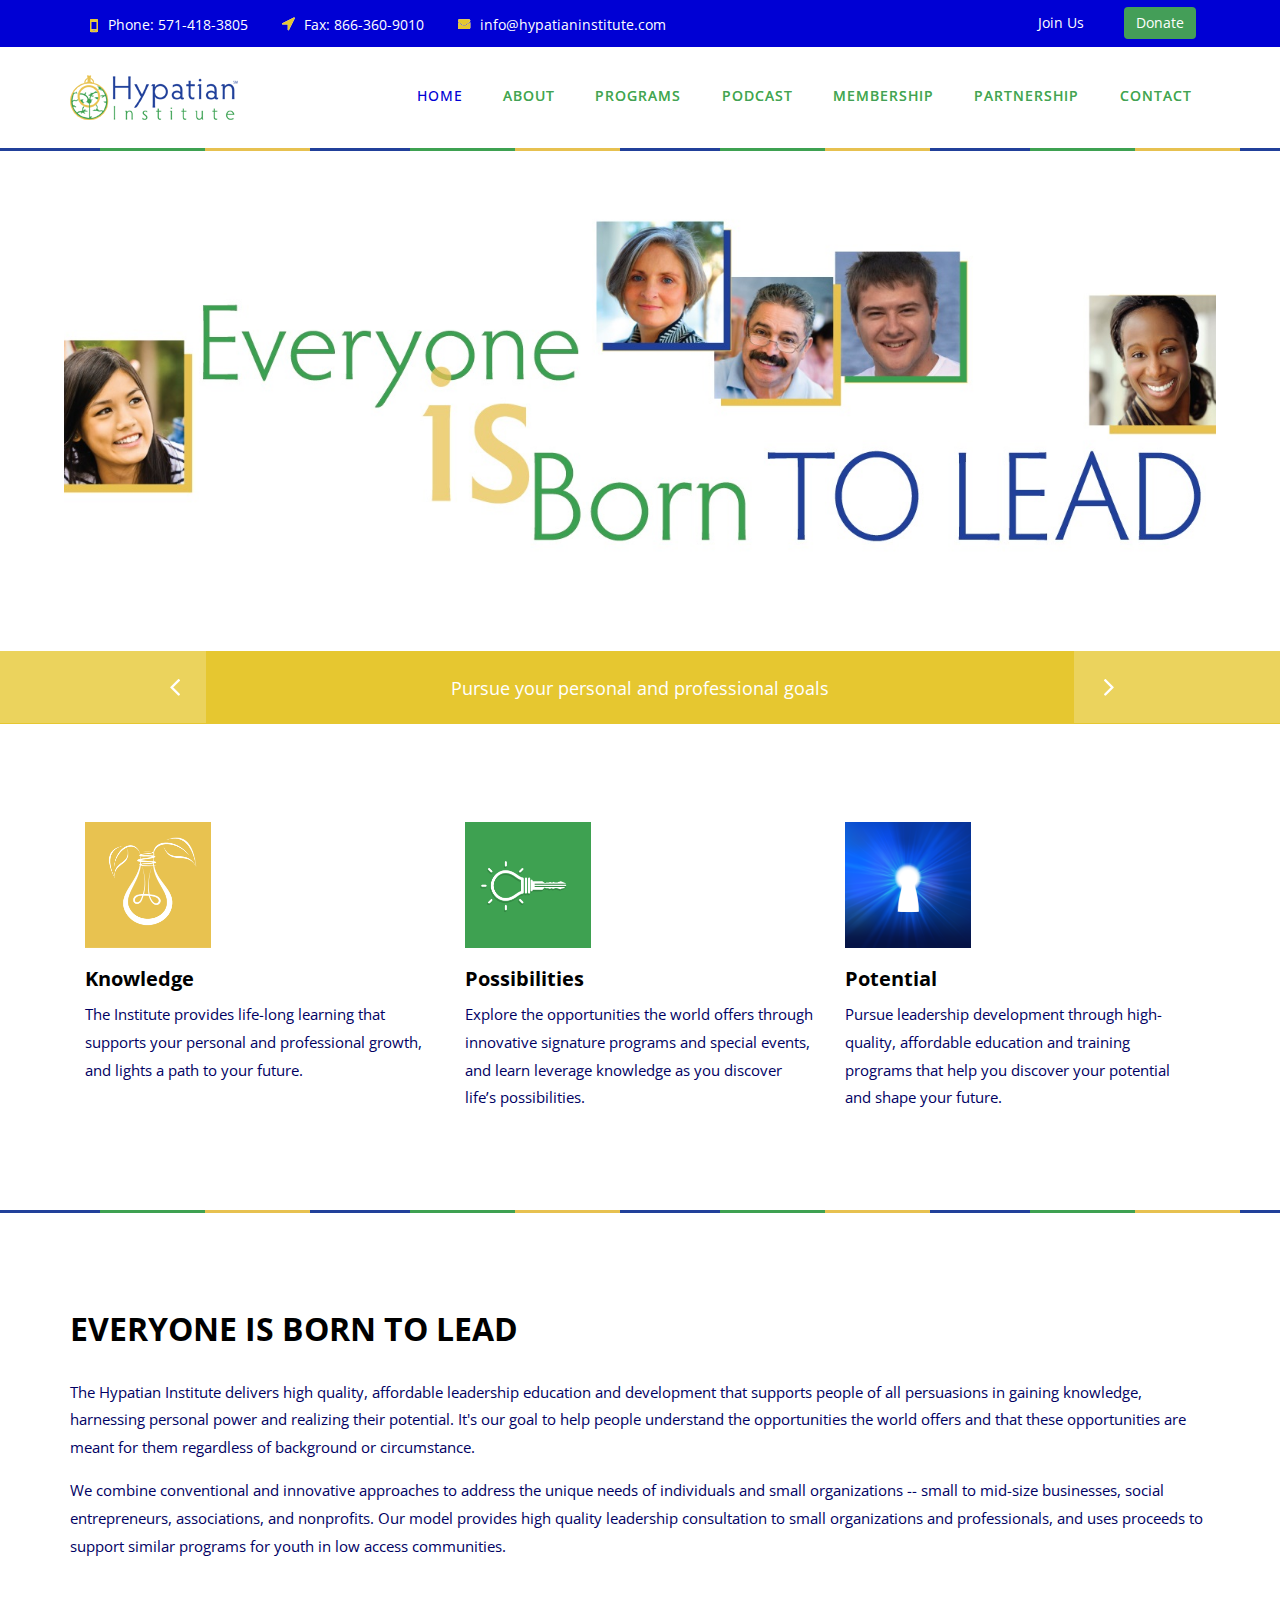
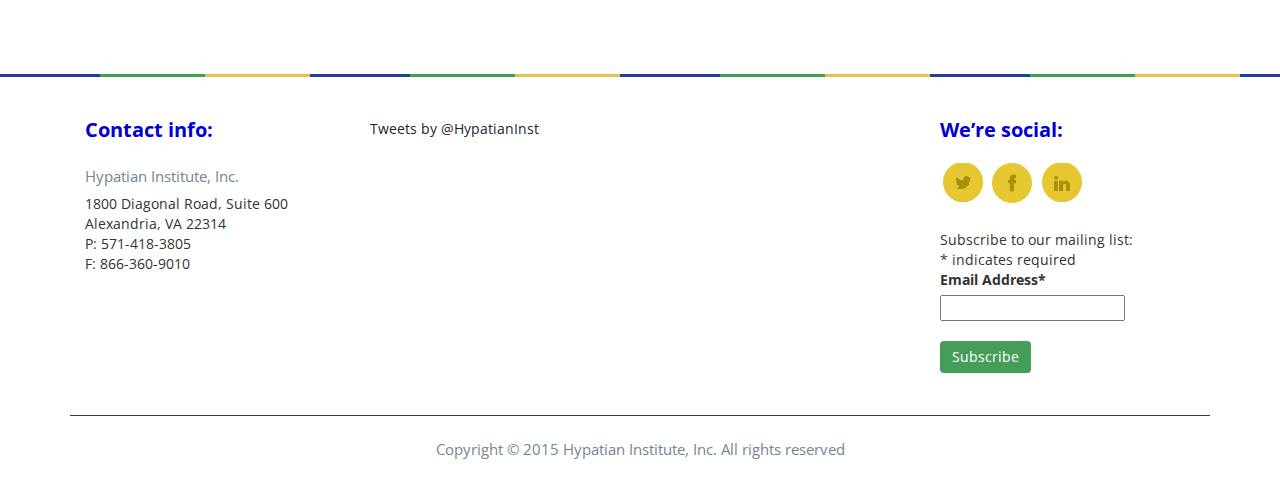
<file: index.html>
<!--
Author: W3layouts
Author URL: http://w3layouts.com
License: Creative Commons Attribution 3.0 Unported
License URL: http://creativecommons.org/licenses/by/3.0/
-->
<!DOCTYPE HTML>
<html>

<head>
    <title> Hypatian Institute, Inc. – Leadership, Knowledge, Possibilities, Potential </title>
    <link href="css/bootstrap.css" rel="stylesheet" type="text/css" media="all">
    <link href="css/style.css" rel="stylesheet" type="text/css" media="all" />
    <meta name="viewport" content="width=device-width, initial-scale=1">
    <meta http-equiv="Content-Type" content="text/html; charset=utf-8" />
    <meta name="keywords" content="leadership, professional, training, development, education, executive, CEO, c-suite, innovation, scalability, change management, management, emerging, leader, lead, virginia, maryland, dc, district of columbia, career, growth, success, achievement, gaea, honeycutt, hypatia, alexandria, knowledge, possibilities, potential, hypatian, institute" />
    <meta name="description" content="The Hypatian Institute delivers high quality, affordable leadership education and development to support people in gaining knowledge, harnessing personal power and realizing their potential.">
    <script type="application/x-javascript">
    addEventListener("load", function() {
        setTimeout(hideURLbar, 0);
    }, false);

    function hideURLbar() {
        window.scrollTo(0, 1);
    }
    </script>
    <link href='http://fonts.googleapis.com/css?family=Varela+Round' rel='stylesheet' type='text/css'>
    <link href='http://fonts.googleapis.com/css?family=Open+Sans:400,300,600,700,800' rel='stylesheet' type='text/css'>
    <link rel="stylesheet" href="css/flexslider.css" type="text/css" media="screen" />
    <link rel="stylesheet" href="//maxcdn.bootstrapcdn.com/font-awesome/4.3.0/css/font-awesome.min.css">
    <script src="js/jquery.min.js"></script>
</head>

<body>
    <!-- header -->
    <div class="banner">
        <div class="header">
            <div class="container">
                <div class="head-left">
                    <ul class="number">
                        <li><span><i class="phone1"> </i>Phone: 571-418-3805</span></li>
                        <li><span> <i class="roc1"> </i>Fax: 866-360-9010</span></li>
                        <li><a href="mailto:info@example.com"><i class="mail1"> </i>info@hypatianinstitute.com</a></li>
                        <div class="clearfix"> </div>
                    </ul>
                </div>
                <!--<div class="search2">
					  <form>
						 <input type="text" value="search" onfocus="this.value = '';" onblur="if (this.value == '') {this.value = 'search';}">
						 <input type="submit" value="">
					  </form>
					</div>
					<div class="clearfix"> </div>
				</div>-->
                <div class="head-right">
                    <ul class="number">
                        <li class='head-nav'>
                            <button id="donate" onclick="location.href = '#';" type="button" class="btn btn-success" style="background-color:#449E58; border:0px">Donate</button>
                        </li>
                        <li class="head-nav">
                            <button onclick="location.href = 'membership.html';" type="button" class="btn btn-info" style="background-color:#0000D4; border:0px">Join Us</button>
                        </li>
                    </ul>
                </div>
            </div>
        </div>
        <div class="header-bottom">
            <div class="container">
                <div class="logo">
                    <a href="index.html"><img src="images/hypatian_institute_logo_small.png" class="img-responsive" alt="" /></a>
                </div>
                <div class="head-nav">
                    <span class="menu"> </span>
                    <ul class="cl-effect-15">
                        <li class="active"><a href="index.html">HOME</a></li>
                        <li><a href="about.html" data-hover="ABOUT">ABOUT</a></li>
                        <li><a href="programs.html" data-hover="PROGRAMS">PROGRAMS</a></li>
                        <li><a href="podcast.html" data-hover="PODCAST">PODCAST</a></li>
                        <li><a href="membership.html" data-hover="MEMBERSHIP">MEMBERSHIP</a></li>
                        <li><a href="partnership.html" data-hover="PARTNERSHIP">PARTNERSHIP</a></li>
                        <li><a href="contact.html" data-hover="CONTACT">CONTACT</a></li>
                        <div class="clearfix"> </div>
                    </ul>
                </div>
                <div class="clearfix"> </div>
            </div>
        </div>
        <!-- script-for-nav -->
        <script>
        $("span.menu").click(function() {
            $(".head-nav ul").slideToggle(300, function() {
                // Animation complete.
            });
        });
        </script>
        <!-- script-for-nav -->
        <i class="line"> </i>
    </div>
    <div class="top-slide">
        <div class="container">
            <div class="slide-info">
                <!-- <h2>Rediscover leadership through</h2>
			<h1>The Hypatian Institute</h1> -->
                <!-- <a href="#" class="more">Join Us</a> -->
            </div>
        </div>
    </div>
    <div class="wmuSlider example1 section" id="section-1">
        <article style="position: absolute; width: 100%; opacity: 0;">
            <div class="bottom-slide">
                <div class="container">
                    <p>Pursue your personal and professional goals</p>
                </div>
            </div>
        </article>
        <article style="position: absolute; width: 100%; opacity: 0;">
            <div class="bottom-slide-1">
                <div class="container">
                    <p>Explore and leverage knowledge and opportunity</p>
                </div>
            </div>
        </article>
        <article style="position: absolute; width: 100%; opacity: 0;">
            <div class="bottom-slide-2">
                <div class="container">
                    <p>Discover your potential and light a path to the future</p>
                </div>
            </div>
        </article>
        <ul class="wmuSliderPagination">
            <li><a href="#" class="">0</a></li>
            <li><a href="#" class="">1</a></li>
            <li><a href="#" class="">2</a></li>
        </ul>
    </div>
    <!-- script -->
    <script src="js/jquery.wmuSlider.js"></script>
    <script>
    $('.example1').wmuSlider();
    </script>
    <!-- script -->
    <!-- show-case -->
    <div class="show-case">
        <div class="container">
            <div class="cae-top">
                <div class="col-md-4 case">
                    <i class="people"></i>
                    <h4>Knowledge</h4>
                    <p>The Institute provides life-long learning that supports your personal and professional growth, and lights a path to your future.</p>
                </div>
                <div class="col-md-4 case">
                    <i class="idea"></i>
                    <h4>Possibilities</h4>
                    <p>Explore the opportunities the world offers through innovative signature programs and special events, and learn leverage knowledge as you discover life’s possibilities.</p>
                </div>
                <div class="col-md-4 case">
                    <i class="connections"></i>
                    <h4>Potential</h4>
                    <p>Pursue leadership development through high-quality, affordable education and training programs that help you discover your potential and shape your future.</p>
                </div>
                <div class="clearfix"> </div>
            </div>
        </div>
        <i class="line"> </i>
    </div>
    <!-- show-case -->
    <!-- made -->
    <div class="made">
        <div class="container">
            <div class="cae-top">
                <h2>Everyone is Born to Lead</h2>
                <p>The Hypatian Institute delivers high quality, affordable leadership education and development that supports people of all persuasions in gaining knowledge, harnessing personal power and realizing their potential. It's our goal to help people understand the opportunities the world offers and that these opportunities are meant for them regardless of background or circumstance.</p>
                <p>We combine conventional and innovative approaches to address the unique needs of individuals and small organizations -- small to mid-size businesses, social entrepreneurs, associations, and nonprofits. Our model provides high quality leadership consultation to small organizations and professionals, and uses proceeds to support similar programs for youth in low access communities.</p>
            </div>
        </div>
        <i class="line"> </i>
    </div>
    <!-- made -->
    <!-- recent
	<div class="recent">
			<h3>Recent Researches</h3>
			<ul id="flexiselDemo3">
								<li>
									<div class="team1">
										<img src="images/12.jpg" class="img-responsive" alt="" />
										<p>May 11 2014</p>
									</div>
								</li>
								<li>
									<div class="team1">
										<img src="images/13.jpg" class="img-responsive" alt="" />
										<p>May 10 2014</p>
									</div>
								</li>
								<li>
									<div class="team1">
										<img src="images/14.jpg" class="img-responsive" alt="" />
										<p>May 9 2014</p>
									</div>
								</li>
								<li>
									<div class="team1">
										<img src="images/15.jpg" class="img-responsive" alt="" />
										<p>May 8 2014</p>
									</div>
								</li>
								<li><div class="team1">
										<img src="images/16.jpg" class="img-responsive" alt="" />
										<p>May 7 2014</p>
									</div></li>
							 </ul>
						
						 <script type="text/javascript">
							$(window).load(function() {
								
								$("#flexiselDemo3").flexisel({
									visibleItems: 6,
									animationSpeed: 1000,
									autoPlay: true, 
									autoPlaySpeed: 3000,    		
									pauseOnHover: true,
									enableResponsiveBreakpoints: true,
									responsiveBreakpoints: { 
										portrait: { 
											changePoint:480,
											visibleItems: 1
										}, 
										landscape: { 
											changePoint:640,
											visibleItems: 2
										},
										tablet: { 
											changePoint:768,
											visibleItems: 3
										}
									}
								});
								
							});
							</script>
							<script type="text/javascript" src="js/jquery.flexisel.js"></script>

	</div>
recent -->
    <!-- check 
	<div class="check">
		<div class="container">
			<h3>Check Atech in Action</h3>
			<div class="col-md-3 chek-top">
				<ul>
				<li><a href="#"><span> </span>Etiam augue sem, pellentesque</a></li>
				<li><a href="#"><span> </span>Duis nec neque posuere, gravida</a></li>
				<li><a href="#"><span> </span>Cras felis nunc, tempus ut</a></li>
				<li><a href="#"><span> </span>Ut tincidunt varius pellentesque. Aenean laoreet nibh et nulla </a></li>
				<li><a href="#"><span> </span>Donec imperdiet posuere dolor, at fringilla augue</a></li>
				</ul>
			</div>
			<div class="col-md-5 pla">
				<iframe src="//player.vimeo.com/video/19231255" width="100%" height="300" frameborder="0" webkitallowfullscreen mozallowfullscreen allowfullscreen></iframe>
			</div>
			<div class="col-md-3 chek-top">
			<ul>
				<li><a href="#"><span> </span>Etiam augue sem, pellentesque</a></li>
				<li><a href="#"><span> </span>Duis nec neque posuere, gravida</a></li>
				<li><a href="#"><span> </span>Cras felis nunc, tempus ut</a></li>
				<li><a href="#"><span> </span>Ut tincidunt varius pellentesque. Aenean laoreet nibh et nulla </a></li>
				<li><a href="#"><span> </span>Donec imperdiet posuere dolor, at fringilla augue</a></li>
			</ul>
			</div>
			<div class="clearfix"> </div>
		</div>
		
	</div>
	<i class="line"> </i>
check -->
    <!-- vivamus 
	<div class="vivamus">
		<div class="container">
		<div class="vivamus-1">
			<section class="slider">
						<div class="flexslider">
							<ul class="slides">
								<li>
									
										<div class="vivamus-left">
											<img src="images/lad.png" class="img-responsive" alt="">
										</div>
										<div class="vivamus-right">
											<div class="righ-left">
												<h6>Atech<a>@atech</a></h6>
											</div>
												<div class="clearfix"> </div>
											<p>Vivamus congue risus ut venenatis consectetur. Nulla sit amet adipiscing enim, vitae  nibh.consectetur sit tincidunt.<a> http://instagram.com/p/XKD/</a></p>
											
												<div class="clearfix"> </div>
										</div>
											<div class="clearfix"> </div>
									
								</li>
								<li>
									
										<div class="vivamus-left">
											<img src="images/man.png" class="img-responsive" alt="">
										</div>
										<div class="vivamus-right">
											<div class="righ-left">
												<h6>Atech<a>@atech</a></h6>
											</div>
											
												<div class="clearfix"> </div>
											<p>Vivamus congue risus ut venenatis consectetur. Nulla sit amet adipiscing enim, vitae  nibh.consectetur sit tincidunt.<a> http://instagram.com/p/XKD/</a></p>
											
												<div class="clearfix"> </div>
										</div>
											<div class="clearfix"> </div>
									
								</li>
								<li>
									
										<div class="vivamus-left">
											<img src="images/flow.png" class="img-responsive" alt="">
										</div>
										<div class="vivamus-right">
											<div class="righ-left">
												<h6>Atech<a>@atech</a></h6>
											</div>
											<div class="righ-right">
											</div>
												<div class="clearfix"> </div>
											<p>Vivamus congue risus ut venenatis consectetur. Nulla sit amet adipiscing enim, vitae  nibh.consectetur sit tincidunt.<a> http://instagram.com/p/XKD/</a></p>
											
												<div class="clearfix"> </div>
										</div>
											<div class="clearfix"> </div>
									
								</li>
								<div class="clearfix"> </div>
							</ul>
						</div>
					</section>
							  <script defer src="js/jquery.flexslider.js"></script>
							  <script type="text/javascript">
								$(function(){
								  SyntaxHighlighter.all();
								});
								$(window).load(function(){
								  $('.flexslider').flexslider({
									animation: "slide",
									start: function(slider){
									  $('body').removeClass('loading');
									}
								  });
								});
							  </script>
											<div class="righ-left">
												<h5>15 July 2013</h5>
											</div>
											<div class="righ-right">
												<li><i class="rep"></i><a href="#">Reply</a></li>
												<li><i class="ret"></i><a href="#">Retweet</a></li>
												<li><i class="fav"></i><a href="#">Favorite</a></li>
											</div>
</div>
		</div>
	</div>
vivamus -->
    <!-- footer -->
    <div class="footer">
        <div class="container">
            <div class="footer-top">
                <!--<div class="col-md-4 lates">
					<h4>Latest from blog:</h4>
					<div class="latest-top">
						<div class="latest-left">
							<img src="images/man.png" class="img-responsive" alt="">
						</div>
						<div class="latest-right">
							<p>Mauris orci purus, ultrices dapibus justo non, eleifend consequat lorem. </p>
							<h6>July 17, 2013</h6>
						</div>
							<div class="clearfix"> </div>
					</div>
					<div class="latest-top">
						<div class="latest-left">
							<img src="images/flow.png" class="img-responsive" alt="">
						</div>
						<div class="latest-right">
							<p>Pellentesque et magna malesuada, scelerisque elit ac, convallis lacus.  </p>
							<h6>July 16, 2013</h6>
						</div>
							<div class="clearfix"> </div>
					</div>
				</div> -->
                <div class="col-md-3 confo">
                    <h4>Contact info:</h4>
                    <ul class="number1">
                        <li><span>Hypatian Institute, Inc.</span></li>
                        <li>1800 Diagonal Road, Suite 600</li>
                        <li>Alexandria, VA 22314</li>
                        <li>P: 571-418-3805</li>
                        <li>F: 866-360-9010</li>
                        <div class="clearfix"> </div>
                    </ul>
                </div>
                <div class="col-md-6 confo">
                    <a class="twitter-timeline" href="https://twitter.com/HypatianInst" data-widget-id="602183302657769474"  data-tweet-limit="3">Tweets by @HypatianInst</a>
                    <script>
                    ! function(d, s, id) {
                        var js, fjs = d.getElementsByTagName(s)[0],
                            p = /^http:/.test(d.location) ? 'http' : 'https';
                        if (!d.getElementById(id)) {
                            js = d.createElement(s);
                            js.id = id;
                            js.src = p + "://platform.twitter.com/widgets.js";
                            fjs.parentNode.insertBefore(js, fjs);
                        }
                    }(document, "script", "twitter-wjs");
                    </script>
                </div>
                <div class="col-md-3 social">
                    <h4>We’re social:</h4>
                    <ul>
                        <li><a target="_blank" href="https://twitter.com/hypatianinst"><i class="twiter"> </i></a></li>
                        <li><a target="_blank" href="https://www.facebook.com/HypatianInstitute"><i class="facebk"> </i></a></li>
                        <!--<li><a href="#"><i class="googpl"> </i></a></li>
							<li><a href="#"><i class="pp"> </i></a></li>
							<li><a href="#"><i class="ttt"> </i></a></li>-->
                        <li><a target="_blank" href="https://www.linkedin.com/company/hypatian-institute-inc-"><i class="linkd"> </i></a></li>
                        <!--<li><a href="#"><i class="youtube"> </i></a></li>
							<li><a href="#"><i class="cat"> </i></a></li>
							<li><a href="#"><i class="ol"> </i></a></li>
							<li><a href="#"><i class="ven"> </i></a></li>
							<li><a href="#"><i class="ball"> </i></a></li>
							<li><a href="#"><i class="rou"> </i></a></li>
							<li><a href="#"><i class="cam"> </i></a></li>
							<li><a href="#"><i class="clim"> </i></a></li>
							<li><a href="#"><i class="beha"> </i></a></li>
							<li><a href="#"><i class="vad"> </i></a></li>-->
                        <div class="clearfix"></div>
                    </ul>
                    <div id="mc_embed_signup">
                            </br>
                            <p>Subscribe to our mailing list:</p>
                            <form action="//hypatianinstitute.us10.list-manage.com/subscribe/post?u=2a564f3e378b19f638b9b3360&amp;id=94634f2bad" method="post" id="mc-embedded-subscribe-form" name="mc-embedded-subscribe-form" class="validate" target="_blank" novalidate>
                                <div id="mc_embed_signup_scroll">
                                    <div class="indicates-required"><span class="asterisk">*</span> indicates required</div>
                                    <div class="mc-field-group">
                                        <label for="mce-EMAIL">Email Address<span class="asterisk">*</span>
                                        </label>
                                        <input type="email" value="" name="EMAIL" class="required email" id="mce-EMAIL">
                                    </div>
                                    <div id="mce-responses" class="clear">
                                        <div class="response" id="mce-error-response" style="display:none"></div>
                                        <div class="response" id="mce-success-response" style="display:none"></div>
                                    </div>
                                    <!-- real people should not fill this in and expect good things - do not remove this or risk form bot signups-->
                                    <div style="position: absolute; left: -5000px;">
                                        <input type="text" name="b_2a564f3e378b19f638b9b3360_94634f2bad" tabindex="-1" value="">
                                    </div>
                                    <!-- <div class="clear"> -->
                                    </br>
                                    <input type="submit" value="Subscribe" name="subscribe" id="mc-embedded-subscribe" class="btn btn-success" style="background-color:#449E58; border:0px">
                                    <!-- </div> -->
                                </div>
                            </form>
                        </div>
                        <!--End mc_embed_signup-->
                </div>
                <div class="clearfix"> </div>
            </div>
            <div class="foot">
                <p>Copyright © 2015 Hypatian Institute, Inc. All rights reserved</a>
                </p>
            </div>
        </div>
    </div>
    <!-- footer -->
</body>

</html>
</file>
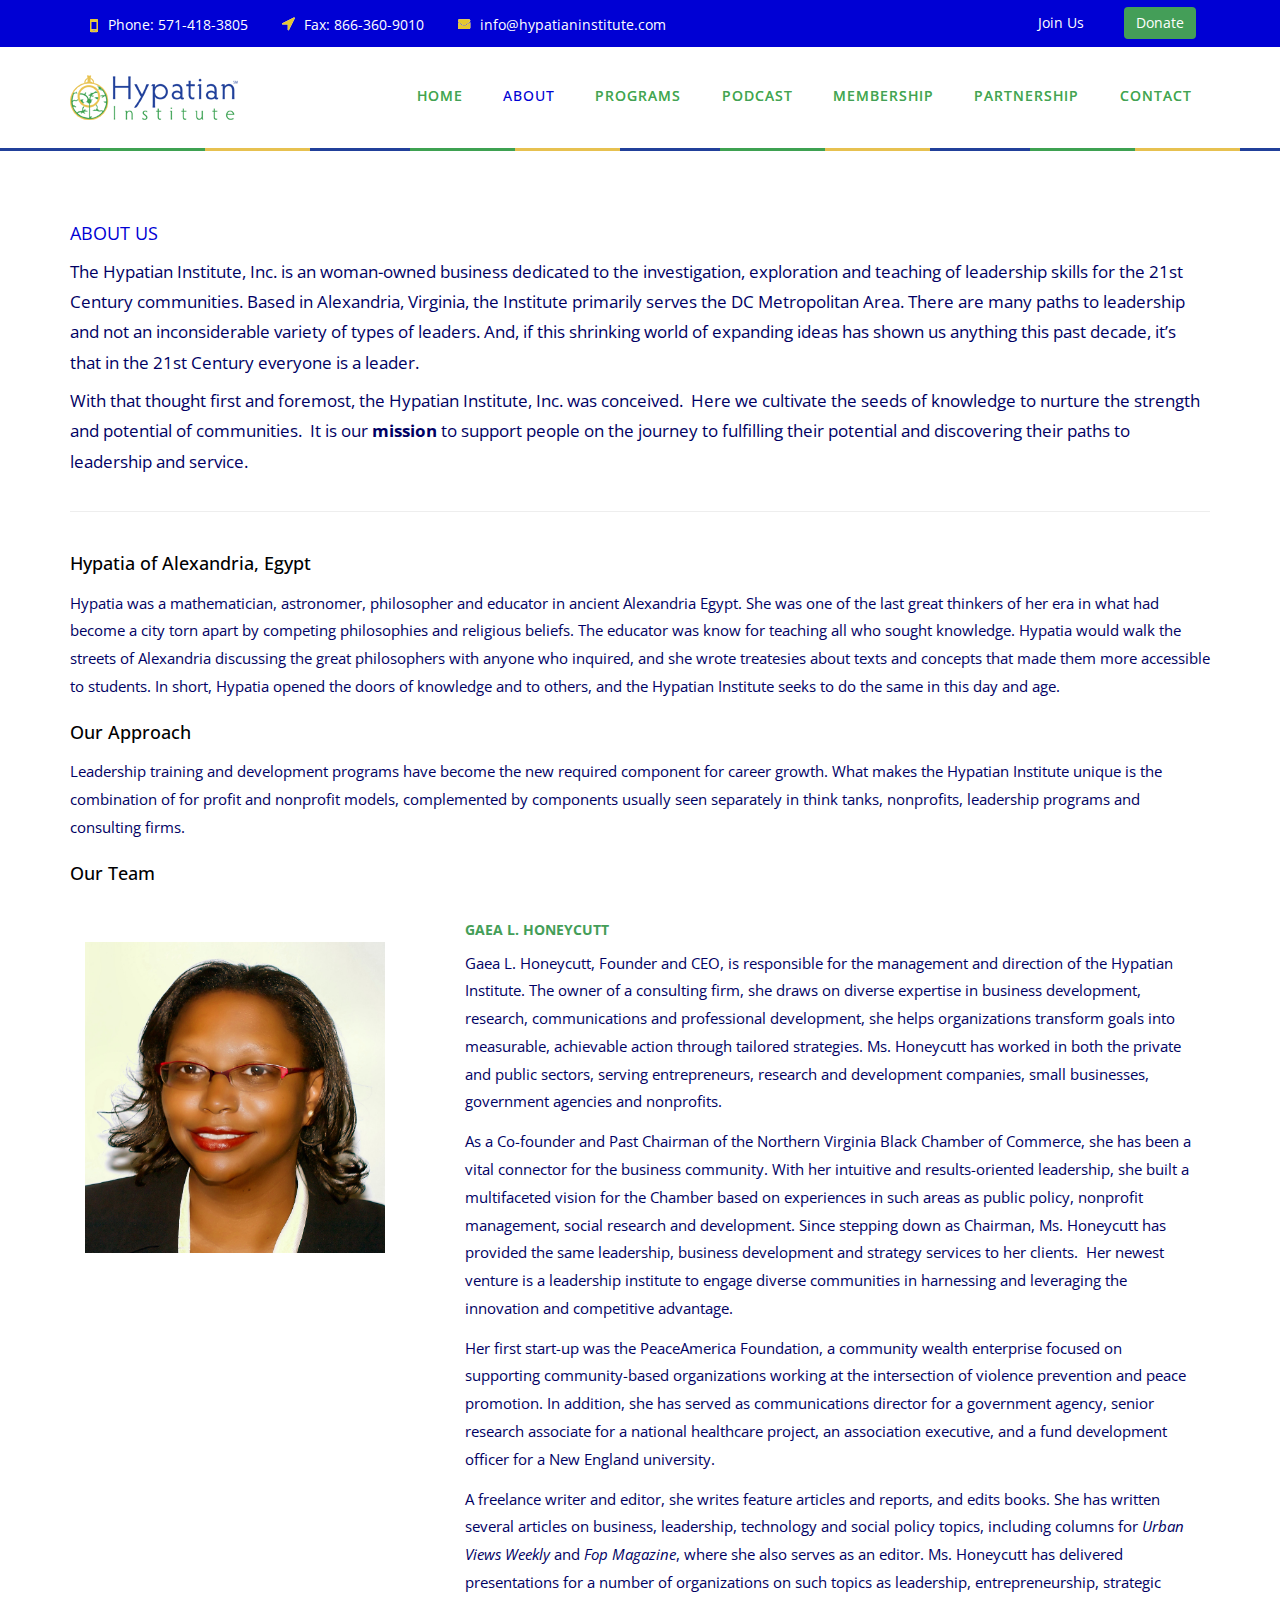
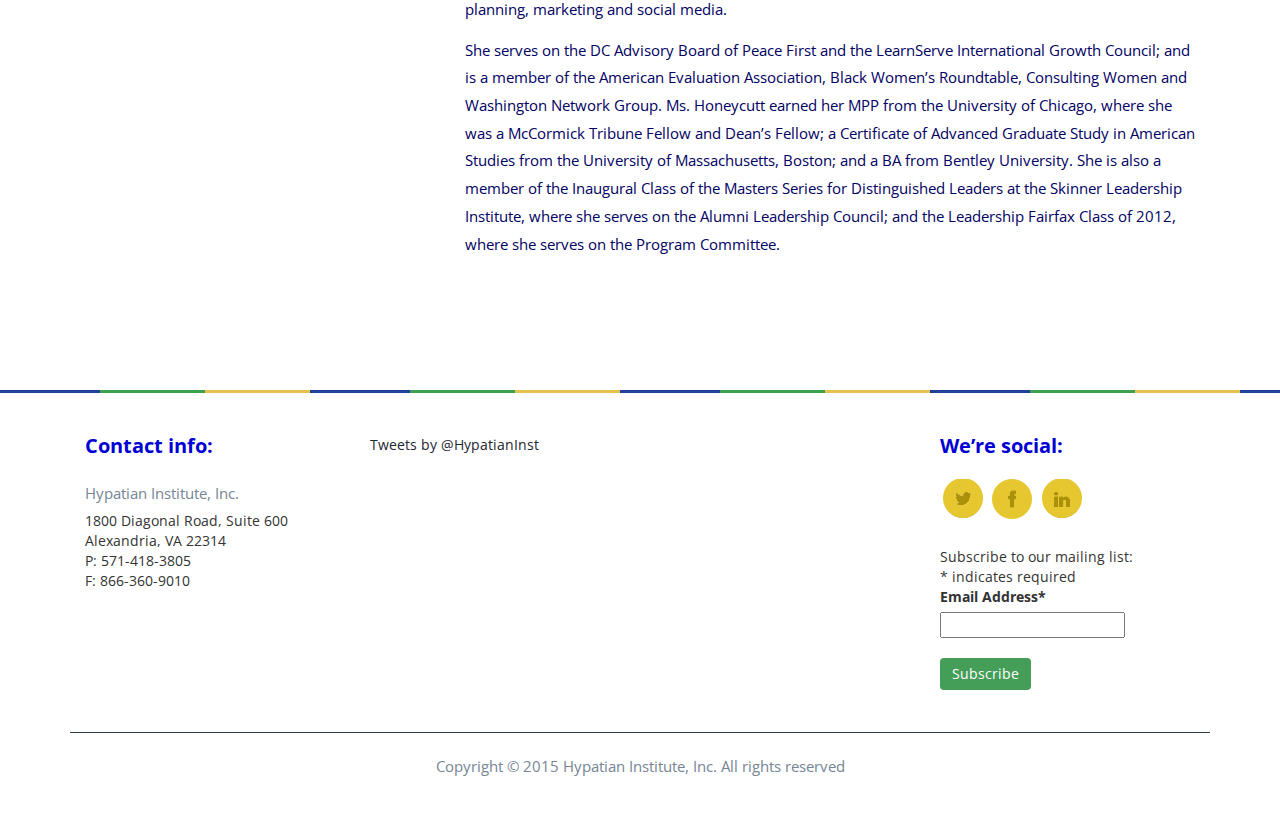
<file: about.html>
<!--
Author: W3layouts
Author URL: http://w3layouts.com
License: Creative Commons Attribution 3.0 Unported
License URL: http://creativecommons.org/licenses/by/3.0/
-->
<!DOCTYPE HTML>
<html>

<head>
    <title>About the Hypatian Institute, Inc.</title>
    <link href="css/bootstrap.css" rel="stylesheet" type="text/css" media="all">
    <link href="css/style.css" rel="stylesheet" type="text/css" media="all" />
    <link href="css/mystyle.css" rel="stylesheet" type="text/css" media="all" />
    <meta name="viewport" content="width=device-width, initial-scale=1">
    <meta http-equiv="Content-Type" content="text/html; charset=utf-8" />
    <meta name="keywords" content="leadership, professional, training, development, education, executive, CEO, c-suite, innovation, scalability, change management, management, emerging, leader, lead, virginia, maryland, dc, district of columbia, career, growth, success, achievement, gaea, honeycutt, hypatia, alexandria, knowledge, possibilities, potential, hypatian, institute" />
    <meta name="description" content="The Hypatian Institute delivers high quality, affordable leadership education and development to support people in gaining knowledge, harnessing personal power and realizing their potential.">
    <script type="application/x-javascript">
    addEventListener("load", function() {
        setTimeout(hideURLbar, 0);
    }, false);

    function hideURLbar() {
        window.scrollTo(0, 1);
    }
    </script>
    <link href='http://fonts.googleapis.com/css?family=Varela+Round' rel='stylesheet' type='text/css'>
    <link href='http://fonts.googleapis.com/css?family=Open+Sans:400,300,600,700,800' rel='stylesheet' type='text/css'>
    <link rel="stylesheet" href="css/flexslider.css" type="text/css" media="screen" />
    <script src="js/jquery.min.js"></script>
</head>

<body>
    <!-- header -->
    <div class="banner">
        <div class="header">
            <div class="container">
                <div class="head-left">
                    <ul class="number">
                        <li><span><i class="phone1"> </i>Phone: 571-418-3805</span></li>
                        <li><span> <i class="roc1"> </i>Fax: 866-360-9010</span></li>
                        <li><a href="mailto:info@example.com"><i class="mail1"> </i>info@hypatianinstitute.com</a></li>
                        <div class="clearfix"> </div>
                    </ul>
                </div>
                <!--<div class="search2">
                      <form>
                         <input type="text" value="search" onfocus="this.value = '';" onblur="if (this.value == '') {this.value = 'search';}">
                         <input type="submit" value="">
                      </form>
                    </div>
                    <div class="clearfix"> </div>
                </div>-->
                <div class="head-right">
                    <ul class="number">
                        <li class='head-nav'>
                            <button id="donate" onclick="location.href = '#';" type="button" class="btn btn-success" style="background-color:#449E58; border:0px">Donate</button>
                        </li>
                        <li class="head-nav">
                            <button onclick="location.href = 'membership.html';" type="button" class="btn btn-info" style="background-color:#0000D4; border:0px">Join Us</button>
                        </li>
                    </ul>
                </div>
            </div>
        </div>
        <div class="header-bottom">
            <div class="container">
                <div class="logo">
                    <a href="index.html"><img src="images/hypatian_institute_logo_small.png" class="img-responsive" alt="" /></a>
                </div>
                <div class="head-nav">
                    <span class="menu"> </span>
                    <ul class="cl-effect-15">
                        <li><a href="index.html" data-hover="HOME">HOME</a></li>
                        <li class="active"><a href="about.html">ABOUT</a></li>
                        <li><a href="programs.html" data-hover="PROGRAMS">PROGRAMS</a></li>
                        <li><a href="podcast.html" data-hover="PODCAST">PODCAST</a></li>
                        <li><a href="membership.html" data-hover="MEMBERSHIP">MEMBERSHIP</a></li>
                        <li><a href="partnership.html" data-hover="PARTNERSHIP">PARTNERSHIP</a></li>
                        <li><a href="contact.html" data-hover="CONTACT">CONTACT</a></li>
                        <div class="clearfix"> </div>
                    </ul>
                </div>
                <div class="clearfix"> </div>
            </div>
        </div>
        <!-- script-for-nav -->
        <script>
        $("span.menu").click(function() {
            $(".head-nav ul").slideToggle(300, function() {
                // Animation complete.
            });
        });
        </script>
        <!-- script-for-nav -->
        <i class="line"> </i>
    </div>
    <!--start-about-->
    <div class="about">
        <div class="container">
            <div class="about-main">
                <div class="services-wel wel-head">
                    <h3 class="a-head">About Us</h3>
                    <p>The Hypatian Institute, Inc. is an woman-owned business dedicated to the investigation, exploration and teaching of leadership skills for the 21st Century communities. Based in Alexandria, Virginia, the Institute primarily serves the DC Metropolitan Area. There are many paths to leadership and not an inconsiderable variety of types of leaders. And, if this shrinking world of expanding ideas has shown us anything this past decade, it’s that in the 21st Century everyone is a leader.</p>
                    <p>With that thought first and foremost, the Hypatian Institute, Inc. was conceived.  Here we cultivate the seeds of knowledge to nurture the strength and potential of communities.  It is our <b>mission</b> to support people on the journey to fulfilling their potential and discovering their paths to leadership and service.</p>
                    </br>
                </div>
                </br>
                <h5>Hypatia of Alexandria, Egypt</h5>
                <p>Hypatia was a mathematician, astronomer, philosopher and educator in ancient Alexandria Egypt. She was one of the last great thinkers of her era in what had become a city torn apart by competing philosophies and religious beliefs. The educator was know for teaching all who sought knowledge. Hypatia would walk the streets of Alexandria discussing the great philosophers with anyone who inquired, and she wrote treatesies about texts and concepts that made them more accessible to students. In short, Hypatia opened the doors of knowledge and to others, and the Hypatian Institute seeks to do the same in this day and age.</p>
                <h5>Our Approach</h5>
                <p>Leadership training and development programs have become the new required component for career growth. What makes the Hypatian Institute unique is the combination of for profit and nonprofit models, complemented by components usually seen separately in think tanks, nonprofits, leadership programs and consulting firms.</p>
                <h5>Our Team</h5>
                <div class="about-text">
                    <div class="about-text-left col-md-4">
                        <br>
                        <img src="images/gaea_honeycutt.jpg" class="img-responsive" alt="" height="300em" width="300em">
                    </div>
                    <div class="col-md-8">
                        <h3 class="c-head">Gaea L. Honeycutt</h3>
                        <p>Gaea L. Honeycutt, Founder and CEO, is responsible for the management and direction of the Hypatian Institute. The owner of a consulting firm, she draws on diverse expertise in business development, research, communications and professional development, she helps organizations transform goals into measurable, achievable action through tailored strategies. Ms. Honeycutt has worked in both the private and public sectors, serving entrepreneurs, research and development companies, small businesses, government agencies and nonprofits.</p>
                        <p>As a Co-founder and Past Chairman of the Northern Virginia Black Chamber of Commerce, she has been a vital connector for the business community. With her intuitive and results-oriented leadership, she built a multifaceted vision for the Chamber based on experiences in such areas as public policy, nonprofit management, social research and development. Since stepping down as Chairman, Ms. Honeycutt has provided the same leadership, business development and strategy services to her clients.  Her newest venture is a leadership institute to engage diverse communities in harnessing and leveraging the innovation and competitive advantage.</p>
                        <p>Her first start-up was the PeaceAmerica Foundation, a community wealth enterprise focused on supporting community-based organizations working at the intersection of violence prevention and peace promotion. In addition, she has served as communications director for a government agency, senior research associate for a national healthcare project, an association executive, and a fund development officer for a New England university.</p>
                        <p>A freelance writer and editor, she writes feature articles and reports, and edits books. She has written several articles on business, leadership, technology and social policy topics, including columns for <i>Urban Views Weekly</i> and <i>Fop Magazine</i>, where she also serves as an editor. Ms. Honeycutt has delivered presentations for a number of organizations on such topics as leadership, entrepreneurship, strategic planning, marketing and social media.</p>
                        <p>She serves on the DC Advisory Board of Peace First and the LearnServe International Growth Council; and is a member of the American Evaluation Association, Black Women’s Roundtable, Consulting Women and Washington Network Group. Ms. Honeycutt earned her MPP from the University of Chicago, where she was a McCormick Tribune Fellow and Dean’s Fellow; a Certificate of Advanced Graduate Study in American Studies from the University of Massachusetts, Boston; and a BA from Bentley University. She is also a member of the Inaugural Class of the Masters Series for Distinguished Leaders at the Skinner Leadership Institute, where she serves on the Alumni Leadership Council; and the Leadership Fairfax Class of 2012, where she serves on the Program Committee.</p>
                        </br>
                        <div class="tool">
                        </div>
                    </div>
                </div>
            </div>
        </div>
    </div>
    <!--end-about-->
    <!--start-vision-->
    <!-- <div class="success">
        <div class="container">
            <div class="success-main">
                <div class="col-md-8 success-left">
                    <h3>Few Strategies For Success</h3>
                    <div class="success-bottom">
                        <div class="success-bottom-left">
                            <h6>1</h6>
                        </div>
                        <div class="success-bottom-right">
                            <h5>Excepteur sint occaecat cupidatat non proident</h5>
                            <p>Lorem ipsum dolor sit amet conse ctetur adipisicing elit. Integer tristique eu mauris sed auctor. Cras in eros lobortis, consequat quam tincidunt, fermentum risus. Aenean eleifend interdum mauris, at mattis metus venenatis interdum. Suspendisse eu luctus nisl, sed condimentum mauris.</p>
                        </div>
                        <div class="clearfix"> </div>
                    </div>
                    <div class="success-bottom">
                        <div class="success-bottom-left">
                            <h6>2</h6>
                        </div>
                        <div class="success-bottom-right">
                            <h5>Integer tristique eu mau ris sed auctor</h5>
                            <p>Excepteur sint occaecat cupidatat non proident. Lorem ipsum dolor sit amet conse ctetur adipisicing elit. Integer tristi que eu mauris sed auctor. Cras in eros lobortis, consequat quam tincidunt, fermentum risus. Aenean eleifend interdum mauris, at mattis metus venenatis interdum.</p>
                        </div>
                        <div class="clearfix"> </div>
                    </div>
                    <div class="success-bottom">
                        <div class="success-bottom-left">
                            <h6>3</h6>
                        </div>
                        <div class="success-bottom-right">
                            <h5>luctus nisl sed condimentum maurim sociis</h5>
                            <p>Mauris fermentum dictum magna. Sed laoreet aliquam leo. Ut tellus dolor, dapibus eget, elementum vel. Cursus eleifend, elit. Aenean auctor wisi et urna. Aliquam erat volutpat.consequat quam tincidunt, fermentum risus. Aenean eleifend interdum mauris, at mattis metus venenatis interdum.</p>
                        </div>
                        <div class="clearfix"> </div>
                    </div>
                    <div class="success-bottom">
                        <div class="success-bottom-left">
                            <h6>4</h6>
                        </div>
                        <div class="success-bottom-right">
                            <h5>Aenean eleifend interdum mauris,</h5>
                            <p>Ut tellus dolor, dapibus eget, elemen tum vel. Cursus eleifend, elit. Aenean auctor wisi et urna. Aliquam erat volutpat. Duis ac turpis. Integer rutrum ante eu lacus. Lorem ipsum dolo.consequat quam tincidunt, fermentum risus. Aenean eleifend interdum mauris, at mattis metus venenatis interdum.</p>
                        </div>
                        <div class="clearfix"> </div>
                    </div>
                </div>
                <div class="col-md-4 success-right">
                    <h3>Our Mission, Vision, and Values</h3>
                    <h4>Lorem ipsum dolor sit amet, consectetur adipiscing eli</h4>
                    <p>Duis aute irure dolor in reprehenderit in voluptate velit esse cillum dolore eu fugiat nulla pariatur. Excepteur sint occaecat cupidatat non proident. Lorem ipsum dolor sit amet conse ctetur adipisicing elit. Integer tristique eu mauris.</p>
                    <h6>Our Mission</h6>
                    <p>Curabitur dictum ultricies scelerisque. Praesent pretium sodales orci, sit amet posuere odio feugiat ut. Nullam pellentesque pulvinar elementum. Vestibulum commodo augue nisl, ac porttitor nibh tincidunt in.</p>
                    <h6>Values</h6>
                    <ul>
                        <li><a href="#">In faucibus orciluctus</a></li>
                        <li><a href="#">Aenean nonummy hendrerit</a></li>
                        <li><a href="#">Vestibulum congue ut porta</a></li>
                        <li><a href="#">nascetur ridiculus mus</a></li>
                        <li><a href="#">Pellentesque sed dolor</a></li>
                    </ul>
                </div>
                <div class="clearfix"> </div>
            </div>
        </div>
    </div> -->
    <i class="line"> </i>
    <!--end-vision-->
    <!-- footer -->
    <div class="footer">
        <div class="container">
            <div class="footer-top">
                <!--<div class="col-md-4 lates">
                    <h4>Latest from blog:</h4>
                    <div class="latest-top">
                        <div class="latest-left">
                            <img src="images/man.png" class="img-responsive" alt="">
                        </div>
                        <div class="latest-right">
                            <p>Mauris orci purus, ultrices dapibus justo non, eleifend consequat lorem. </p>
                            <h6>July 17, 2013</h6>
                        </div>
                            <div class="clearfix"> </div>
                    </div>
                    <div class="latest-top">
                        <div class="latest-left">
                            <img src="images/flow.png" class="img-responsive" alt="">
                        </div>
                        <div class="latest-right">
                            <p>Pellentesque et magna malesuada, scelerisque elit ac, convallis lacus.  </p>
                            <h6>July 16, 2013</h6>
                        </div>
                            <div class="clearfix"> </div>
                    </div>
                </div> -->
                <div class="col-md-3 confo">
                    <h4>Contact info:</h4>
                    <ul class="number1">
                        <li><span>Hypatian Institute, Inc.</span></li>
                        <li>1800 Diagonal Road, Suite 600</li>
                        <li>Alexandria, VA 22314</li>
                        <li>P: 571-418-3805</li>
                        <li>F: 866-360-9010</li>
                        <div class="clearfix"> </div>
                    </ul>
                </div>
                <div class="col-md-6 confo">
                    <a class="twitter-timeline" href="https://twitter.com/HypatianInst" data-widget-id="602183302657769474" data-tweet-limit="3">Tweets by @HypatianInst</a>
                    <script>
                    ! function(d, s, id) {
                        var js, fjs = d.getElementsByTagName(s)[0],
                            p = /^http:/.test(d.location) ? 'http' : 'https';
                        if (!d.getElementById(id)) {
                            js = d.createElement(s);
                            js.id = id;
                            js.src = p + "://platform.twitter.com/widgets.js";
                            fjs.parentNode.insertBefore(js, fjs);
                        }
                    }(document, "script", "twitter-wjs");
                    </script>
                </div>
                <div class="col-md-3 social">
                    <h4>We’re social:</h4>
                    <ul>
                        <li><a target="_blank" href="https://twitter.com/hypatianinst"><i class="twiter"> </i></a></li>
                        <li><a target="_blank" href="https://www.facebook.com/HypatianInstitute"><i class="facebk"> </i></a></li>
                        <!--<li><a href="#"><i class="googpl"> </i></a></li>
                            <li><a href="#"><i class="pp"> </i></a></li>
                            <li><a href="#"><i class="ttt"> </i></a></li>-->
                        <li><a target="_blank" href="https://www.linkedin.com/company/hypatian-institute-inc-"><i class="linkd"> </i></a></li>
                        <!--<li><a href="#"><i class="youtube"> </i></a></li>
                            <li><a href="#"><i class="cat"> </i></a></li>
                            <li><a href="#"><i class="ol"> </i></a></li>
                            <li><a href="#"><i class="ven"> </i></a></li>
                            <li><a href="#"><i class="ball"> </i></a></li>
                            <li><a href="#"><i class="rou"> </i></a></li>
                            <li><a href="#"><i class="cam"> </i></a></li>
                            <li><a href="#"><i class="clim"> </i></a></li>
                            <li><a href="#"><i class="beha"> </i></a></li>
                            <li><a href="#"><i class="vad"> </i></a></li>-->
                        <div class="clearfix"></div>
                    </ul>
                    <div id="mc_embed_signup">
                            </br>
                            <p>Subscribe to our mailing list:</p>
                            <form action="//hypatianinstitute.us10.list-manage.com/subscribe/post?u=2a564f3e378b19f638b9b3360&amp;id=94634f2bad" method="post" id="mc-embedded-subscribe-form" name="mc-embedded-subscribe-form" class="validate" target="_blank" novalidate>
                                <div id="mc_embed_signup_scroll">
                                    <div class="indicates-required"><span class="asterisk">*</span> indicates required</div>
                                    <div class="mc-field-group">
                                        <label for="mce-EMAIL">Email Address<span class="asterisk">*</span>
                                        </label>
                                        <input type="email" value="" name="EMAIL" class="required email" id="mce-EMAIL">
                                    </div>
                                    <div id="mce-responses" class="clear">
                                        <div class="response" id="mce-error-response" style="display:none"></div>
                                        <div class="response" id="mce-success-response" style="display:none"></div>
                                    </div>
                                    <!-- real people should not fill this in and expect good things - do not remove this or risk form bot signups-->
                                    <div style="position: absolute; left: -5000px;">
                                        <input type="text" name="b_2a564f3e378b19f638b9b3360_94634f2bad" tabindex="-1" value="">
                                    </div>
                                    <!-- <div class="clear"> -->
                                    </br>
                                    <input type="submit" value="Subscribe" name="subscribe" id="mc-embedded-subscribe" class="btn btn-success" style="background-color:#449E58; border:0px">
                                    <!-- </div> -->
                                </div>
                            </form>
                        </div>
                        <!--End mc_embed_signup-->
                </div>
                <div class="clearfix"> </div>
            </div>
            <div class="foot">
                <p>Copyright © 2015 Hypatian Institute, Inc. All rights reserved</a>
                </p>
            </div>
        </div>
    </div>
    <!-- footer -->
</body>

</html>
</file>
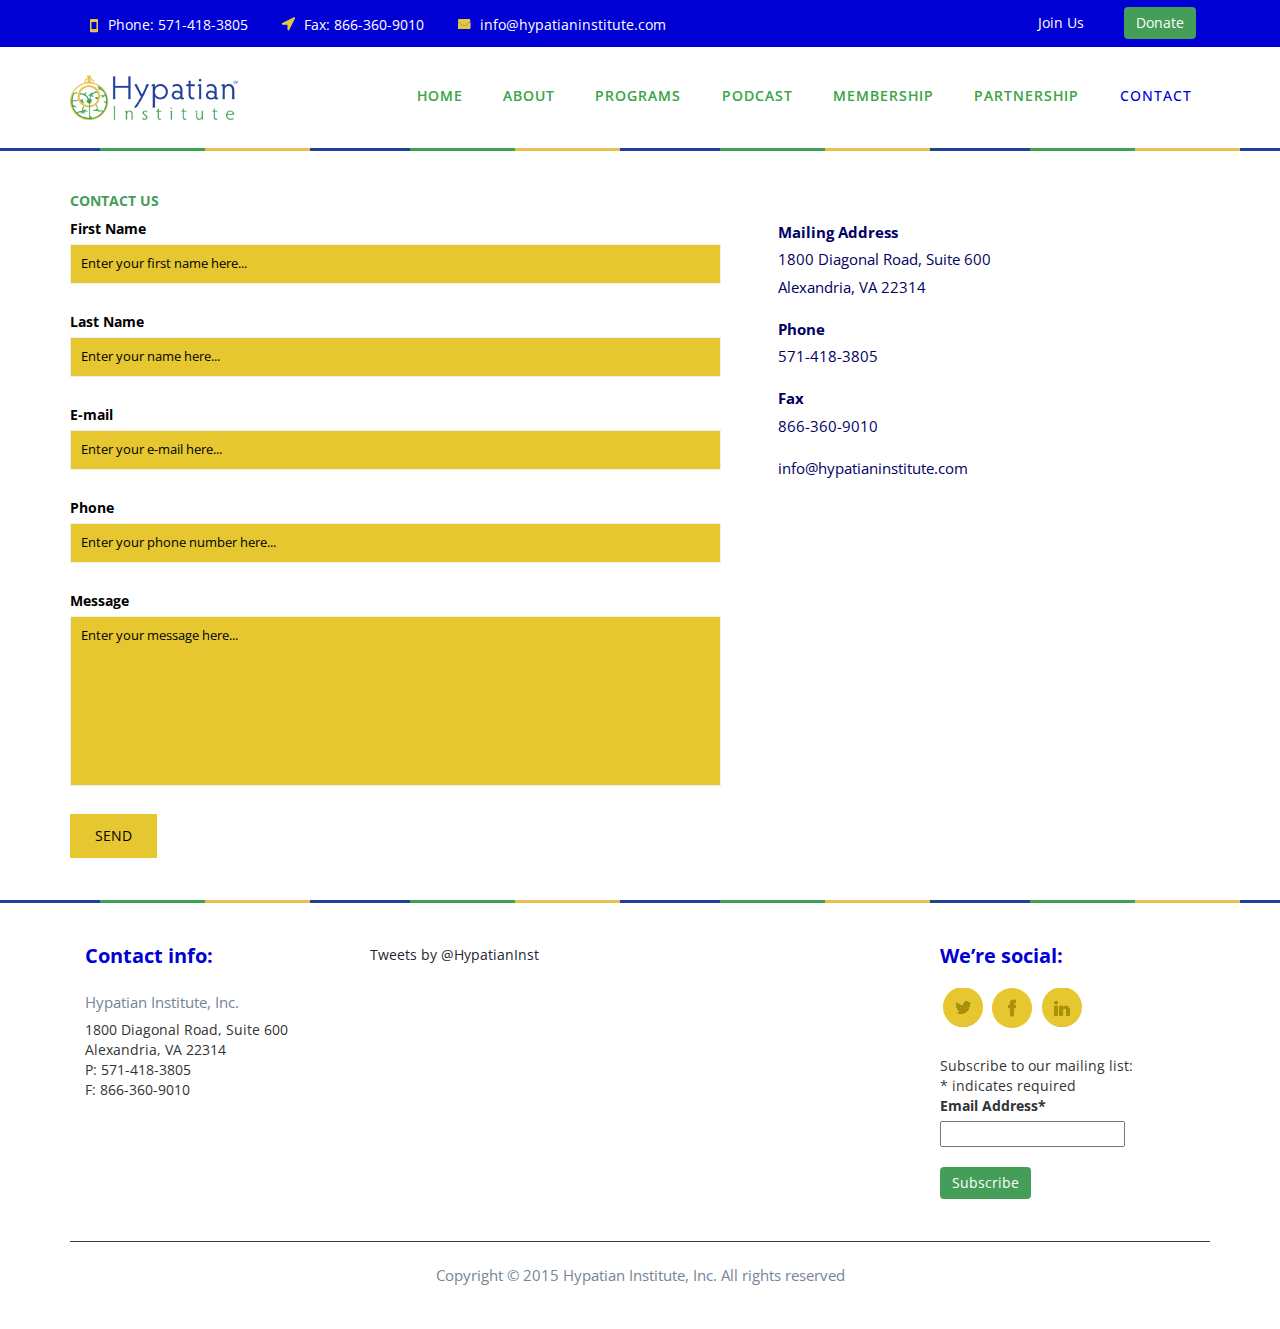
<file: contact.html>
<!--
Author: W3layouts
Author URL: http://w3layouts.com
License: Creative Commons Attribution 3.0 Unported
License URL: http://creativecommons.org/licenses/by/3.0/
-->
<!DOCTYPE HTML>
<html>

<head>
    <title> Contact the Hypatian Institute </title>
    <link href="css/bootstrap.css" rel="stylesheet" type="text/css" media="all">
    <link href="css/style.css" rel="stylesheet" type="text/css" media="all" />
    <link href="css/mystyle.css" rel="stylesheet" type="text/css" media="all" />
    <meta name="viewport" content="width=device-width, initial-scale=1">
    <meta http-equiv="Content-Type" content="text/html; charset=utf-8" />
    <meta name="keywords" content="leadership, professional, training, development, education, executive, CEO, c-suite, innovation, scalability, change management, management, emerging, leader, lead, virginia, maryland, dc, district of columbia, career, growth, success, achievement, gaea, honeycutt, hypatia, alexandria, knowledge, possibilities, potential, hypatian, institute" />
    <meta name="description" content="The Hypatian Institute delivers high quality, affordable leadership education and development to support people in gaining knowledge, harnessing personal power and realizing their potential.">
    <script type="application/x-javascript">
    addEventListener("load", function() {
        setTimeout(hideURLbar, 0);
    }, false);

    function hideURLbar() {
        window.scrollTo(0, 1);
    }
    </script>
    <link href='http://fonts.googleapis.com/css?family=Varela+Round' rel='stylesheet' type='text/css'>
    <link href='http://fonts.googleapis.com/css?family=Open+Sans:400,300,600,700,800' rel='stylesheet' type='text/css'>
    <link rel="stylesheet" href="css/flexslider.css" type="text/css" media="screen" />
    <script src="js/jquery.min.js"></script>
</head>

<body>
    <!-- header -->
    <div class="banner">
        <div class="header">
            <div class="container">
                <div class="head-left">
                    <ul class="number">
                        <li><span><i class="phone1"> </i>Phone: 571-418-3805</span></li>
                        <li><span> <i class="roc1"> </i>Fax: 866-360-9010</span></li>
                        <li><a href="mailto:info@example.com"><i class="mail1"> </i>info@hypatianinstitute.com</a></li>
                        <div class="clearfix"> </div>
                    </ul>
                </div>
                <!--<div class="search2">
					  <form>
						 <input type="text" value="search" onfocus="this.value = '';" onblur="if (this.value == '') {this.value = 'search';}">
						 <input type="submit" value="">
					  </form>
					</div>
					<div class="clearfix"> </div>
				</div>-->
                <div class="head-right">
                    <ul class="number">
                        <li class='head-nav'>
                            <button id="donate" onclick="location.href = '#';" type="button" class="btn btn-success" style="background-color:#449E58; border:0px">Donate</button>
                        </li>
                        <li class="head-nav">
                            <button onclick="location.href = 'membership.html';" type="button" class="btn btn-info" style="background-color:#0000D4; border:0px">Join Us</button>
                        </li>
                    </ul>
                </div>
            </div>
        </div>
        <div class="header-bottom">
            <div class="container">
                <div class="logo">
                    <a href="index.html"><img src="images/hypatian_institute_logo_small.png" class="img-responsive" alt="" /></a>
                </div>
                <div class="head-nav">
                    <span class="menu"> </span>
                    <ul class="cl-effect-15">
                        <li><a href="index.html" data-hover="HOME">HOME</a></li>
                        <li><a href="about.html" data-hover="ABOUT">ABOUT</a></li>
                        <li><a href="programs.html" data-hover="PROGRAMS">PROGRAMS</a></li>
                        <li><a href="podcast.html" data-hover="PODCAST">PODCAST</a></li>
                        <li><a href="membership.html" data-hover="MEMBERSHIP">MEMBERSHIP</a></li>
                        <li><a href="partnership.html" data-hover="PARTNERSHIP">PARTNERSHIP</a></li>
                        <li class="active"><a href="contact.html">CONTACT</a></li>
                        <div class="clearfix"> </div>
                    </ul>
                </div>
                <div class="clearfix"> </div>
            </div>
        </div>
        <!-- script-for-nav -->
        <script>
        $("span.menu").click(function() {
            $(".head-nav ul").slideToggle(300, function() {
                // Animation complete.
            });
        });
        </script>
        <!-- script-for-nav -->
        <i class="line"> </i>
    </div>
    <div class="contact-page">
        <div class="container">
            <h3 class="c-head text-center">Contact Us</h3>
            <div class="singel_right">
                <div class="lcontact span_1_of_contact">
                    <div class="contact-form">
                        <form method="POST" action="http://formspree.io/matthewkol186@gmail.com">
                            <p class="comment-form-author">
                                <label for="author">First Name</label>
                                <input name="firstname" type="text" class="textbox" value="Enter your first name here..." onfocus="this.value = '';" onblur="if (this.value == '') {this.value = 'First Name';}">
                            </p>
                            <p class="comment-form-author">
                                <label for="author">Last Name</label>
                                <input name="lastname" type="text" class="textbox" value="Enter your name here..." onfocus="this.value = '';" onblur="if (this.value == '') {this.value = 'Last Name';}">
                            </p>
                            <p class="comment-form-author">
                                <label for="author">E-mail</label>
                                <input type="text" class="textbox" name="_replyto" value="Enter your e-mail here..." onfocus="this.value = '';" onblur="if (this.value == '') {this.value = 'Email';}">
                            </p>
                            <p class="comment-form-author">
                                <label for="author">Phone</label>
                                <input type="text" class="textbox" name="phone" value="Enter your phone number here..." onfocus="this.value = '';" onblur="if (this.value == '') {this.value = 'Phone';}">
                            </p>
                            <p class="comment-form-author">
                                <label for="author">Message</label>
                                <textarea name="message" value="Enter your message here..." onfocus="this.value = '';" onblur="if (this.value == '') {this.value = 'Message';}">Enter your message here...</textarea>
                            </p>
                            <input type="hidden" name="_next" value="//hypatianinstitute.bitballoon.com/contact.html" />
                            <input name="submit" type="submit" id="submit" value="Send">
                        </form>
                    </div>
                </div>
                <div class="contact_grid span_2_of_contact_right">
                    <div class="address">
                        <div class="contact_address">
                            <b> Mailing Address </b>
                            <br>1800 Diagonal Road, Suite 600
                            <br>Alexandria, VA 22314
                        </div>
                        <div class="clearfix"></div>
                    </div>
                    <div class="address">
                        <div class="contact_address">
                            <b>Phone</b>
                            <br> 571-418-3805
                        </div>
                        <div class="clearfix"></div>
                    </div>
                    <div class="address">
                        <div class="contact_address">
                            <b>Fax</b>
                            <br> 866-360-9010
                        </div>
                        <div class="clearfix"></div>
                    </div>
                    <div class="address">
                        <div class="contact_email">
                            <a href="mailto:info@hypatianinstitute.com">info@hypatianinstitute.com</a>
                        </div>
                        <div class="clearfix"></div>
                    </div>
                </div>
                <div class="clearfix"></div>
            </div>
        </div>
    </div>
    <i class="line"> </i>
    <!-- footer -->
    <div class="footer">
        <div class="container">
            <div class="footer-top">
                <!--<div class="col-md-4 lates">
					<h4>Latest from blog:</h4>
					<div class="latest-top">
						<div class="latest-left">
							<img src="images/man.png" class="img-responsive" alt="">
						</div>
						<div class="latest-right">
							<p>Mauris orci purus, ultrices dapibus justo non, eleifend consequat lorem. </p>
							<h6>July 17, 2013</h6>
						</div>
							<div class="clearfix"> </div>
					</div>
					<div class="latest-top">
						<div class="latest-left">
							<img src="images/flow.png" class="img-responsive" alt="">
						</div>
						<div class="latest-right">
							<p>Pellentesque et magna malesuada, scelerisque elit ac, convallis lacus.  </p>
							<h6>July 16, 2013</h6>
						</div>
							<div class="clearfix"> </div>
					</div>
				</div> -->
                <div class="col-md-3 confo">
                    <h4>Contact info:</h4>
                    <ul class="number1">
                        <li><span>Hypatian Institute, Inc.</span></li>
                        <li>1800 Diagonal Road, Suite 600</li>
                        <li>Alexandria, VA 22314</li>
                        <li>P: 571-418-3805</li>
                        <li>F: 866-360-9010</li>
                        <div class="clearfix"> </div>
                    </ul>
                </div>
                <div class="col-md-6 confo">
                    <a class="twitter-timeline" href="https://twitter.com/HypatianInst" data-widget-id="602183302657769474"  data-tweet-limit="3">Tweets by @HypatianInst</a>
                    <script>
                    ! function(d, s, id) {
                        var js, fjs = d.getElementsByTagName(s)[0],
                            p = /^http:/.test(d.location) ? 'http' : 'https';
                        if (!d.getElementById(id)) {
                            js = d.createElement(s);
                            js.id = id;
                            js.src = p + "://platform.twitter.com/widgets.js";
                            fjs.parentNode.insertBefore(js, fjs);
                        }
                    }(document, "script", "twitter-wjs");
                    </script>
                </div>
                <div class="col-md-3 social">
                    <h4>We’re social:</h4>
                    <ul>
                        <li><a target="_blank" href="https://twitter.com/hypatianinst"><i class="twiter"> </i></a></li>
                        <li><a target="_blank" href="https://www.facebook.com/HypatianInstitute"><i class="facebk"> </i></a></li>
                        <!--<li><a href="#"><i class="googpl"> </i></a></li>
							<li><a href="#"><i class="pp"> </i></a></li>
							<li><a href="#"><i class="ttt"> </i></a></li>-->
                        <li><a target="_blank" href="https://www.linkedin.com/company/hypatian-institute-inc-"><i class="linkd"> </i></a></li>
                        <!--<li><a href="#"><i class="youtube"> </i></a></li>
							<li><a href="#"><i class="cat"> </i></a></li>
							<li><a href="#"><i class="ol"> </i></a></li>
							<li><a href="#"><i class="ven"> </i></a></li>
							<li><a href="#"><i class="ball"> </i></a></li>
							<li><a href="#"><i class="rou"> </i></a></li>
							<li><a href="#"><i class="cam"> </i></a></li>
							<li><a href="#"><i class="clim"> </i></a></li>
							<li><a href="#"><i class="beha"> </i></a></li>
							<li><a href="#"><i class="vad"> </i></a></li>-->
                        <div class="clearfix"></div>
                    </ul>
                    <div id="mc_embed_signup">
                            </br>
                            <p>Subscribe to our mailing list:</p>
                            <form action="//hypatianinstitute.us10.list-manage.com/subscribe/post?u=2a564f3e378b19f638b9b3360&amp;id=94634f2bad" method="post" id="mc-embedded-subscribe-form" name="mc-embedded-subscribe-form" class="validate" target="_blank" novalidate>
                                <div id="mc_embed_signup_scroll">
                                    <div class="indicates-required"><span class="asterisk">*</span> indicates required</div>
                                    <div class="mc-field-group">
                                        <label for="mce-EMAIL">Email Address<span class="asterisk">*</span>
                                        </label>
                                        <input type="email" value="" name="EMAIL" class="required email" id="mce-EMAIL">
                                    </div>
                                    <div id="mce-responses" class="clear">
                                        <div class="response" id="mce-error-response" style="display:none"></div>
                                        <div class="response" id="mce-success-response" style="display:none"></div>
                                    </div>
                                    <!-- real people should not fill this in and expect good things - do not remove this or risk form bot signups-->
                                    <div style="position: absolute; left: -5000px;">
                                        <input type="text" name="b_2a564f3e378b19f638b9b3360_94634f2bad" tabindex="-1" value="">
                                    </div>
                                    <!-- <div class="clear"> -->
                                    </br>
                                    <input type="submit" value="Subscribe" name="subscribe" id="mc-embedded-subscribe" class="btn btn-success" style="background-color:#449E58; border:0px">
                                    <!-- </div> -->
                                </div>
                            </form>
                        </div>
                        <!--End mc_embed_signup-->
                </div>
                <div class="clearfix"> </div>
            </div>
            <div class="foot">
                <p>Copyright © 2015 Hypatian Institute, Inc. All rights reserved</a>
                </p>
            </div>
        </div>
    </div>
    <!-- footer -->
</body>

</html>
</file>
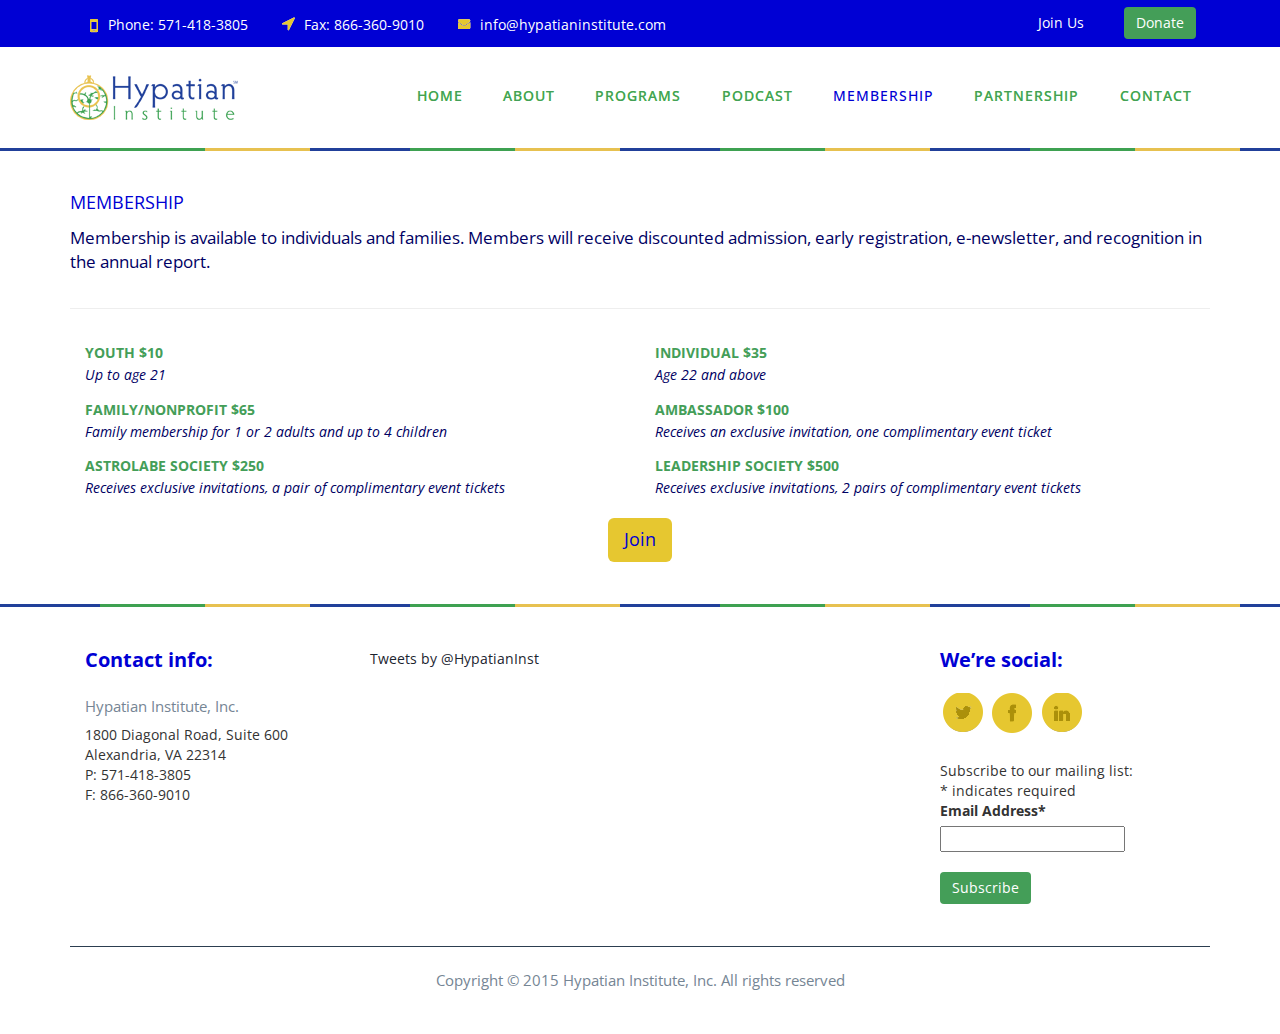
<file: membership.html>
<!--
Author: W3layouts
Author URL: http://w3layouts.com
License: Creative Commons Attribution 3.0 Unported
License URL: http://creativecommons.org/licenses/by/3.0/
-->
<!DOCTYPE HTML>
<html>

<head>
    <title>Membership in the Hypatian Institute</title>
    <link href="css/bootstrap.css" rel="stylesheet" type="text/css" media="all">
    <link href="css/style.css" rel="stylesheet" type="text/css" media="all" />
    <link href="css/mystyle.css" rel="stylesheet" type="text/css" media="all" />
    <meta name="viewport" content="width=device-width, initial-scale=1">
    <meta http-equiv="Content-Type" content="text/html; charset=utf-8" />
    <meta name="keywords" content="leadership, professional, training, development, education, executive, CEO, c-suite, innovation, scalability, change management, management, emerging, leader, lead, virginia, maryland, dc, district of columbia, career, growth, success, achievement, gaea, honeycutt, hypatia, alexandria, knowledge, possibilities, potential, hypatian, institute" />
    <meta name="description" content="The Hypatian Institute delivers high quality, affordable leadership education and development to support people in gaining knowledge, harnessing personal power and realizing their potential.">
    <script type="application/x-javascript">
    addEventListener("load", function() {
        setTimeout(hideURLbar, 0);
    }, false);

    function hideURLbar() {
        window.scrollTo(0, 1);
    }
    </script>
    <link href='http://fonts.googleapis.com/css?family=Varela+Round' rel='stylesheet' type='text/css'>
    <link href='http://fonts.googleapis.com/css?family=Open+Sans:400,300,600,700,800' rel='stylesheet' type='text/css'>
    <link rel="stylesheet" href="css/flexslider.css" type="text/css" media="screen" />
    <script src="js/jquery.min.js"></script>
</head>

<body>
    <!-- header -->
    <div class="banner">
        <div class="header">
            <div class="container">
                <div class="head-left">
                    <ul class="number">
                        <li><span><i class="phone1"> </i>Phone: 571-418-3805</span></li>
                        <li><span> <i class="roc1"> </i>Fax: 866-360-9010</span></li>
                        <li><a href="mailto:info@example.com"><i class="mail1"> </i>info@hypatianinstitute.com</a></li>
                        <div class="clearfix"> </div>
                    </ul>
                </div>
                <!--<div class="search2">
                      <form>
                         <input type="text" value="search" onfocus="this.value = '';" onblur="if (this.value == '') {this.value = 'search';}">
                         <input type="submit" value="">
                      </form>
                    </div>
                    <div class="clearfix"> </div>
                </div>-->
                <div class="head-right">
                    <ul class="number">
                        <li class='head-nav'>
                            <button id="donate" onclick="location.href = '#';" type="button" class="btn btn-success" style="background-color:#449E58; border:0px">Donate</button>
                            <!-- <a id="donate" joinhref="http://google.com" style="background-color:#449E58; border:0px" class="btn btn-primary btn-lg">Donate</a> -->
                        </li>
                        <li class="head-nav">
                            <button onclick="location.href = 'membership.html';" type="button" class="btn btn-info" style="background-color:#0000D4; border:0px">Join Us</button>
                        </li>
                    </ul>
                </div>
            </div>
        </div>
        <div class="header-bottom">
            <div class="container">
                <div class="logo">
                    <a href="index.html"><img src="images/hypatian_institute_logo_small.png" class="img-responsive" alt="" /></a>
                </div>
                <div class="head-nav">
                    <span class="menu"> </span>
                    <ul class="cl-effect-15">
                        <li><a href="index.html" data-hover="HOME">HOME</a></li>
                        <li><a href="about.html" data-hover="ABOUT">ABOUT</a></li>
                        <li><a href="programs.html" data-hover="PROGRAMS">PROGRAMS</a></li>
                        <li><a href="podcast.html" data-hover="PODCAST">PODCAST</a></li>
                        <li class="active"><a href="membership.html">MEMBERSHIP</a></li>
                        <li><a href="partnership.html" data-hover="PARTNERSHIP">PARTNERSHIP</a></li>
                        <li><a href="contact.html" data-hover="CONTACT">CONTACT</a></li>
                        <div class="clearfix"> </div>
                    </ul>
                </div>
                <div class="clearfix"> </div>
            </div>
        </div>
        <!-- script-for-nav -->
        <script>
        $("span.menu").click(function() {
            $(".head-nav ul").slideToggle(300, function() {
                // Animation complete.
            });
        });
        </script>
        <!-- script-for-nav -->
        <i class="line"> </i>
    </div>
    <!-- services-section -->
    <div class="services-top-grids">
        <div class="container">
            <div class="services-wel wel-head">
                <h3 class="a-head">Membership </h3>
                <p>
                    Membership is available to individuals and families. Members will receive discounted admission, early registration, e-newsletter, and recognition in the annual report.
                </p>
                </br>
            </div>
            <div class="about-main">
                </br>
                <div class="col-sm-6">
                    <p class='c-head'>Youth $10</p>
                    <span style="color:#000063"><em>Up to age 21</em></span>
                </div>
                <div class="col-sm-6">
                    <p class='c-head'>Individual $35</p>
                    <span style="color:#000063"><em>Age 22 and above</em></span>
                </div>
                <div class="col-sm-6">
                    <p class='c-head'>Family/Nonprofit $65</p>
                    <span style="color:#000063"><em>Family membership for 1 or 2 adults and up to 4 children</em></span>
                </div>
                <div class="col-sm-6">
                    <p class='c-head'>Ambassador $100</p>
                    <span style="color:#000063"><em>Receives an exclusive invitation, one complimentary event ticket</em></span>
                </div>
                <div class="col-sm-6">
                    <p class='c-head'>Astrolabe Society $250</p>
                    <span style="color:#000063"><em>Receives exclusive invitations, a pair of complimentary event tickets</em></span>
                </div>
                <div class="col-sm-6">
                    <p class='c-head'>Leadership Society $500</p>
                    <span style="color:#000063"><em>Receives exclusive invitations, 2 pairs of complimentary event tickets</em></span>
                </div>
            </div>
            <!--<div class="service-grids">
                        <div class="col-md-4 service-grid">
                            <img src="images/img7.jpg" class="img-responsive" alt="" />
                            <h3>Ullamcorper tempus odio</h3>
                            <p>Lorem ipsum dolor sit amet, consectetur adipiscing elit. Nullam nisl turpis, aliquet mattis eros eu, ullamcorper tempus odio. Praesent vel mauris tincidunt felis varius feugiat eget non risus.</p>
                        </div>
                        <div class="col-md-4 service-grid">
                            <img src="images/img2.jpg" class="img-responsive" alt="" />
                            <h3>Turpis, aliquet mattis</h3>
                            <p>Lorem ipsum dolor sit amet, consectetur adipiscing elit. Nullam nisl turpis, aliquet mattis eros eu, ullamcorper tempus odio. Praesent vel mauris tincidunt felis varius feugiat eget non risus.</p>
                        </div>
                        <div class="col-md-4 service-grid">
                            <img src="images/img3.jpg" class="img-responsive" alt="" />
                            <h3>Consectetur adipiscing elit</h3>
                            <p>Lorem ipsum dolor sit amet, consectetur adipiscing elit. Nullam nisl turpis, aliquet mattis eros eu, ullamcorper tempus odio. Praesent vel mauris tincidunt felis varius feugiat eget non risus.</p>
                        </div>
                        <div class="col-md-4 service-grid">
                            <img src="images/img4.jpg" class="img-responsive" alt="" />
                            <h3>Praesent vel mauris</h3>
                            <p>Lorem ipsum dolor sit amet, consectetur adipiscing elit. Nullam nisl turpis, aliquet mattis eros eu, ullamcorper tempus odio. Praesent vel mauris tincidunt felis varius feugiat eget non risus.</p>
                        </div>
                        <div class="col-md-4 service-grid">
                            <img src="images/img5.jpg" class="img-responsive" alt="" />
                            <h3>Nullam nisl turpis</h3>
                            <p>Lorem ipsum dolor sit amet, consectetur adipiscing elit. Nullam nisl turpis, aliquet mattis eros eu, ullamcorper tempus odio. Praesent vel mauris tincidunt felis varius feugiat eget non risus.</p>
                        </div>
                        <div class="col-md-4 service-grid">
                            <img src="images/img6.jpg" class="img-responsive" alt="" />
                            <h3>Lorem ipsum dolor sit</h3>
                            <p>Lorem ipsum dolor sit amet, consectetur adipiscing elit. Nullam nisl turpis, aliquet mattis eros eu, ullamcorper tempus odio. Praesent vel mauris tincidunt felis varius feugiat eget non risus.</p>
                        </div>
                        <div class="clearfix"> </div>
                    </div> -->
        </div>
        </br>
        <div style="text-align:center">
            <a href="#" id="join" style="background-color:#E6C730; border:0px; color:#0000D4" class="btn btn-primary btn-lg">Join</a>
        </div>
    </div>
    <i class="line"> </i>
    <!-- services-section  -->
    <!-- footer -->
    <div class="footer">
        <div class="container">
            <div class="footer-top">
                <!--<div class="col-md-4 lates">
                    <h4>Latest from blog:</h4>
                    <div class="latest-top">
                        <div class="latest-left">
                            <img src="images/man.png" class="img-responsive" alt="">
                        </div>
                        <div class="latest-right">
                            <p>Mauris orci purus, ultrices dapibus justo non, eleifend consequat lorem. </p>
                            <h6>July 17, 2013</h6>
                        </div>
                            <div class="clearfix"> </div>
                    </div>
                    <div class="latest-top">
                        <div class="latest-left">
                            <img src="images/flow.png" class="img-responsive" alt="">
                        </div>
                        <div class="latest-right">
                            <p>Pellentesque et magna malesuada, scelerisque elit ac, convallis lacus.  </p>
                            <h6>July 16, 2013</h6>
                        </div>
                            <div class="clearfix"> </div>
                    </div>
                </div> -->
                <div class="col-md-3 confo">
                    <h4>Contact info:</h4>
                    <ul class="number1">
                        <li><span>Hypatian Institute, Inc.</span></li>
                        <li>1800 Diagonal Road, Suite 600</li>
                        <li>Alexandria, VA 22314</li>
                        <li>P: 571-418-3805</li>
                        <li>F: 866-360-9010</li>
                        <div class="clearfix"> </div>
                    </ul>
                </div>
                <div class="col-md-6 confo">
                    <a class="twitter-timeline" href="https://twitter.com/HypatianInst" data-widget-id="602183302657769474" data-tweet-limit="3">Tweets by @HypatianInst</a>
                    <script>
                    ! function(d, s, id) {
                        var js, fjs = d.getElementsByTagName(s)[0],
                            p = /^http:/.test(d.location) ? 'http' : 'https';
                        if (!d.getElementById(id)) {
                            js = d.createElement(s);
                            js.id = id;
                            js.src = p + "://platform.twitter.com/widgets.js";
                            fjs.parentNode.insertBefore(js, fjs);
                        }
                    }(document, "script", "twitter-wjs");
                    </script>
                </div>
                <div class="col-md-3 social">
                    <h4>We’re social:</h4>
                    <ul>
                        <li><a target="_blank" href="https://twitter.com/hypatianinst"><i class="twiter"> </i></a></li>
                        <li><a target="_blank" href="https://www.facebook.com/HypatianInstitute"><i class="facebk"> </i></a></li>
                        <!--<li><a href="#"><i class="googpl"> </i></a></li>
                            <li><a href="#"><i class="pp"> </i></a></li>
                            <li><a href="#"><i class="ttt"> </i></a></li>-->
                        <li><a target="_blank" href="https://www.linkedin.com/company/hypatian-institute-inc-"><i class="linkd"> </i></a></li>
                        <!--<li><a href="#"><i class="youtube"> </i></a></li>
                            <li><a href="#"><i class="cat"> </i></a></li>
                            <li><a href="#"><i class="ol"> </i></a></li>
                            <li><a href="#"><i class="ven"> </i></a></li>
                            <li><a href="#"><i class="ball"> </i></a></li>
                            <li><a href="#"><i class="rou"> </i></a></li>
                            <li><a href="#"><i class="cam"> </i></a></li>
                            <li><a href="#"><i class="clim"> </i></a></li>
                            <li><a href="#"><i class="beha"> </i></a></li>
                            <li><a href="#"><i class="vad"> </i></a></li>-->
                        <div class="clearfix"></div>
                    </ul>
                    <div id="mc_embed_signup">
                            </br>
                            <p>Subscribe to our mailing list:</p>
                            <form action="//hypatianinstitute.us10.list-manage.com/subscribe/post?u=2a564f3e378b19f638b9b3360&amp;id=94634f2bad" method="post" id="mc-embedded-subscribe-form" name="mc-embedded-subscribe-form" class="validate" target="_blank" novalidate>
                                <div id="mc_embed_signup_scroll">
                                    <div class="indicates-required"><span class="asterisk">*</span> indicates required</div>
                                    <div class="mc-field-group">
                                        <label for="mce-EMAIL">Email Address<span class="asterisk">*</span>
                                        </label>
                                        <input type="email" value="" name="EMAIL" class="required email" id="mce-EMAIL">
                                    </div>
                                    <div id="mce-responses" class="clear">
                                        <div class="response" id="mce-error-response" style="display:none"></div>
                                        <div class="response" id="mce-success-response" style="display:none"></div>
                                    </div>
                                    <!-- real people should not fill this in and expect good things - do not remove this or risk form bot signups-->
                                    <div style="position: absolute; left: -5000px;">
                                        <input type="text" name="b_2a564f3e378b19f638b9b3360_94634f2bad" tabindex="-1" value="">
                                    </div>
                                    <!-- <div class="clear"> -->
                                    </br>
                                    <input type="submit" value="Subscribe" name="subscribe" id="mc-embedded-subscribe" class="btn btn-success" style="background-color:#449E58; border:0px">
                                    <!-- </div> -->
                                </div>
                            </form>
                        </div>
                        <!--End mc_embed_signup-->
                </div>
                <div class="clearfix"> </div>
            </div>
            <div class="foot">
                <p>Copyright © 2015 Hypatian Institute, Inc. All rights reserved</a>
                </p>
            </div>
        </div>
    </div>
    <!-- footer -->
</body>

</html>
</file>
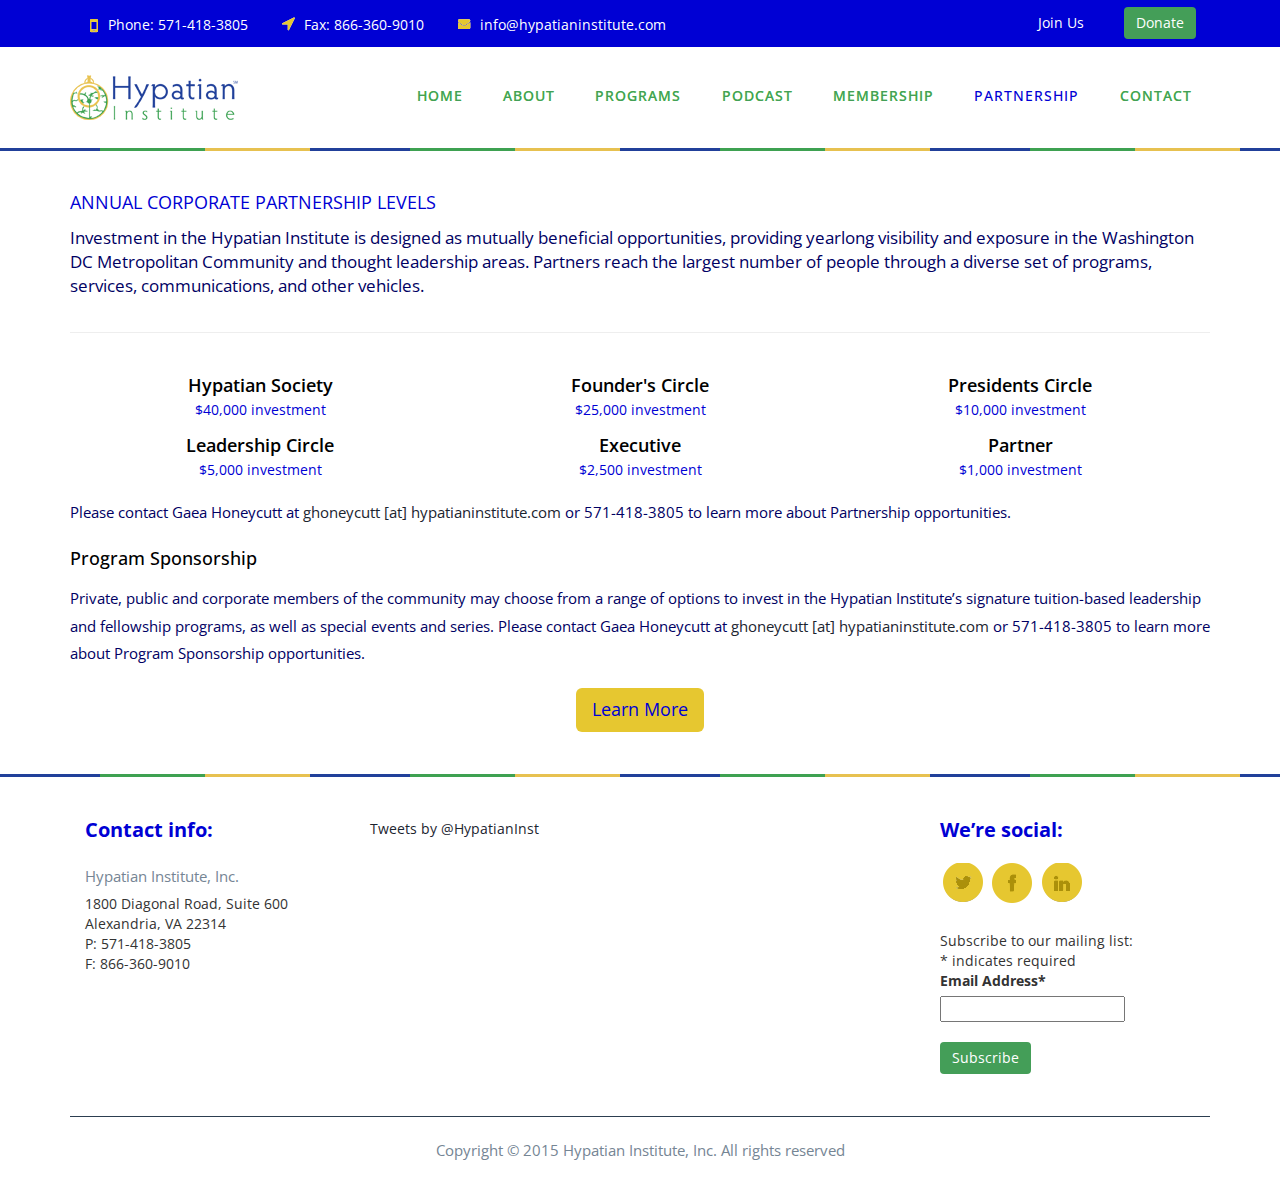
<file: partnership.html>
<!--
Author: W3layouts
Author URL: http://w3layouts.com
License: Creative Commons Attribution 3.0 Unported
License URL: http://creativecommons.org/licenses/by/3.0/
-->
<!DOCTYPE HTML>
<html>

<head>
    <title>Invest in the Hypatian Institute</title>
    <link href="css/bootstrap.css" rel="stylesheet" type="text/css" media="all">
    <link href="css/style.css" rel="stylesheet" type="text/css" media="all" />
    <link href="css/mystyle.css" rel="stylesheet" type="text/css" media="all" />
    <meta name="viewport" content="width=device-width, initial-scale=1">
    <meta http-equiv="Content-Type" content="text/html; charset=utf-8" />
    <meta name="keywords" content="leadership, professional, training, development, education, executive, CEO, c-suite, innovation, scalability, change management, management, emerging, leader, lead, virginia, maryland, dc, district of columbia, career, growth, success, achievement, gaea, honeycutt, hypatia, alexandria, knowledge, possibilities, potential, hypatian, institute" />
    <meta name="description" content="The Hypatian Institute delivers high quality, affordable leadership education and development to support people in gaining knowledge, harnessing personal power and realizing their potential.">
    <script type="application/x-javascript">
    addEventListener("load", function() {
        setTimeout(hideURLbar, 0);
    }, false);

    function hideURLbar() {
        window.scrollTo(0, 1);
    }
    </script>
    <link href='http://fonts.googleapis.com/css?family=Varela+Round' rel='stylesheet' type='text/css'>
    <link href='http://fonts.googleapis.com/css?family=Open+Sans:400,300,600,700,800' rel='stylesheet' type='text/css'>
    <link rel="stylesheet" href="css/flexslider.css" type="text/css" media="screen" />
    <script src="js/jquery.min.js"></script>
</head>

<body>
    <!-- header -->
    <div class="banner">
        <div class="header">
            <div class="container">
                <div class="head-left">
                    <ul class="number">
                        <li><span><i class="phone1"> </i>Phone: 571-418-3805</span></li>
                        <li><span> <i class="roc1"> </i>Fax: 866-360-9010</span></li>
                        <li><a href="mailto:info@example.com"><i class="mail1"> </i>info@hypatianinstitute.com</a></li>
                        <div class="clearfix"> </div>
                    </ul>
                </div>
                <!--<div class="search2">
                      <form>
                         <input type="text" value="search" onfocus="this.value = '';" onblur="if (this.value == '') {this.value = 'search';}">
                         <input type="submit" value="">
                      </form>
                    </div>
                    <div class="clearfix"> </div>
                </div>-->
                <div class="head-right">
                    <ul class="number">
                        <li class='head-nav'>
                            <button id="donate" onclick="location.href = '#';" type="button" class="btn btn-success" style="background-color:#449E58; border:0px">Donate</button>
                        </li>
                        <li class="head-nav">
                            <button onclick="location.href = 'membership.html';" type="button" class="btn btn-info" style="background-color:#0000D4; border:0px">Join Us</button>
                        </li>
                    </ul>
                </div>
            </div>
        </div>
        <div class="header-bottom">
            <div class="container">
                <div class="logo">
                    <a href="index.html"><img src="images/hypatian_institute_logo_small.png" class="img-responsive" alt="" /></a>
                </div>
                <div class="head-nav">
                    <span class="menu"> </span>
                    <ul class="cl-effect-15">
                        <li><a href="index.html" data-hover="HOME">HOME</a></li>
                        <li><a href="about.html" data-hover="ABOUT">ABOUT</a></li>
                        <li><a href="programs.html" data-hover="PROGRAMS">PROGRAMS</a></li>
                        <li><a href="podcast.html" data-hover="PODCAST">PODCAST</a></li>
                        <li><a href="membership.html" data-hover="MEMBERSHIP">MEMBERSHIP</a></li>
                        <li class="active"><a href="partnership.html">PARTNERSHIP</a></li>
                        <li><a href="contact.html" data-hover="CONTACT">CONTACT</a></li>
                        <div class="clearfix"> </div>
                    </ul>
                </div>
                <div class="clearfix"> </div>
            </div>
        </div>
        <!-- script-for-nav -->
        <script>
        $("span.menu").click(function() {
            $(".head-nav ul").slideToggle(300, function() {
                // Animation complete.
            });
        });
        </script>
        <!-- script-for-nav -->
        <i class="line"> </i>
    </div>
    <!-- services-section -->
    <div class="services-top-grids">
        <div class="container">
            <div class="services-wel wel-head">
                <h3 class="a-head">Annual Corporate Partnership Levels</h3>
                <p>
                    Investment in the Hypatian Institute is designed as mutually beneficial opportunities, providing yearlong visibility and exposure in the Washington DC Metropolitan Community and thought leadership areas. Partners reach the largest number of people through a diverse set of programs, services, communications, and other vehicles.
                </p>
                </br>
            </div>
            <!---- services-grids ---->
            <div class="service-grids" style="text-align:center">
                </br>
                <div class="col-md-4 service-grid">
                    <!-- <img src="images/Hypatian-Society.png" class="img-responsive" alt="" /> -->
                    <h3>Hypatian Society</h3>
                    <span style="color:#0000D4">$40,000 investment</span>
                </div>
                <div class="col-md-4 service-grid">
                    <!-- <img src="images/Founder's-Circle.png" class="img-responsive" alt="" /> -->
                    <h3>Founder's Circle</h3>
                    <span style="color:#0000D4">$25,000 investment</span>
                </div>
                <div class="col-md-4 service-grid">
                    <!-- <img src="images/Presidents-Circle.png" class="img-responsive" alt="" /> -->
                    <h3>Presidents Circle</h3>
                    <span style="color:#0000D4">$10,000 investment</span>
                </div>
                <div class="col-md-4 service-grid">
                    <!-- <img src="images/Leadership-Circle.png" class="img-responsive" alt="" /> -->
                    <h3>Leadership Circle</h3>
                    <span style="color:#0000D4">$5,000 investment</span>
                </div>
                <div class="col-md-4 service-grid">
                    <!-- <img src="images/Executive.png" class="img-responsive" alt="" /> -->
                    <h3>Executive</h3>
                    <span style="color:#0000D4">$2,500 investment</span>
                </div>
                <div class="col-md-4 service-grid">
                    <!-- <img src="images/Partner.png" class="img-responsive" alt="" /> -->
                    <h3>Partner</h3>
                    <span style="color:#0000D4">$1,000 investment</span>
                </div>
                <div class="clearfix"> </div>
            </div>
            <div class="about-main">
                <p>Please contact Gaea Honeycutt at <a href="mailto:ghoneycutt@hypatianinstitute.com">ghoneycutt [at] hypatianinstitute.com</a> or 571-418-3805 to learn more about Partnership opportunities.</p>
                <h5>Program Sponsorship</h5>
                <p>Private, public and corporate members of the community may choose from a range of options to invest in the Hypatian Institute’s signature tuition-based leadership and fellowship programs, as well as special events and series. Please contact Gaea Honeycutt at <a href="mailto:ghoneycutt@hypatianinstitute.com">ghoneycutt [at] hypatianinstitute.com</a> or 571-418-3805 to learn more about Program Sponsorship opportunities.</p>
                <!-- <p>Benefits Include:</p>
                    <ul>
                        <li>Company logo on all program advertising</li>
                        <li>Logo linked to website or specified landing page</li>
                        <li>Company name or logo on all program-related articles</li>
                        <li>Company credited as partner at all program meetings and events</li>
                        <li>Sponsorship applied to Corporate Partnership</li>
                        <li>Company name displayed on all printed material</li>
                        <li>Named as AV sponsor in all advertising materials</li>
                        <li>Logo displayed on event web page, linked to website or specified landing page</li>
                        <li>Name in PowerPoint presentation during program</li>
                        <li>Name in e-newsletter promoting event</li>
                        <li>Tickets with preferred seating</li>
                    </ul> -->
            </div>
            </br>
            <div style="text-align:center">
                <button type="button" class="btn btn-primary btn-lg" style="background-color:#E6C730; border:0px; color:#0000D4" onclick="window.open('mailto:ghoneycutt@hypatianinstitute.com')">Learn More</button>
            </div>
        </div>
    </div>
    <i class="line"> </i>
    <!-- services-section  -->
    <!-- footer -->
    <div class="footer">
        <div class="container">
            <div class="footer-top">
                <!--<div class="col-md-4 lates">
                    <h4>Latest from blog:</h4>
                    <div class="latest-top">
                        <div class="latest-left">
                            <img src="images/man.png" class="img-responsive" alt="">
                        </div>
                        <div class="latest-right">
                            <p>Mauris orci purus, ultrices dapibus justo non, eleifend consequat lorem. </p>
                            <h6>July 17, 2013</h6>
                        </div>
                            <div class="clearfix"> </div>
                    </div>
                    <div class="latest-top">
                        <div class="latest-left">
                            <img src="images/flow.png" class="img-responsive" alt="">
                        </div>
                        <div class="latest-right">
                            <p>Pellentesque et magna malesuada, scelerisque elit ac, convallis lacus.  </p>
                            <h6>July 16, 2013</h6>
                        </div>
                            <div class="clearfix"> </div>
                    </div>
                </div> -->
                <div class="col-md-3 confo">
                    <h4>Contact info:</h4>
                    <ul class="number1">
                        <li><span>Hypatian Institute, Inc.</span></li>
                        <li>1800 Diagonal Road, Suite 600</li>
                        <li>Alexandria, VA 22314</li>
                        <li>P: 571-418-3805</li>
                        <li>F: 866-360-9010</li>
                        <div class="clearfix"> </div>
                    </ul>
                </div>
                <div class="col-md-6 confo">
                    <a class="twitter-timeline" href="https://twitter.com/HypatianInst" data-widget-id="602183302657769474"  data-tweet-limit="3">Tweets by @HypatianInst</a>
                    <script>
                    ! function(d, s, id) {
                        var js, fjs = d.getElementsByTagName(s)[0],
                            p = /^http:/.test(d.location) ? 'http' : 'https';
                        if (!d.getElementById(id)) {
                            js = d.createElement(s);
                            js.id = id;
                            js.src = p + "://platform.twitter.com/widgets.js";
                            fjs.parentNode.insertBefore(js, fjs);
                        }
                    }(document, "script", "twitter-wjs");
                    </script>
                </div>
                <div class="col-md-3 social">
                    <h4>We’re social:</h4>
                    <ul>
                        <li><a target="_blank" href="https://twitter.com/hypatianinst"><i class="twiter"> </i></a></li>
                        <li><a target="_blank" href="https://www.facebook.com/HypatianInstitute"><i class="facebk"> </i></a></li>
                        <!--<li><a href="#"><i class="googpl"> </i></a></li>
                            <li><a href="#"><i class="pp"> </i></a></li>
                            <li><a href="#"><i class="ttt"> </i></a></li>-->
                        <li><a target="_blank" href="https://www.linkedin.com/company/hypatian-institute-inc-"><i class="linkd"> </i></a></li>
                        <!--<li><a href="#"><i class="youtube"> </i></a></li>
                            <li><a href="#"><i class="cat"> </i></a></li>
                            <li><a href="#"><i class="ol"> </i></a></li>
                            <li><a href="#"><i class="ven"> </i></a></li>
                            <li><a href="#"><i class="ball"> </i></a></li>
                            <li><a href="#"><i class="rou"> </i></a></li>
                            <li><a href="#"><i class="cam"> </i></a></li>
                            <li><a href="#"><i class="clim"> </i></a></li>
                            <li><a href="#"><i class="beha"> </i></a></li>
                            <li><a href="#"><i class="vad"> </i></a></li>-->
                        <div class="clearfix"></div>
                    </ul>
                    <div id="mc_embed_signup">
                            </br>
                            <p>Subscribe to our mailing list:</p>
                            <form action="//hypatianinstitute.us10.list-manage.com/subscribe/post?u=2a564f3e378b19f638b9b3360&amp;id=94634f2bad" method="post" id="mc-embedded-subscribe-form" name="mc-embedded-subscribe-form" class="validate" target="_blank" novalidate>
                                <div id="mc_embed_signup_scroll">
                                    <div class="indicates-required"><span class="asterisk">*</span> indicates required</div>
                                    <div class="mc-field-group">
                                        <label for="mce-EMAIL">Email Address<span class="asterisk">*</span>
                                        </label>
                                        <input type="email" value="" name="EMAIL" class="required email" id="mce-EMAIL">
                                    </div>
                                    <div id="mce-responses" class="clear">
                                        <div class="response" id="mce-error-response" style="display:none"></div>
                                        <div class="response" id="mce-success-response" style="display:none"></div>
                                    </div>
                                    <!-- real people should not fill this in and expect good things - do not remove this or risk form bot signups-->
                                    <div style="position: absolute; left: -5000px;">
                                        <input type="text" name="b_2a564f3e378b19f638b9b3360_94634f2bad" tabindex="-1" value="">
                                    </div>
                                    <!-- <div class="clear"> -->
                                    </br>
                                    <input type="submit" value="Subscribe" name="subscribe" id="mc-embedded-subscribe" class="btn btn-success" style="background-color:#449E58; border:0px">
                                    <!-- </div> -->
                                </div>
                            </form>
                        </div>
                        <!--End mc_embed_signup-->
                </div>
                <div class="clearfix"> </div>
            </div>
            <div class="foot">
                <p>Copyright © 2015 Hypatian Institute, Inc. All rights reserved</a>
                </p>
            </div>
        </div>
    </div>
    <!-- footer -->
</body>

</html>
</file>
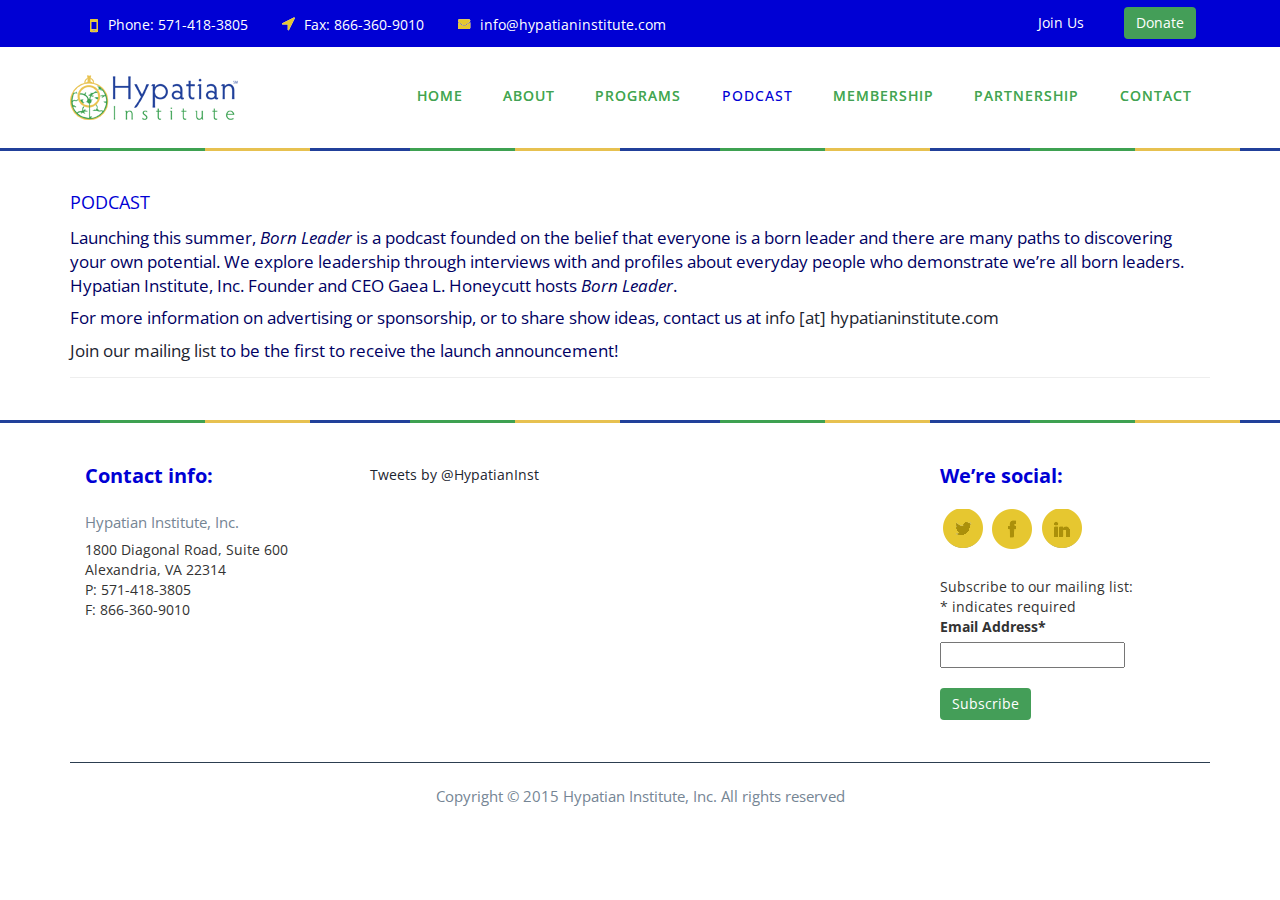
<file: podcast.html>
<!--
Author: W3layouts
Author URL: http://w3layouts.com
License: Creative Commons Attribution 3.0 Unported
License URL: http://creativecommons.org/licenses/by/3.0/
-->
<!DOCTYPE HTML>
<html>

<head>
    <title>Born Leader Podcast</title>
    <link href="css/bootstrap.css" rel="stylesheet" type="text/css" media="all">
    <link href="css/style.css" rel="stylesheet" type="text/css" media="all" />
    <link href="css/mystyle.css" rel="stylesheet" type="text/css" media="all" />
    <meta name="viewport" content="width=device-width, initial-scale=1">
    <meta http-equiv="Content-Type" content="text/html; charset=utf-8" />
    <meta name="keywords" content="leadership, professional, training, development, education, executive, CEO, c-suite, innovation, scalability, change management, management, emerging, leader, lead, virginia, maryland, dc, district of columbia, career, growth, success, achievement, gaea, honeycutt, hypatia, alexandria, knowledge, possibilities, potential, hypatian, institute" />
    <meta name="description" content="The Hypatian Institute delivers high quality, affordable leadership education and development to support people in gaining knowledge, harnessing personal power and realizing their potential.">
    <script type="application/x-javascript">
    addEventListener("load", function() {
        setTimeout(hideURLbar, 0);
    }, false);

    function hideURLbar() {
        window.scrollTo(0, 1);
    }
    </script>
    <link href='http://fonts.googleapis.com/css?family=Varela+Round' rel='stylesheet' type='text/css'>
    <link href='http://fonts.googleapis.com/css?family=Open+Sans:400,300,600,700,800' rel='stylesheet' type='text/css'>
    <link rel="stylesheet" href="css/flexslider.css" type="text/css" media="screen" />
    <script src="js/jquery.min.js"></script>
</head>

<body>
    <!-- header -->
    <div class="banner">
        <div class="header">
            <div class="container">
                <div class="head-left">
                    <ul class="number">
                        <li><span><i class="phone1"> </i>Phone: 571-418-3805</span></li>
                        <li><span> <i class="roc1"> </i>Fax: 866-360-9010</span></li>
                        <li><a href="mailto:info@example.com"><i class="mail1"> </i>info@hypatianinstitute.com</a></li>
                        <div class="clearfix"> </div>
                    </ul>
                </div>
                <!--<div class="search2">
                      <form>
                         <input type="text" value="search" onfocus="this.value = '';" onblur="if (this.value == '') {this.value = 'search';}">
                         <input type="submit" value="">
                      </form>
                    </div>
                    <div class="clearfix"> </div>
                </div>-->
                <div class="head-right">
                    <ul class="number">
                        <li class='head-nav'>
                            <button id="donate" onclick="location.href = #;" type="button" class="btn btn-success" style="background-color:#449E58; border:0px">Donate</button>
                        </li>
                        <li class="head-nav">
                            <button onclick="location.href = 'membership.html';" type="button" class="btn btn-info" style="background-color:#0000D4; border:0px">Join Us</button>
                        </li>
                    </ul>
                </div>
            </div>
        </div>
        <div class="header-bottom">
            <div class="container">
                <div class="logo">
                    <a href="index.html"><img src="images/hypatian_institute_logo_small.png" class="img-responsive" alt="" /></a>
                </div>
                <div class="head-nav">
                    <span class="menu"> </span>
                    <ul class="cl-effect-15">
                        <li><a href="index.html" data-hover="HOME">HOME</a></li>
                        <li><a href="about.html" data-hover="ABOUT">ABOUT</a></li>
                        <li><a href="programs.html" data-hover="PROGRAMS">PROGRAMS</a></li>
                        <li class="active"><a href="podcast.html">PODCAST</a></li>
                        <li><a href="membership.html" data-hover="MEMBERSHIP">MEMBERSHIP</a></li>
                        <li><a href="partnership.html" data-hover="PARTNERSHIP">PARTNERSHIP</a></li>
                        <li><a href="contact.html" data-hover="CONTACT">CONTACT</a></li>
                        <div class="clearfix"> </div>
                    </ul>
                </div>
                <div class="clearfix"> </div>
            </div>
        </div>
        <!-- script-for-nav -->
        <script>
        $("span.menu").click(function() {
            $(".head-nav ul").slideToggle(300, function() {
                // Animation complete.
            });
        });
        </script>
        <!-- script-for-nav -->
        <i class="line"> </i>
    </div>
    <!-- services-section -->
    <div class="services-top-grids">
        <div class="container">
            <div class="services-wel wel-head">
                <h3 class="a-head">Podcast</h3>
                <p>
                    Launching this summer, <i>Born Leader</i> is a podcast founded on the belief that everyone is a born leader and there are many paths to discovering your own potential. We explore leadership through interviews with and profiles about everyday people who demonstrate we’re all born leaders. Hypatian Institute, Inc. Founder and CEO Gaea L. Honeycutt hosts <i>Born Leader</i>.
                </p>
                <p>
                    For more information on advertising or sponsorship, or to share show ideas, contact us at <a href="mailto:info@hypatianinstitute.com">info [at] hypatianinstitute.com</a>
                </p>
                <p>
                    <a href="#">Join our mailing list</a> to be the first to receive the launch announcement!
                </p>
                <!-- </br> -->
            </div>
            <!---- services-grids ---->
            <!-- <div class="service-grids">
                <div class="col-md-12 service-grid">
                </div>
                <div class="clearfix"> </div>
            </div> -->
        </div>
        <!-- <div class="container">
                <div class="about-main">
                    <h5> Consulting Services </h5>
                    <p> TBD. </p>
                </div>
            </div> -->
    </div>
    <i class="line"> </i>
    <!-- services-section  -->
    <!-- footer -->
    <div class="footer">
        <div class="container">
            <div class="footer-top">
                <!--<div class="col-md-4 lates">
                    <h4>Latest from blog:</h4>
                    <div class="latest-top">
                        <div class="latest-left">
                            <img src="images/man.png" class="img-responsive" alt="">
                        </div>
                        <div class="latest-right">
                            <p>Mauris orci purus, ultrices dapibus justo non, eleifend consequat lorem. </p>
                            <h6>July 17, 2013</h6>
                        </div>
                            <div class="clearfix"> </div>
                    </div>
                    <div class="latest-top">
                        <div class="latest-left">
                            <img src="images/flow.png" class="img-responsive" alt="">
                        </div>
                        <div class="latest-right">
                            <p>Pellentesque et magna malesuada, scelerisque elit ac, convallis lacus.  </p>
                            <h6>July 16, 2013</h6>
                        </div>
                            <div class="clearfix"> </div>
                    </div>
                </div> -->
                <div class="col-md-3 confo">
                    <h4>Contact info:</h4>
                    <ul class="number1">
                        <li><span>Hypatian Institute, Inc.</span></li>
                        <li>1800 Diagonal Road, Suite 600</li>
                        <li>Alexandria, VA 22314</li>
                        <li>P: 571-418-3805</li>
                        <li>F: 866-360-9010</li>
                        <div class="clearfix"> </div>
                    </ul>
                </div>
                <div class="col-md-6 confo">
                    <a class="twitter-timeline" href="https://twitter.com/HypatianInst" data-widget-id="602183302657769474" data-tweet-limit="3">Tweets by @HypatianInst</a>
                    <script>
                    ! function(d, s, id) {
                        var js, fjs = d.getElementsByTagName(s)[0],
                            p = /^http:/.test(d.location) ? 'http' : 'https';
                        if (!d.getElementById(id)) {
                            js = d.createElement(s);
                            js.id = id;
                            js.src = p + "://platform.twitter.com/widgets.js";
                            fjs.parentNode.insertBefore(js, fjs);
                        }
                    }(document, "script", "twitter-wjs");
                    </script>
                </div>
                <div class="col-md-3 social">
                    <h4>We’re social:</h4>
                    <ul>
                        <li><a target="_blank" href="https://twitter.com/hypatianinst"><i class="twiter"> </i></a></li>
                        <li><a target="_blank" href="https://www.facebook.com/HypatianInstitute"><i class="facebk"> </i></a></li>
                        <!--<li><a href="#"><i class="googpl"> </i></a></li>
                            <li><a href="#"><i class="pp"> </i></a></li>
                            <li><a href="#"><i class="ttt"> </i></a></li>-->
                        <li><a target="_blank" href="https://www.linkedin.com/company/hypatian-institute-inc-"><i class="linkd"> </i></a></li>
                        <!--<li><a href="#"><i class="youtube"> </i></a></li>
                            <li><a href="#"><i class="cat"> </i></a></li>
                            <li><a href="#"><i class="ol"> </i></a></li>
                            <li><a href="#"><i class="ven"> </i></a></li>
                            <li><a href="#"><i class="ball"> </i></a></li>
                            <li><a href="#"><i class="rou"> </i></a></li>
                            <li><a href="#"><i class="cam"> </i></a></li>
                            <li><a href="#"><i class="clim"> </i></a></li>
                            <li><a href="#"><i class="beha"> </i></a></li>
                            <li><a href="#"><i class="vad"> </i></a></li>-->
                        <div class="clearfix"></div>
                    </ul>
                    <div id="mc_embed_signup">
                            </br>
                            <p>Subscribe to our mailing list:</p>
                            <form action="//hypatianinstitute.us10.list-manage.com/subscribe/post?u=2a564f3e378b19f638b9b3360&amp;id=94634f2bad" method="post" id="mc-embedded-subscribe-form" name="mc-embedded-subscribe-form" class="validate" target="_blank" novalidate>
                                <div id="mc_embed_signup_scroll">
                                    <div class="indicates-required"><span class="asterisk">*</span> indicates required</div>
                                    <div class="mc-field-group">
                                        <label for="mce-EMAIL">Email Address<span class="asterisk">*</span>
                                        </label>
                                        <input type="email" value="" name="EMAIL" class="required email" id="mce-EMAIL">
                                    </div>
                                    <div id="mce-responses" class="clear">
                                        <div class="response" id="mce-error-response" style="display:none"></div>
                                        <div class="response" id="mce-success-response" style="display:none"></div>
                                    </div>
                                    <!-- real people should not fill this in and expect good things - do not remove this or risk form bot signups-->
                                    <div style="position: absolute; left: -5000px;">
                                        <input type="text" name="b_2a564f3e378b19f638b9b3360_94634f2bad" tabindex="-1" value="">
                                    </div>
                                    <!-- <div class="clear"> -->
                                    </br>
                                    <input type="submit" value="Subscribe" name="subscribe" id="mc-embedded-subscribe" class="btn btn-success" style="background-color:#449E58; border:0px">
                                    <!-- </div> -->
                                </div>
                            </form>
                        </div>
                        <!--End mc_embed_signup-->
                </div>
                <div class="clearfix"> </div>
            </div>
            <div class="foot">
                <p>Copyright © 2015 Hypatian Institute, Inc. All rights reserved</a>
                </p>
            </div>
        </div>
    </div>
    <!-- footer -->
</body>

</html>
</file>
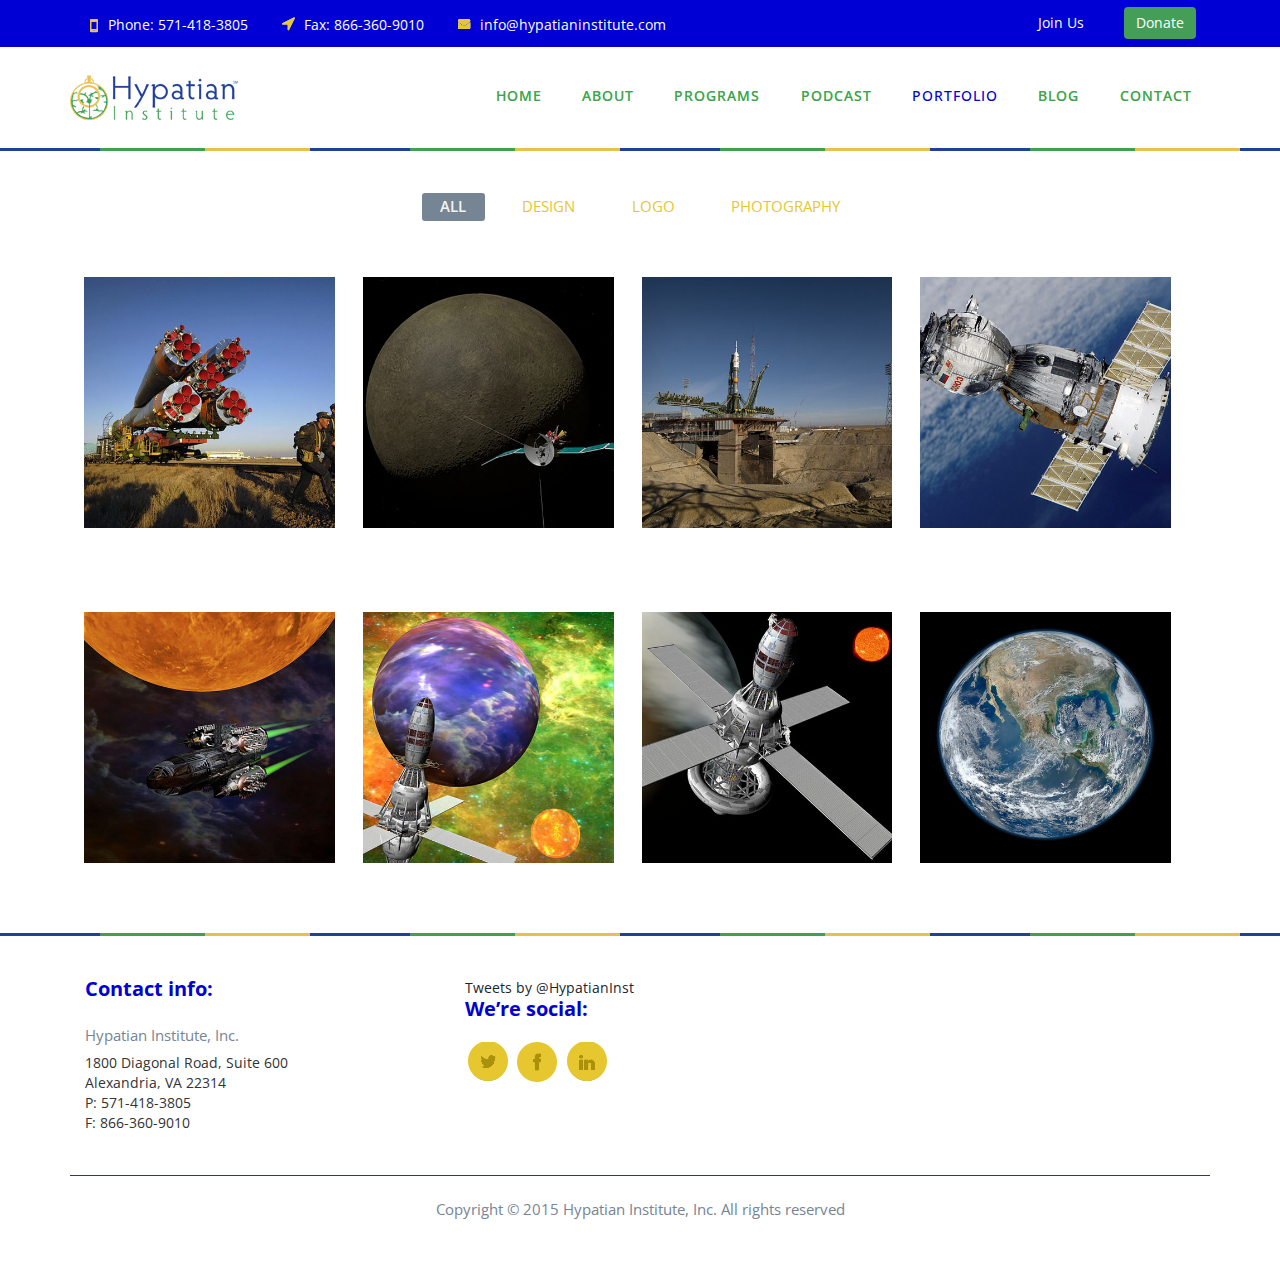
<file: portfolio.html>
<!--
Author: W3layouts
Author URL: http://w3layouts.com
License: Creative Commons Attribution 3.0 Unported
License URL: http://creativecommons.org/licenses/by/3.0/
-->
<!DOCTYPE HTML>
<html>

<head>
    <title> Hypatian Institute | Portfolio </title>
    <link href="css/bootstrap.css" rel="stylesheet" type="text/css" media="all">
    <link href="css/style.css" rel="stylesheet" type="text/css" media="all" />
    <link href="css/mystyle.css" rel="stylesheet" type="text/css" media="all" />
    <meta name="viewport" content="width=device-width, initial-scale=1">
    <meta http-equiv="Content-Type" content="text/html; charset=utf-8" />
    <meta name="keywords" content="leadership, professional, training, development, education, executive, CEO, c-suite, innovation, scalability, change management, management, emerging, leader, lead, virginia, maryland, dc, district of columbia, career, growth, success, achievement, gaea, honeycutt, hypatia, alexandria, knowledge, possibilities, potential, hypatian, institute" />
    <meta name="description" content="The Hypatian Institute delivers high quality, affordable leadership education and development to support people in gaining knowledge, harnessing personal power and realizing their potential.">
    <script type="application/x-javascript">
    addEventListener("load", function() {
        setTimeout(hideURLbar, 0);
    }, false);

    function hideURLbar() {
        window.scrollTo(0, 1);
    }
    </script>
    <link href='http://fonts.googleapis.com/css?family=Varela+Round' rel='stylesheet' type='text/css'>
    <link href='http://fonts.googleapis.com/css?family=Open+Sans:400,300,600,700,800' rel='stylesheet' type='text/css'>
    <link rel="stylesheet" href="css/flexslider.css" type="text/css" media="screen" />
    <script src="js/jquery.min.js"></script>
    <link rel="stylesheet" href="css/swipebox.css">
    <!------ Light Box ------>
    <script src="js/jquery.swipebox.min.js"></script>
    <script type="text/javascript">
    jQuery(function($) {
        $(".swipebox").swipebox();
    });
    </script>
    <!------ Eng Light Box ------>
</head>

<body>
    <!-- header -->
    <div class="banner">
        <div class="header">
            <div class="container">
                <div class="head-left">
                    <ul class="number">
                        <li><span><i class="phone1"> </i>Phone: 571-418-3805</span></li>
                        <li><span> <i class="roc1"> </i>Fax: 866-360-9010</span></li>
                        <li><a href="mailto:info@example.com"><i class="mail1"> </i>info@hypatianinstitute.com</a></li>
                        <div class="clearfix"> </div>
                    </ul>
                </div>
                <!--<div class="search2">
                      <form>
                         <input type="text" value="search" onfocus="this.value = '';" onblur="if (this.value == '') {this.value = 'search';}">
                         <input type="submit" value="">
                      </form>
                    </div>
                    <div class="clearfix"> </div>
                </div>-->
                <div class="head-right">
                    <ul class="number">
                        <li class='head-nav'>
                            <button id="donate" onclick="location.href = '#';" type="button" class="btn btn-success" style="background-color:#449E58; border:0px">Donate</button>
                        </li>
                        <li class="head-nav">
                            <button onclick="location.href = 'membership.html';" type="button" class="btn btn-info" style="background-color:#0000D4; border:0px">Join Us</button>
                        </li>
                    </ul>
                </div>
            </div>
        </div>
        <div class="header-bottom">
            <div class="container">
                <div class="logo">
                    <a href="index.html"><img src="images/hypatian_institute_logo_small.png" class="img-responsive" alt="" /></a>
                </div>
                <div class="head-nav">
                    <span class="menu"> </span>
                    <ul class="cl-effect-15">
                        <li><a href="index.html" data-hover="HOME">HOME</a></li>
                        <li><a href="about.html" data-hover="ABOUT">ABOUT</a></li>
                        <li><a href="programs.html" data-hover="PROGRAMS">PROGRAMS</a></li>
                        <li><a href="podcast.html" data-hover="PODCAST">PODCAST</a></li>
                        <li class="active"><a href="portfolio.html">PORTFOLIO</a></li>
                        <li><a href="404.html" data-hover="BLOG">BLOG</a></li>
                        <li><a href="contact.html" data-hover="CONTACT">CONTACT</a></li>
                        <div class="clearfix"> </div>
                    </ul>
                </div>
                <div class="clearfix"> </div>
            </div>
        </div>
        <!-- script-for-nav -->
        <script>
        $("span.menu").click(function() {
            $(".head-nav ul").slideToggle(300, function() {
                // Animation complete.
            });
        });
        </script>
        <!-- script-for-nav -->
        <i class="line"> </i>
    </div>
    <div class="portfolio">
        <div class="container">
            <ul id="filters" class="clearfix">
                <li><span class="filter active" data-filter="app card icon logos web">All</span></li>
                <li><span class="filter" data-filter="card">Design</span></li>
                <li><span class="filter" data-filter="icon">Logo</span></li>
                <li><span class="filter" data-filter="logos">Photography</span></li>
            </ul>
            <div id="portfoliolist">
                <div class="portfolio card mix_all  wow bounceIn" data-wow-delay="0.4s" data-cat="card" style="display: inline-block; opacity: 1;">
                    <div class="portfolio-wrapper grid_box">
                        <a href="images/img1.jpg" class="swipebox" title="Image Title"> <img src="images/img1.jpg" class="img-responsive" alt=""><span class="zoom-icon"></span> </a>
                    </div>
                </div>
                <div class="portfolio app mix_all  wow bounceIn" data-wow-delay="0.4s" data-cat="app" style="display: inline-block; opacity: 1;">
                    <div class="portfolio-wrapper grid_box">
                        <a href="images/img2.jpg" class="swipebox" title="Image Title"> <img src="images/img2.jpg" class="img-responsive" alt=""><span class="zoom-icon"></span> </a>
                    </div>
                </div>
                <div class="portfolio icon mix_all  wow bounceIn" data-wow-delay="0.4s" data-cat="icon" style="display: inline-block; opacity: 1;">
                    <div class="portfolio-wrapper grid_box">
                        <a href="images/img3.jpg" class="swipebox" title="Image Title"> <img src="images/img3.jpg" class="img-responsive" alt=""><span class="zoom-icon"></span> </a>
                    </div>
                </div>
                <div class="portfolio app mix_all  wow bounceIn" data-wow-delay="0.4s" data-cat="app" style="display: inline-block; opacity: 1;">
                    <div class="portfolio-wrapper grid_box">
                        <a href="images/img4.jpg" class="swipebox" title="Image Title"> <img src="images/img4.jpg" class="img-responsive" alt=""><span class="zoom-icon"></span> </a>
                    </div>
                </div>
                <div class="portfolio card mix_all  wow bounceIn" data-wow-delay="0.4s" data-cat="card" style="display: inline-block; opacity: 1;">
                    <div class="portfolio-wrapper grid_box">
                        <a href="images/img5.jpg" class="swipebox" title="Image Title"> <img src="images/img5.jpg" class="img-responsive" alt=""><span class="zoom-icon"></span> </a>
                    </div>
                </div>
                <div class="portfolio card mix_all  wow bounceIn" data-wow-delay="0.4s" data-cat="card" style="display: inline-block; opacity: 1;">
                    <div class="portfolio-wrapper grid_box">
                        <a href="images/img6.jpg" class="swipebox" title="Image Title"> <img src="images/img6.jpg" class="img-responsive" alt=""><span class="zoom-icon"></span> </a>
                    </div>
                </div>
                <div class="portfolio icon mix_all  wow bounceIn" data-wow-delay="0.4s" data-cat="icon" style="display: inline-block; opacity: 1;">
                    <div class="portfolio-wrapper grid_box">
                        <a href="images/img7.jpg" class="swipebox" title="Image Title"> <img src="images/img7.jpg" class="img-responsive" alt=""><span class="zoom-icon"></span> </a>
                    </div>
                </div>
                <div class="portfolio logos mix_all wow bounceIn" data-wow-delay="0.4s" data-cat="logos" style="display: inline-block; opacity: 1;">
                    <div class="portfolio-wrapper grid_box">
                        <a href="images/img8.jpg" class="swipebox" title="Image Title"> <img src="images/img8.jpg" class="img-responsive" alt=""><span class="zoom-icon"></span> </a>
                    </div>
                </div>
                <div class="clearfix"></div>
            </div>
            <div class="clearfix"></div>
        </div>
    </div>
    <!-- Script for gallery Here -->
    <script type="text/javascript" src="js/jquery.mixitup.min.js"></script>
    <script type="text/javascript">
    $(function() {

        var filterList = {

            init: function() {

                // MixItUp plugin
                // http://mixitup.io
                $('#portfoliolist').mixitup({
                    targetSelector: '.portfolio',
                    filterSelector: '.filter',
                    effects: ['fade'],
                    easing: 'snap',
                    // call the hover effect
                    onMixEnd: filterList.hoverEffect()
                });

            },

            hoverEffect: function() {

                // Simple parallax effect
                $('#portfoliolist .portfolio').hover(
                    function() {
                        $(this).find('.label').stop().animate({
                            bottom: 0
                        }, 200, 'easeOutQuad');
                        $(this).find('img').stop().animate({
                            top: -30
                        }, 500, 'easeOutQuad');
                    },
                    function() {
                        $(this).find('.label').stop().animate({
                            bottom: -40
                        }, 200, 'easeInQuad');
                        $(this).find('img').stop().animate({
                            top: 0
                        }, 300, 'easeOutQuad');
                    }
                );

            }

        };

        // Run the show!
        filterList.init();


    });
    </script>
    <i class="line"> </i>
    <!--end-vision-->
    <!-- footer -->
    <div class="footer">
        <div class="container">
            <div class="footer-top">
                <!--<div class="col-md-4 lates">
                    <h4>Latest from blog:</h4>
                    <div class="latest-top">
                        <div class="latest-left">
                            <img src="images/man.png" class="img-responsive" alt="">
                        </div>
                        <div class="latest-right">
                            <p>Mauris orci purus, ultrices dapibus justo non, eleifend consequat lorem. </p>
                            <h6>July 17, 2013</h6>
                        </div>
                            <div class="clearfix"> </div>
                    </div>
                    <div class="latest-top">
                        <div class="latest-left">
                            <img src="images/flow.png" class="img-responsive" alt="">
                        </div>
                        <div class="latest-right">
                            <p>Pellentesque et magna malesuada, scelerisque elit ac, convallis lacus.  </p>
                            <h6>July 16, 2013</h6>
                        </div>
                            <div class="clearfix"> </div>
                    </div>
                </div> -->
                <div class="col-md-4 confo">
                    <h4>Contact info:</h4>
                    <ul class="number1">
                        <li><span>Hypatian Institute, Inc.</span></li>
                        <li>1800 Diagonal Road, Suite 600</li>
                        <li>Alexandria, VA 22314</li>
                        <li>P: 571-418-3805</li>
                        <li>F: 866-360-9010</li>
                        <div class="clearfix"> </div>
                    </ul>
                </div>
                <div class="col-md-7 confo">
                    <a class="twitter-timeline" href="https://twitter.com/HypatianInst" data-widget-id="602183302657769474"  data-tweet-limit="3">Tweets by @HypatianInst</a>
                    <script>
                    ! function(d, s, id) {
                        var js, fjs = d.getElementsByTagName(s)[0],
                            p = /^http:/.test(d.location) ? 'http' : 'https';
                        if (!d.getElementById(id)) {
                            js = d.createElement(s);
                            js.id = id;
                            js.src = p + "://platform.twitter.com/widgets.js";
                            fjs.parentNode.insertBefore(js, fjs);
                        }
                    }(document, "script", "twitter-wjs");
                    </script>
                </div>
                <div class="col-md-4 social">
                    <h4>We’re social:</h4>
                    <ul>
                        <li><a target="_blank" href="https://twitter.com/hypatianinst"><i class="twiter"> </i></a></li>
                        <li><a target="_blank" href="https://www.facebook.com/HypatianInstitute"><i class="facebk"> </i></a></li>
                        <!--<li><a href="#"><i class="googpl"> </i></a></li>
                            <li><a href="#"><i class="pp"> </i></a></li>
                            <li><a href="#"><i class="ttt"> </i></a></li>-->
                        <li><a target="_blank" href="https://www.linkedin.com/company/hypatian-institute-inc-"><i class="linkd"> </i></a></li>
                        <!--<li><a href="#"><i class="youtube"> </i></a></li>
                            <li><a href="#"><i class="cat"> </i></a></li>
                            <li><a href="#"><i class="ol"> </i></a></li>
                            <li><a href="#"><i class="ven"> </i></a></li>
                            <li><a href="#"><i class="ball"> </i></a></li>
                            <li><a href="#"><i class="rou"> </i></a></li>
                            <li><a href="#"><i class="cam"> </i></a></li>
                            <li><a href="#"><i class="clim"> </i></a></li>
                            <li><a href="#"><i class="beha"> </i></a></li>
                            <li><a href="#"><i class="vad"> </i></a></li>-->
                        <div class="clearfix"></div>
                    </ul>
                </div>
                <div class="clearfix"> </div>
            </div>
            <div class="foot">
                <p>Copyright © 2015 Hypatian Institute, Inc. All rights reserved</a>
                </p>
            </div>
        </div>
    </div>
    <!-- footer -->
</body>

</html>
</file>
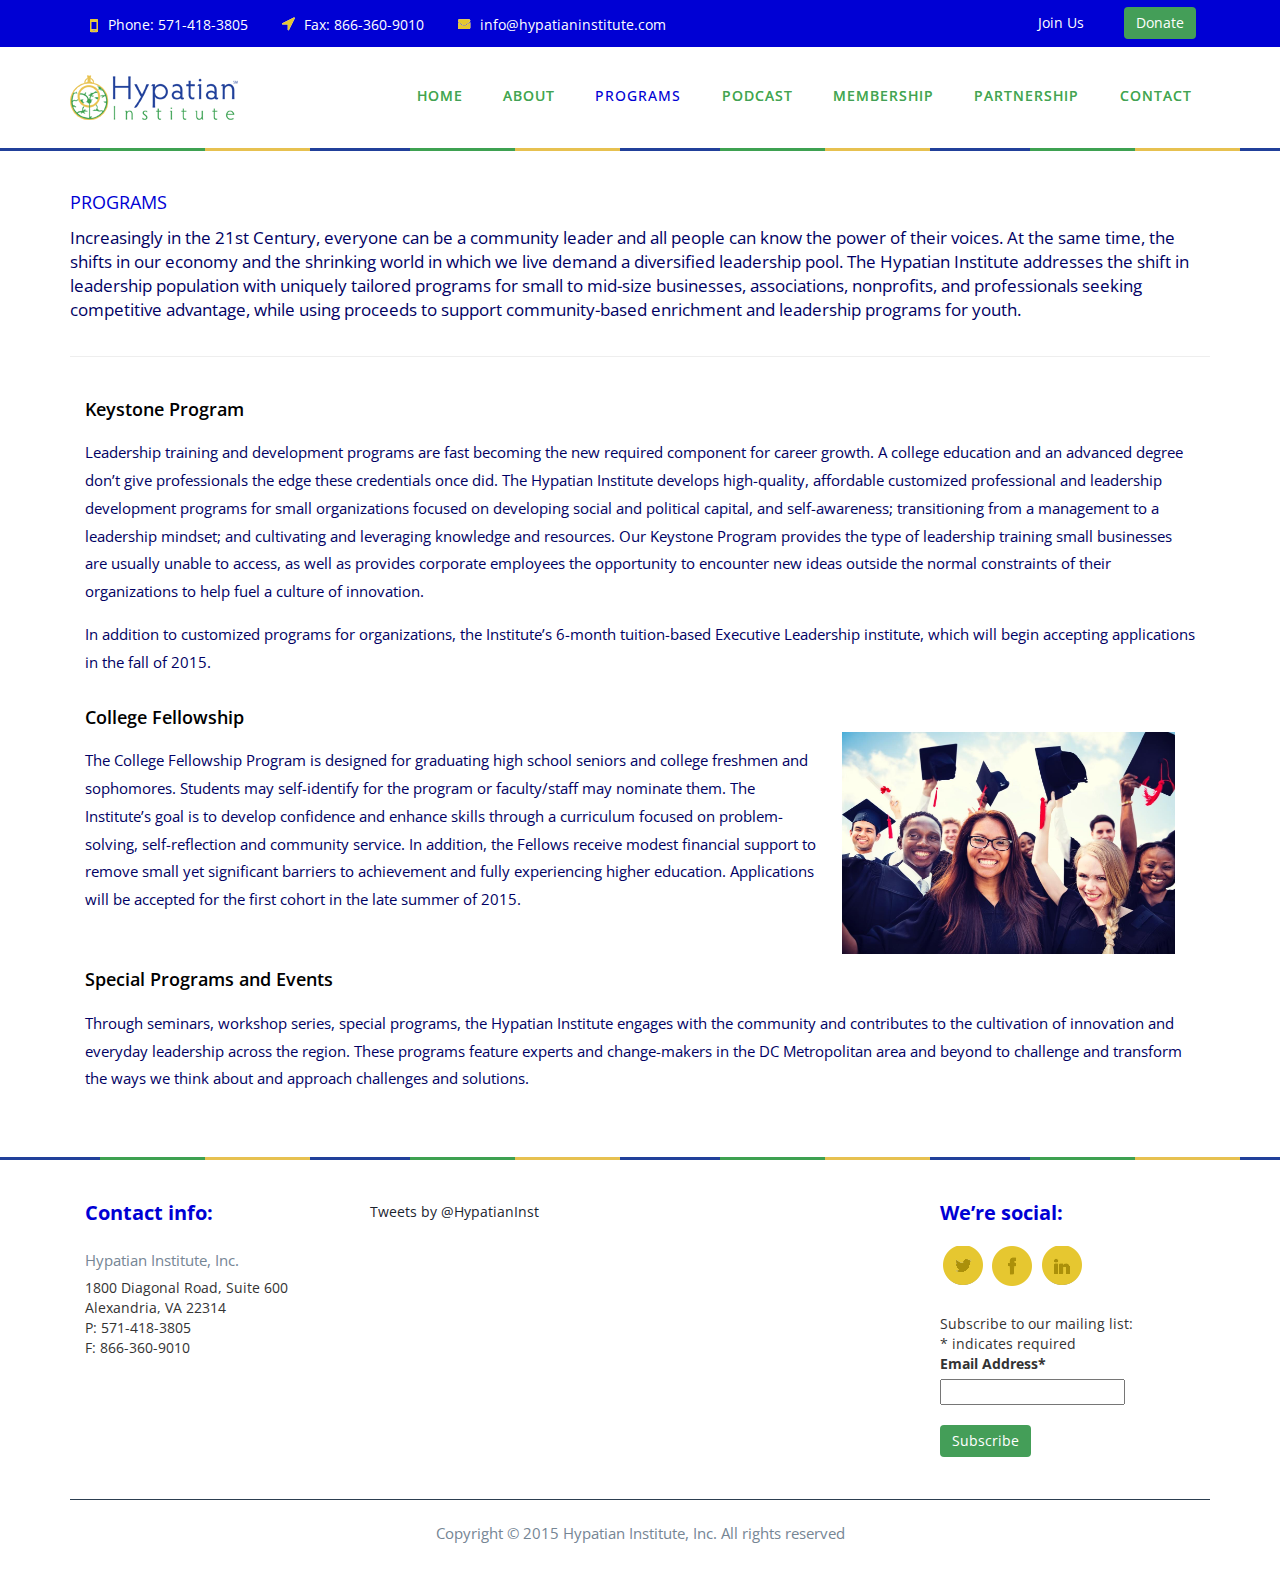
<file: programs.html>
<!--
Author: W3layouts
Author URL: http://w3layouts.com
License: Creative Commons Attribution 3.0 Unported
License URL: http://creativecommons.org/licenses/by/3.0/
-->
<!DOCTYPE HTML>
<html>

<head>
    <title>Hypatian Institute Leadership Programs</title>
    <link href="css/bootstrap.css" rel="stylesheet" type="text/css" media="all">
    <link href="css/style.css" rel="stylesheet" type="text/css" media="all" />
    <link href="css/mystyle.css" rel="stylesheet" type="text/css" media="all" />
    <meta name="viewport" content="width=device-width, initial-scale=1">
    <meta http-equiv="Content-Type" content="text/html; charset=utf-8" />
    <meta name="keywords" content="leadership, professional, training, development, education, executive, CEO, c-suite, innovation, scalability, change management, management, emerging, leader, lead, virginia, maryland, dc, district of columbia, career, growth, success, achievement, gaea, honeycutt, hypatia, alexandria, knowledge, possibilities, potential, hypatian, institute" />
    <meta name="description" content="The Hypatian Institute delivers high quality, affordable leadership education and development to support people in gaining knowledge, harnessing personal power and realizing their potential.">
    <script type="application/x-javascript">
    addEventListener("load", function() {
        setTimeout(hideURLbar, 0);
    }, false);

    function hideURLbar() {
        window.scrollTo(0, 1);
    }
    </script>
    <link href='http://fonts.googleapis.com/css?family=Varela+Round' rel='stylesheet' type='text/css'>
    <link href='http://fonts.googleapis.com/css?family=Open+Sans:400,300,600,700,800' rel='stylesheet' type='text/css'>
    <link rel="stylesheet" href="css/flexslider.css" type="text/css" media="screen" />
    <script src="js/jquery.min.js"></script>
</head>

<body>
    <!-- header -->
    <div class="banner">
        <div class="header">
            <div class="container">
                <div class="head-left">
                    <ul class="number">
                        <li><span><i class="phone1"> </i>Phone: 571-418-3805</span></li>
                        <li><span> <i class="roc1"> </i>Fax: 866-360-9010</span></li>
                        <li><a href="mailto:info@example.com"><i class="mail1"> </i>info@hypatianinstitute.com</a></li>
                        <div class="clearfix"> </div>
                    </ul>
                </div>
                <!--<div class="search2">
                      <form>
                         <input type="text" value="search" onfocus="this.value = '';" onblur="if (this.value == '') {this.value = 'search';}">
                         <input type="submit" value="">
                      </form>
                    </div>
                    <div class="clearfix"> </div>
                </div>-->
                <div class="head-right">
                    <ul class="number">
                        <li class='head-nav'>
                            <button id="donate" onclick="location.href = #;" type="button" class="btn btn-success" style="background-color:#449E58; border:0px">Donate</button>
                        </li>
                        <li class="head-nav">
                            <button onclick="location.href = 'membership.html';" type="button" class="btn btn-info" style="background-color:#0000D4; border:0px">Join Us</button>
                        </li>
                    </ul>
                </div>
            </div>
        </div>
        <div class="header-bottom">
            <div class="container">
                <div class="logo">
                    <a href="index.html"><img src="images/hypatian_institute_logo_small.png" class="img-responsive" alt="" /></a>
                </div>
                <div class="head-nav">
                    <span class="menu"> </span>
                    <ul class="cl-effect-15">
                        <li><a href="index.html" data-hover="HOME">HOME</a></li>
                        <li><a href="about.html" data-hover="ABOUT">ABOUT</a></li>
                        <li class="active"><a href="programs.html">PROGRAMS</a></li>
                        <li><a href="podcast.html" data-hover="PODCAST">PODCAST</a></li>
                        <li><a href="membership.html" data-hover="MEMBERSHIP">MEMBERSHIP</a></li>
                        <li><a href="partnership.html" data-hover="PARTNERSHIP">PARTNERSHIP</a></li>
                        <li><a href="contact.html" data-hover="CONTACT">CONTACT</a></li>
                        <div class="clearfix"> </div>
                    </ul>
                </div>
                <div class="clearfix"> </div>
            </div>
        </div>
        <!-- script-for-nav -->
        <script>
        $("span.menu").click(function() {
            $(".head-nav ul").slideToggle(300, function() {
                // Animation complete.
            });
        });
        </script>
        <!-- script-for-nav -->
        <i class="line"> </i>
    </div>
    <!-- services-section -->
    <div class="services-top-grids">
        <div class="container">
            <div class="services-wel wel-head">
                <h3 class="a-head">Programs</h3>
                <p>
                    Increasingly in the 21st Century, everyone can be a community leader and all people can know the power of their voices. At the same time, the shifts in our economy and the shrinking world in which we live demand a diversified leadership pool. The Hypatian Institute addresses the shift in leadership population with uniquely tailored programs for small to mid-size businesses, associations, nonprofits, and professionals seeking competitive advantage, while using proceeds to support community-based enrichment and leadership programs for youth.
                </p>
                </br>
            </div>
            <!---- services-grids ---->
            <div class="service-grids">
                <div class="col-md-12 service-grid">
                    <!-- <img src="images/img7.jpg" class="img-responsive" alt="" /> -->
                    </br>
                    <h3>Keystone Program</h3>
                    <p>Leadership training and development programs are fast becoming the new required component for career growth. A college education and an advanced degree don’t give professionals the edge these credentials once did. The Hypatian Institute develops high-quality, affordable customized professional and leadership development programs for small organizations focused on developing social and political capital, and self-awareness; transitioning from a management to a leadership mindset; and cultivating and leveraging knowledge and resources. Our Keystone Program provides the type of leadership training small businesses are usually unable to access, as well as provides corporate employees the opportunity to encounter new ideas outside the normal constraints of their organizations to help fuel a culture of innovation.</p>
                    <p>In addition to customized programs for organizations, the Institute’s 6-month tuition-based Executive Leadership institute, which will begin accepting applications in the fall of 2015.</p>
                </div>
                <div class="col-md-12 service-grid">
                    <!-- <img src="images/img2.jpg" class="img-responsive" alt="" /> -->
                    <h3>College Fellowship</h3>
                    <img src="images/hypatian_institute_college_fellows.jpg" style="float:right" hspace="20" width="30%" height="30%" >
                    <p>The College Fellowship Program is designed for graduating high school seniors and college freshmen and sophomores. Students may self-identify for the program or faculty/staff may nominate them. The Institute’s goal is to develop confidence and enhance skills through a curriculum focused on problem-solving, self-reflection and community service. In addition, the Fellows receive modest financial support to remove small yet significant barriers to achievement and fully experiencing higher education. Applications will be accepted for the first cohort in the late summer of 2015. </p>
                </div>
                <div class="col-md-12 service-grid">
                    <!-- <img src="images/img3.jpg" class="img-responsive" alt="" /> -->
                    <h3>Special Programs and Events</h3>
                    <p>Through seminars, workshop series, special programs, the Hypatian Institute engages with the community and contributes to the cultivation of innovation and everyday leadership across the region. These programs feature experts and change-makers in the DC Metropolitan area and beyond to challenge and transform the ways we think about and approach challenges and solutions.</p>
                </div>
                <div class="clearfix"> </div>
            </div>
        </div>
        <!-- <div class="container">
                <div class="about-main">
                    <h5> Consulting Services </h5>
                    <p> TBD. </p>
                </div>
            </div> -->
    </div>
    <i class="line"> </i>
    <!-- services-section  -->
    <!-- footer -->
    <div class="footer">
        <div class="container">
            <div class="footer-top">
                <!--<div class="col-md-4 lates">
                    <h4>Latest from blog:</h4>
                    <div class="latest-top">
                        <div class="latest-left">
                            <img src="images/man.png" class="img-responsive" alt="">
                        </div>
                        <div class="latest-right">
                            <p>Mauris orci purus, ultrices dapibus justo non, eleifend consequat lorem. </p>
                            <h6>July 17, 2013</h6>
                        </div>
                            <div class="clearfix"> </div>
                    </div>
                    <div class="latest-top">
                        <div class="latest-left">
                            <img src="images/flow.png" class="img-responsive" alt="">
                        </div>
                        <div class="latest-right">
                            <p>Pellentesque et magna malesuada, scelerisque elit ac, convallis lacus.  </p>
                            <h6>July 16, 2013</h6>
                        </div>
                            <div class="clearfix"> </div>
                    </div>
                </div> -->
                <div class="col-md-3 confo">
                    <h4>Contact info:</h4>
                    <ul class="number1">
                        <li><span>Hypatian Institute, Inc.</span></li>
                        <li>1800 Diagonal Road, Suite 600</li>
                        <li>Alexandria, VA 22314</li>
                        <li>P: 571-418-3805</li>
                        <li>F: 866-360-9010</li>
                        <div class="clearfix"> </div>
                    </ul>
                </div>
                <div class="col-md-6 confo">
                    <a class="twitter-timeline" href="https://twitter.com/HypatianInst" data-widget-id="602183302657769474"  data-tweet-limit="3">Tweets by @HypatianInst</a>
                    <script>
                    ! function(d, s, id) {
                        var js, fjs = d.getElementsByTagName(s)[0],
                            p = /^http:/.test(d.location) ? 'http' : 'https';
                        if (!d.getElementById(id)) {
                            js = d.createElement(s);
                            js.id = id;
                            js.src = p + "://platform.twitter.com/widgets.js";
                            fjs.parentNode.insertBefore(js, fjs);
                        }
                    }(document, "script", "twitter-wjs");
                    </script>
                </div>
                <div class="col-md-3 social">
                    <h4>We’re social:</h4>
                    <ul>
                        <li><a target="_blank" href="https://twitter.com/hypatianinst"><i class="twiter"> </i></a></li>
                        <li><a target="_blank" href="https://www.facebook.com/HypatianInstitute"><i class="facebk"> </i></a></li>
                        <!--<li><a href="#"><i class="googpl"> </i></a></li>
                            <li><a href="#"><i class="pp"> </i></a></li>
                            <li><a href="#"><i class="ttt"> </i></a></li>-->
                        <li><a target="_blank" href="https://www.linkedin.com/company/hypatian-institute-inc-"><i class="linkd"> </i></a></li>
                        <!--<li><a href="#"><i class="youtube"> </i></a></li>
                            <li><a href="#"><i class="cat"> </i></a></li>
                            <li><a href="#"><i class="ol"> </i></a></li>
                            <li><a href="#"><i class="ven"> </i></a></li>
                            <li><a href="#"><i class="ball"> </i></a></li>
                            <li><a href="#"><i class="rou"> </i></a></li>
                            <li><a href="#"><i class="cam"> </i></a></li>
                            <li><a href="#"><i class="clim"> </i></a></li>
                            <li><a href="#"><i class="beha"> </i></a></li>
                            <li><a href="#"><i class="vad"> </i></a></li>-->
                        <div class="clearfix"></div>
                    </ul>
                    <div id="mc_embed_signup">
                            </br>
                            <p>Subscribe to our mailing list:</p>
                            <form action="//hypatianinstitute.us10.list-manage.com/subscribe/post?u=2a564f3e378b19f638b9b3360&amp;id=94634f2bad" method="post" id="mc-embedded-subscribe-form" name="mc-embedded-subscribe-form" class="validate" target="_blank" novalidate>
                                <div id="mc_embed_signup_scroll">
                                    <div class="indicates-required"><span class="asterisk">*</span> indicates required</div>
                                    <div class="mc-field-group">
                                        <label for="mce-EMAIL">Email Address<span class="asterisk">*</span>
                                        </label>
                                        <input type="email" value="" name="EMAIL" class="required email" id="mce-EMAIL">
                                    </div>
                                    <div id="mce-responses" class="clear">
                                        <div class="response" id="mce-error-response" style="display:none"></div>
                                        <div class="response" id="mce-success-response" style="display:none"></div>
                                    </div>
                                    <!-- real people should not fill this in and expect good things - do not remove this or risk form bot signups-->
                                    <div style="position: absolute; left: -5000px;">
                                        <input type="text" name="b_2a564f3e378b19f638b9b3360_94634f2bad" tabindex="-1" value="">
                                    </div>
                                    <!-- <div class="clear"> -->
                                    </br>
                                    <input type="submit" value="Subscribe" name="subscribe" id="mc-embedded-subscribe" class="btn btn-success" style="background-color:#449E58; border:0px">
                                    <!-- </div> -->
                                </div>
                            </form>
                        </div>
                        <!--End mc_embed_signup-->
                </div>
                <div class="clearfix"> </div>
            </div>
            <div class="foot">
                <p>Copyright © 2015 Hypatian Institute, Inc. All rights reserved</a>
                </p>
            </div>
        </div>
    </div>
    <!-- footer -->
</body>

</html>
</file>
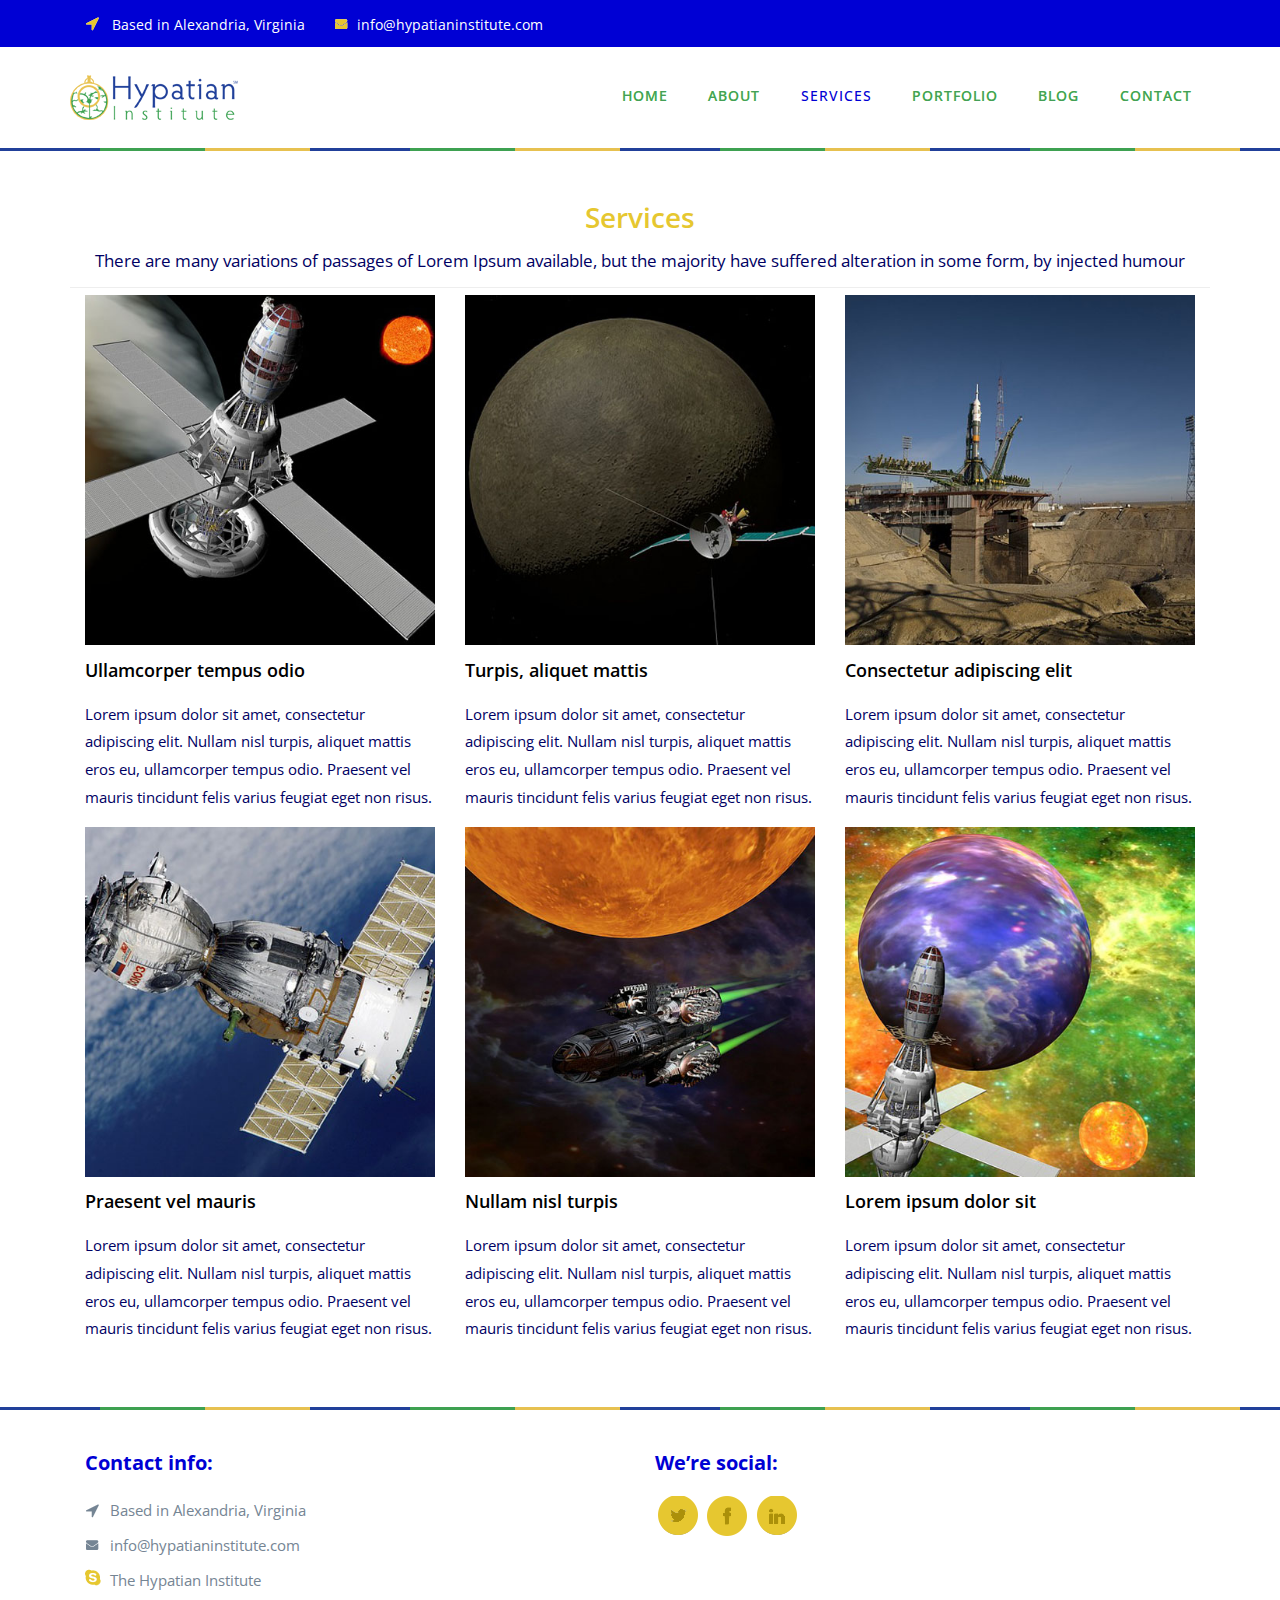
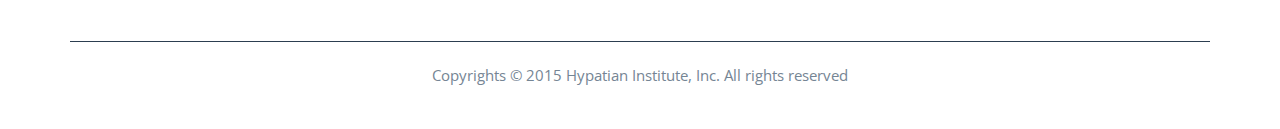
<file: services.html>
<!--
Author: W3layouts
Author URL: http://w3layouts.com
License: Creative Commons Attribution 3.0 Unported
License URL: http://creativecommons.org/licenses/by/3.0/
-->
<!DOCTYPE HTML>
<html>
<head>
<title>	Hypatian Institute | Service </title>
<link href="css/bootstrap.css" rel="stylesheet" type="text/css" media="all">
<link href="css/style.css" rel="stylesheet" type="text/css" media="all" />
<meta name="viewport" content="width=device-width, initial-scale=1">
<meta http-equiv="Content-Type" content="text/html; charset=utf-8" />
<meta name="keywords" content="Hypatian Institute, leadership, nonprofits, businesses, consultation, social entrepreneurship, business, development" />
<script type="application/x-javascript"> addEventListener("load", function() { setTimeout(hideURLbar, 0); }, false); function hideURLbar(){ window.scrollTo(0,1); } </script>
<link href='http://fonts.googleapis.com/css?family=Varela+Round' rel='stylesheet' type='text/css'>
<link href='http://fonts.googleapis.com/css?family=Open+Sans:400,300,600,700,800' rel='stylesheet' type='text/css'>
<link rel="stylesheet" href="css/flexslider.css" type="text/css" media="screen" />
<script src="js/jquery.min.js"></script>
</head>
<body>
<!-- header -->
	<div class="banner">
		<div class="header">
			<div class="container">
				<div class="head-left">
					<ul class="number">
						<li><span><i class="roc1"> </i> Based in Alexandria, Virginia</span>
						<!--<li><span><i class="phone"> </i>Phone : (000) 888 88888</span>-->
						</li><li><a href="mailto:info@example.com"><i class="mail1"> </i>info@hypatianinstitute.com </a></li>	
							<div class="clearfix"> </div>						
					</ul>
				</div>
				<!--<div class="search2">
					  <form>
						 <input type="text" value="search" onfocus="this.value = '';" onblur="if (this.value == '') {this.value = 'search';}">
						 <input type="submit" value="">
					  </form>
					</div>
					<div class="clearfix"> </div>
				</div>-->
			</div>
		</div>
		<div class="header-bottom">
			<div class="container">
				<div class="logo">
					<a href="index.html"><img src="images/hypatian_institute_logo_small.png" class="img-responsive" alt="" /></a>
				</div>
				<div class="head-nav">
					<span class="menu"> </span>
						<ul class="cl-effect-15">
							<li><a href="index.html" data-hover="HOME">HOME</a></li>
								<li><a href="about.html" data-hover="ABOUT">ABOUT</a></li>
								<li class="active"><a href="services.html">SERVICES</a></li>
								<li><a href="portfolio.html" data-hover="PORTFOLIO">PORTFOLIO</a></li>
								<li><a href="404.html" data-hover="BLOG">BLOG</a></li>
								<li><a href="contact.html" data-hover="CONTACT">CONTACT</a></li>
									<div class="clearfix"> </div>
							</ul>
				</div>
					<div class="clearfix"> </div>
			</div>
		</div>
						<!-- script-for-nav -->
					<script>
						$( "span.menu" ).click(function() {
						  $( ".head-nav ul" ).slideToggle(300, function() {
							// Animation complete.
						  });
						});
					</script>
				<!-- script-for-nav --> 	
				<i class="line"> </i>
				
	</div>	
<!-- services-section -->
		<div class="services-top-grids">
			<div class="container">
				<div class="services-wel wel-head text-center">
					<h3>Services </h3>
					<p>There are many variations of passages of Lorem Ipsum available, but the majority have suffered alteration in some form, by injected humour</p>
				</div>
				<!---- services-grids ---->
				<div class="service-grids">
					<div class="col-md-4 service-grid">
						<img src="images/img7.jpg" class="img-responsive" alt="" />
						<h3>Ullamcorper tempus odio</h3>
						<p>Lorem ipsum dolor sit amet, consectetur adipiscing elit. Nullam nisl turpis, aliquet mattis eros eu, ullamcorper tempus odio. Praesent vel mauris tincidunt felis varius feugiat eget non risus.</p>
					</div>
					<div class="col-md-4 service-grid">
						<img src="images/img2.jpg" class="img-responsive" alt="" />
						<h3>Turpis, aliquet mattis</h3>
						<p>Lorem ipsum dolor sit amet, consectetur adipiscing elit. Nullam nisl turpis, aliquet mattis eros eu, ullamcorper tempus odio. Praesent vel mauris tincidunt felis varius feugiat eget non risus.</p>
					</div>
					<div class="col-md-4 service-grid">
						<img src="images/img3.jpg" class="img-responsive" alt="" />
						<h3>Consectetur adipiscing elit</h3>
						<p>Lorem ipsum dolor sit amet, consectetur adipiscing elit. Nullam nisl turpis, aliquet mattis eros eu, ullamcorper tempus odio. Praesent vel mauris tincidunt felis varius feugiat eget non risus.</p>
					</div>
					<div class="col-md-4 service-grid">
						<img src="images/img4.jpg" class="img-responsive" alt="" />
						<h3>Praesent vel mauris</h3>
						<p>Lorem ipsum dolor sit amet, consectetur adipiscing elit. Nullam nisl turpis, aliquet mattis eros eu, ullamcorper tempus odio. Praesent vel mauris tincidunt felis varius feugiat eget non risus.</p>
					</div>
					<div class="col-md-4 service-grid">
						<img src="images/img5.jpg" class="img-responsive" alt="" />
						<h3>Nullam nisl turpis</h3>
						<p>Lorem ipsum dolor sit amet, consectetur adipiscing elit. Nullam nisl turpis, aliquet mattis eros eu, ullamcorper tempus odio. Praesent vel mauris tincidunt felis varius feugiat eget non risus.</p>
					</div>
					<div class="col-md-4 service-grid">
						<img src="images/img6.jpg" class="img-responsive" alt="" />
						<h3>Lorem ipsum dolor sit</h3>
						<p>Lorem ipsum dolor sit amet, consectetur adipiscing elit. Nullam nisl turpis, aliquet mattis eros eu, ullamcorper tempus odio. Praesent vel mauris tincidunt felis varius feugiat eget non risus.</p>
					</div>
					<div class="clearfix"> </div>
				</div>
				</div>
				</div>
				<i class="line"> </i>
<!-- services-section  -->
<!-- footer -->
	<div class="footer">
		<div class="container">
			<div class="footer-top">
				<!--<div class="col-md-4 lates">
					<h4>Latest from blog:</h4>
					<div class="latest-top">
						<div class="latest-left">
							<img src="images/man.png" class="img-responsive" alt="">
						</div>
						<div class="latest-right">
							<p>Mauris orci purus, ultrices dapibus justo non, eleifend consequat lorem. </p>
							<h6>July 17, 2013</h6>
						</div>
							<div class="clearfix"> </div>
					</div>
					<div class="latest-top">
						<div class="latest-left">
							<img src="images/flow.png" class="img-responsive" alt="">
						</div>
						<div class="latest-right">
							<p>Pellentesque et magna malesuada, scelerisque elit ac, convallis lacus.  </p>
							<h6>July 16, 2013</h6>
						</div>
							<div class="clearfix"> </div>
					</div>
				</div> -->
				<div class="col-md-6 confo">
					<h4>Contact info:</h4>
						<ul class="number1">
							<li><span><i class="roc"> </i>Based in Alexandria, Virginia</span>
							<!--</li><li><span><i class="phone1"> </i>phone:(000) 888 88888</span>-->
							</li><li><a href="mailto:info@example.com"><i class="mail"> </i>info@hypatianinstitute.com </a></li>	
							</li><li><span><i class="sky"> </i>The Hypatian Institute</span>
								<div class="clearfix"> </div>						
						</ul>
				</div>
				<div class="col-md-6 social">
					<h4>We’re social:</h4>
						<ul>
							<li><a href="#"><i class="twiter"> </i></a></li>
							<li><a href="#"><i class="facebk"> </i></a></li>
							<!--<li><a href="#"><i class="googpl"> </i></a></li>
							<li><a href="#"><i class="pp"> </i></a></li>
							<li><a href="#"><i class="ttt"> </i></a></li>-->
							<li><a href="#"><i class="linkd"> </i></a></li>
							<!--<li><a href="#"><i class="youtube"> </i></a></li>
							<li><a href="#"><i class="cat"> </i></a></li>
							<li><a href="#"><i class="ol"> </i></a></li>
							<li><a href="#"><i class="ven"> </i></a></li>
							<li><a href="#"><i class="ball"> </i></a></li>
							<li><a href="#"><i class="rou"> </i></a></li>
							<li><a href="#"><i class="cam"> </i></a></li>
							<li><a href="#"><i class="clim"> </i></a></li>
							<li><a href="#"><i class="beha"> </i></a></li>
							<li><a href="#"><i class="vad"> </i></a></li>-->
								<div class="clearfix"></div>	
						</ul>
				</div>
					<div class="clearfix"> </div>
				</div>
			<div class="foot">
				<p>Copyrights © 2015 Hypatian Institute, Inc. All rights reserved</a></p>
			</div>
		</div>
	</div>
<!-- footer -->
</body>
</html>
</file>
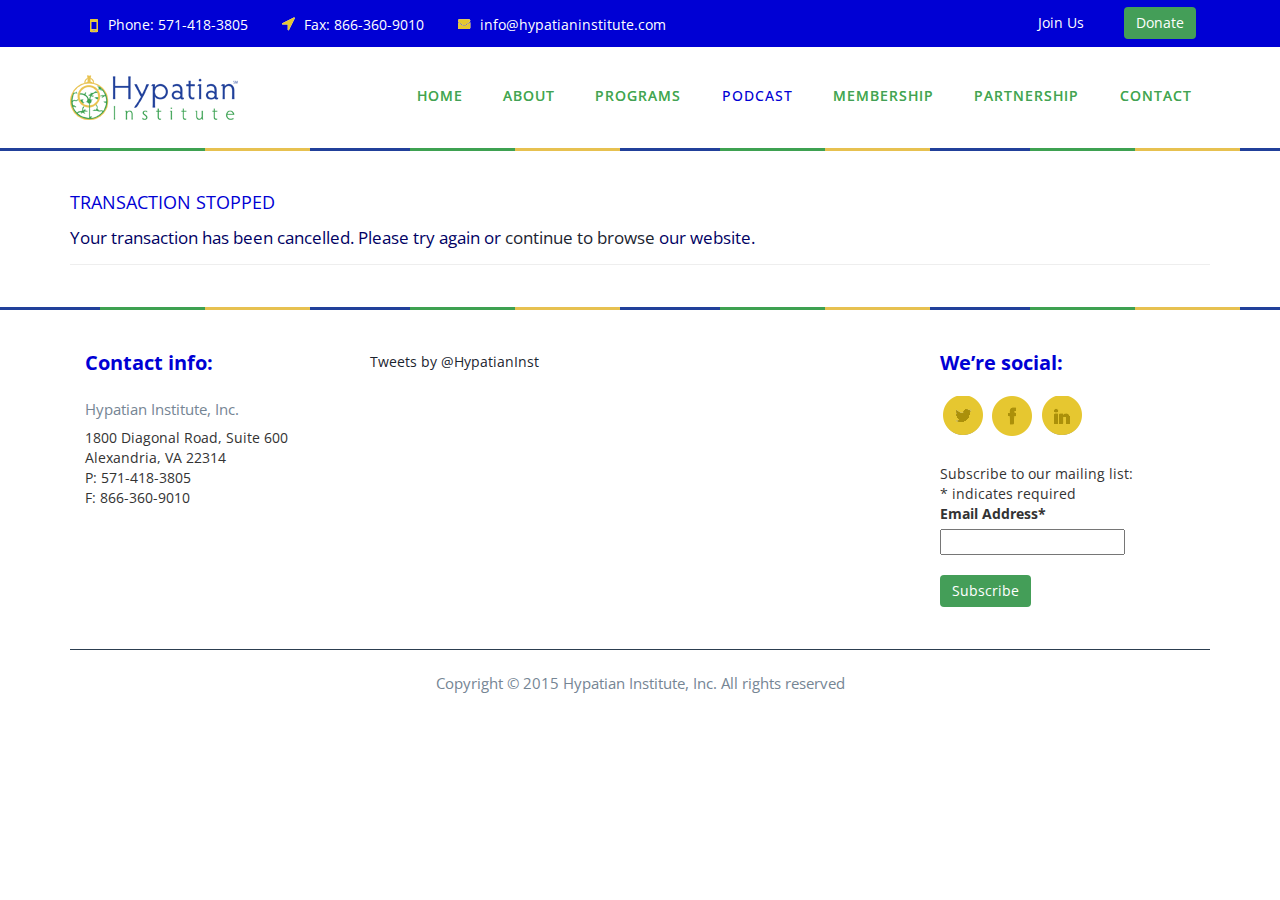
<file: transactionCancelled.html>
<!--
Author: W3layouts
Author URL: http://w3layouts.com
License: Creative Commons Attribution 3.0 Unported
License URL: http://creativecommons.org/licenses/by/3.0/
-->
<!DOCTYPE HTML>
<html>

<head>
    <title>Transaction Cancelled</title>
    <link href="css/bootstrap.css" rel="stylesheet" type="text/css" media="all">
    <link href="css/style.css" rel="stylesheet" type="text/css" media="all" />
    <link href="css/mystyle.css" rel="stylesheet" type="text/css" media="all" />
    <meta name="viewport" content="width=device-width, initial-scale=1">
    <meta http-equiv="Content-Type" content="text/html; charset=utf-8" />
    <meta name="keywords" content="leadership, professional, training, development, education, executive, CEO, c-suite, innovation, scalability, change management, management, emerging, leader, lead, virginia, maryland, dc, district of columbia, career, growth, success, achievement, gaea, honeycutt, hypatia, alexandria, knowledge, possibilities, potential, hypatian, institute" />
    <meta name="description" content="The Hypatian Institute delivers high quality, affordable leadership education and development to support people in gaining knowledge, harnessing personal power and realizing their potential.">
    <script type="application/x-javascript">
    addEventListener("load", function() {
        setTimeout(hideURLbar, 0);
    }, false);

    function hideURLbar() {
        window.scrollTo(0, 1);
    }
    </script>
    <link href='http://fonts.googleapis.com/css?family=Varela+Round' rel='stylesheet' type='text/css'>
    <link href='http://fonts.googleapis.com/css?family=Open+Sans:400,300,600,700,800' rel='stylesheet' type='text/css'>
    <link rel="stylesheet" href="css/flexslider.css" type="text/css" media="screen" />
    <script src="js/jquery.min.js"></script>
</head>

<body>
    <!-- header -->
    <div class="banner">
        <div class="header">
            <div class="container">
                <div class="head-left">
                    <ul class="number">
                        <li><span><i class="phone1"> </i>Phone: 571-418-3805</span></li>
                        <li><span> <i class="roc1"> </i>Fax: 866-360-9010</span></li>
                        <li><a href="mailto:info@example.com"><i class="mail1"> </i>info@hypatianinstitute.com</a></li>
                        <div class="clearfix"> </div>
                    </ul>
                </div>
                <!--<div class="search2">
                      <form>
                         <input type="text" value="search" onfocus="this.value = '';" onblur="if (this.value == '') {this.value = 'search';}">
                         <input type="submit" value="">
                      </form>
                    </div>
                    <div class="clearfix"> </div>
                </div>-->
                <div class="head-right">
                    <ul class="number">
                        <li class='head-nav'>
                            <button id="donate" onclick="location.href = #;" type="button" class="btn btn-success" style="background-color:#449E58; border:0px">Donate</button>
                        </li>
                        <li class="head-nav">
                            <button onclick="location.href = 'membership.html';" type="button" class="btn btn-info" style="background-color:#0000D4; border:0px">Join Us</button>
                        </li>
                    </ul>
                </div>
            </div>
        </div>
        <div class="header-bottom">
            <div class="container">
                <div class="logo">
                    <a href="index.html"><img src="images/hypatian_institute_logo_small.png" class="img-responsive" alt="" /></a>
                </div>
                <div class="head-nav">
                    <span class="menu"> </span>
                    <ul class="cl-effect-15">
                        <li><a href="index.html" data-hover="HOME">HOME</a></li>
                        <li><a href="about.html" data-hover="ABOUT">ABOUT</a></li>
                        <li><a href="programs.html" data-hover="PROGRAMS">PROGRAMS</a></li>
                        <li class="active"><a href="podcast.html">PODCAST</a></li>
                        <li><a href="membership.html" data-hover="MEMBERSHIP">MEMBERSHIP</a></li>
                        <li><a href="partnership.html" data-hover="PARTNERSHIP">PARTNERSHIP</a></li>
                        <li><a href="contact.html" data-hover="CONTACT">CONTACT</a></li>
                        <div class="clearfix"> </div>
                    </ul>
                </div>
                <div class="clearfix"> </div>
            </div>
        </div>
        <!-- script-for-nav -->
        <script>
        $("span.menu").click(function() {
            $(".head-nav ul").slideToggle(300, function() {
                // Animation complete.
            });
        });
        </script>
        <!-- script-for-nav -->
        <i class="line"> </i>
    </div>
    <!-- services-section -->
    <div class="services-top-grids">
        <div class="container">
            <div class="services-wel wel-head">
                <h3 class="a-head">Transaction Stopped</h3>
                <p>
                    Your transaction has been cancelled. Please try again or <a href="membership.html">continue to browse</a> our website.
                </p>
                <!-- </br> -->
            </div>
            <!---- services-grids ---->
            <!-- <div class="service-grids">
                <div class="col-md-12 service-grid">
                </div>
                <div class="clearfix"> </div>
            </div> -->
        </div>
        <!-- <div class="container">
                <div class="about-main">
                    <h5> Consulting Services </h5>
                    <p> TBD. </p>
                </div>
            </div> -->
    </div>
    <i class="line"> </i>
    <!-- services-section  -->
    <!-- footer -->
    <div class="footer">
        <div class="container">
            <div class="footer-top">
                <!--<div class="col-md-4 lates">
                    <h4>Latest from blog:</h4>
                    <div class="latest-top">
                        <div class="latest-left">
                            <img src="images/man.png" class="img-responsive" alt="">
                        </div>
                        <div class="latest-right">
                            <p>Mauris orci purus, ultrices dapibus justo non, eleifend consequat lorem. </p>
                            <h6>July 17, 2013</h6>
                        </div>
                            <div class="clearfix"> </div>
                    </div>
                    <div class="latest-top">
                        <div class="latest-left">
                            <img src="images/flow.png" class="img-responsive" alt="">
                        </div>
                        <div class="latest-right">
                            <p>Pellentesque et magna malesuada, scelerisque elit ac, convallis lacus.  </p>
                            <h6>July 16, 2013</h6>
                        </div>
                            <div class="clearfix"> </div>
                    </div>
                </div> -->
                <div class="col-md-3 confo">
                    <h4>Contact info:</h4>
                    <ul class="number1">
                        <li><span>Hypatian Institute, Inc.</span></li>
                        <li>1800 Diagonal Road, Suite 600</li>
                        <li>Alexandria, VA 22314</li>
                        <li>P: 571-418-3805</li>
                        <li>F: 866-360-9010</li>
                        <div class="clearfix"> </div>
                    </ul>
                </div>
                <div class="col-md-6 confo">
                    <a class="twitter-timeline" href="https://twitter.com/HypatianInst" data-widget-id="602183302657769474" data-tweet-limit="3">Tweets by @HypatianInst</a>
                    <script>
                    ! function(d, s, id) {
                        var js, fjs = d.getElementsByTagName(s)[0],
                            p = /^http:/.test(d.location) ? 'http' : 'https';
                        if (!d.getElementById(id)) {
                            js = d.createElement(s);
                            js.id = id;
                            js.src = p + "://platform.twitter.com/widgets.js";
                            fjs.parentNode.insertBefore(js, fjs);
                        }
                    }(document, "script", "twitter-wjs");
                    </script>
                </div>
                <div class="col-md-3 social">
                    <h4>We’re social:</h4>
                    <ul>
                        <li><a target="_blank" href="https://twitter.com/hypatianinst"><i class="twiter"> </i></a></li>
                        <li><a target="_blank" href="https://www.facebook.com/HypatianInstitute"><i class="facebk"> </i></a></li>
                        <!--<li><a href="#"><i class="googpl"> </i></a></li>
                            <li><a href="#"><i class="pp"> </i></a></li>
                            <li><a href="#"><i class="ttt"> </i></a></li>-->
                        <li><a target="_blank" href="https://www.linkedin.com/company/hypatian-institute-inc-"><i class="linkd"> </i></a></li>
                        <!--<li><a href="#"><i class="youtube"> </i></a></li>
                            <li><a href="#"><i class="cat"> </i></a></li>
                            <li><a href="#"><i class="ol"> </i></a></li>
                            <li><a href="#"><i class="ven"> </i></a></li>
                            <li><a href="#"><i class="ball"> </i></a></li>
                            <li><a href="#"><i class="rou"> </i></a></li>
                            <li><a href="#"><i class="cam"> </i></a></li>
                            <li><a href="#"><i class="clim"> </i></a></li>
                            <li><a href="#"><i class="beha"> </i></a></li>
                            <li><a href="#"><i class="vad"> </i></a></li>-->
                        <div class="clearfix"></div>
                    </ul>
                    <div id="mc_embed_signup">
                            </br>
                            <p>Subscribe to our mailing list:</p>
                            <form action="//hypatianinstitute.us10.list-manage.com/subscribe/post?u=2a564f3e378b19f638b9b3360&amp;id=94634f2bad" method="post" id="mc-embedded-subscribe-form" name="mc-embedded-subscribe-form" class="validate" target="_blank" novalidate>
                                <div id="mc_embed_signup_scroll">
                                    <div class="indicates-required"><span class="asterisk">*</span> indicates required</div>
                                    <div class="mc-field-group">
                                        <label for="mce-EMAIL">Email Address<span class="asterisk">*</span>
                                        </label>
                                        <input type="email" value="" name="EMAIL" class="required email" id="mce-EMAIL">
                                    </div>
                                    <div id="mce-responses" class="clear">
                                        <div class="response" id="mce-error-response" style="display:none"></div>
                                        <div class="response" id="mce-success-response" style="display:none"></div>
                                    </div>
                                    <!-- real people should not fill this in and expect good things - do not remove this or risk form bot signups-->
                                    <div style="position: absolute; left: -5000px;">
                                        <input type="text" name="b_2a564f3e378b19f638b9b3360_94634f2bad" tabindex="-1" value="">
                                    </div>
                                    <!-- <div class="clear"> -->
                                    </br>
                                    <input type="submit" value="Subscribe" name="subscribe" id="mc-embedded-subscribe" class="btn btn-success" style="background-color:#449E58; border:0px">
                                    <!-- </div> -->
                                </div>
                            </form>
                        </div>
                        <!--End mc_embed_signup-->
                </div>
                <div class="clearfix"> </div>
            </div>
            <div class="foot">
                <p>Copyright © 2015 Hypatian Institute, Inc. All rights reserved</a>
                </p>
            </div>
        </div>
    </div>
    <!-- footer -->
</body>

</html>
</file>
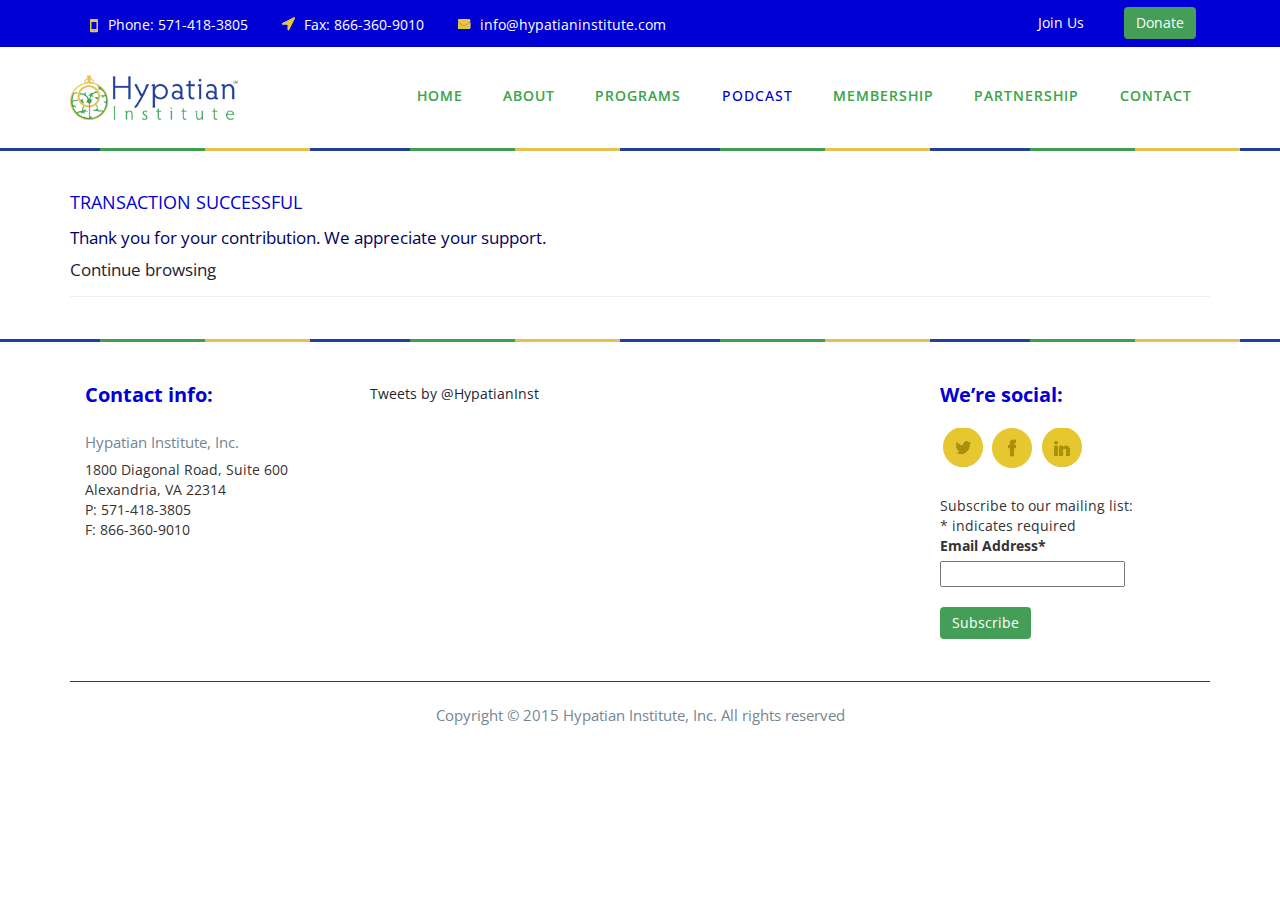
<file: transactionSuccessful.html>
<!--
Author: W3layouts
Author URL: http://w3layouts.com
License: Creative Commons Attribution 3.0 Unported
License URL: http://creativecommons.org/licenses/by/3.0/
-->
<!DOCTYPE HTML>
<html>

<head>
    <title>Transaction Successful</title>
    <link href="css/bootstrap.css" rel="stylesheet" type="text/css" media="all">
    <link href="css/style.css" rel="stylesheet" type="text/css" media="all" />
    <link href="css/mystyle.css" rel="stylesheet" type="text/css" media="all" />
    <meta name="viewport" content="width=device-width, initial-scale=1">
    <meta http-equiv="Content-Type" content="text/html; charset=utf-8" />
    <meta name="keywords" content="leadership, professional, training, development, education, executive, CEO, c-suite, innovation, scalability, change management, management, emerging, leader, lead, virginia, maryland, dc, district of columbia, career, growth, success, achievement, gaea, honeycutt, hypatia, alexandria, knowledge, possibilities, potential, hypatian, institute" />
    <meta name="description" content="The Hypatian Institute delivers high quality, affordable leadership education and development to support people in gaining knowledge, harnessing personal power and realizing their potential.">
    <script type="application/x-javascript">
    addEventListener("load", function() {
        setTimeout(hideURLbar, 0);
    }, false);

    function hideURLbar() {
        window.scrollTo(0, 1);
    }
    </script>
    <link href='http://fonts.googleapis.com/css?family=Varela+Round' rel='stylesheet' type='text/css'>
    <link href='http://fonts.googleapis.com/css?family=Open+Sans:400,300,600,700,800' rel='stylesheet' type='text/css'>
    <link rel="stylesheet" href="css/flexslider.css" type="text/css" media="screen" />
    <script src="js/jquery.min.js"></script>
</head>

<body>
    <!-- header -->
    <div class="banner">
        <div class="header">
            <div class="container">
                <div class="head-left">
                    <ul class="number">
                        <li><span><i class="phone1"> </i>Phone: 571-418-3805</span></li>
                        <li><span> <i class="roc1"> </i>Fax: 866-360-9010</span></li>
                        <li><a href="mailto:info@example.com"><i class="mail1"> </i>info@hypatianinstitute.com</a></li>
                        <div class="clearfix"> </div>
                    </ul>
                </div>
                <!--<div class="search2">
                      <form>
                         <input type="text" value="search" onfocus="this.value = '';" onblur="if (this.value == '') {this.value = 'search';}">
                         <input type="submit" value="">
                      </form>
                    </div>
                    <div class="clearfix"> </div>
                </div>-->
                <div class="head-right">
                    <ul class="number">
                        <li class='head-nav'>
                            <button id="donate" onclick="location.href = #;" type="button" class="btn btn-success" style="background-color:#449E58; border:0px">Donate</button>
                        </li>
                        <li class="head-nav">
                            <button onclick="location.href = 'membership.html';" type="button" class="btn btn-info" style="background-color:#0000D4; border:0px">Join Us</button>
                        </li>
                    </ul>
                </div>
            </div>
        </div>
        <div class="header-bottom">
            <div class="container">
                <div class="logo">
                    <a href="index.html"><img src="images/hypatian_institute_logo_small.png" class="img-responsive" alt="" /></a>
                </div>
                <div class="head-nav">
                    <span class="menu"> </span>
                    <ul class="cl-effect-15">
                        <li><a href="index.html" data-hover="HOME">HOME</a></li>
                        <li><a href="about.html" data-hover="ABOUT">ABOUT</a></li>
                        <li><a href="programs.html" data-hover="PROGRAMS">PROGRAMS</a></li>
                        <li class="active"><a href="podcast.html">PODCAST</a></li>
                        <li><a href="membership.html" data-hover="MEMBERSHIP">MEMBERSHIP</a></li>
                        <li><a href="partnership.html" data-hover="PARTNERSHIP">PARTNERSHIP</a></li>
                        <li><a href="contact.html" data-hover="CONTACT">CONTACT</a></li>
                        <div class="clearfix"> </div>
                    </ul>
                </div>
                <div class="clearfix"> </div>
            </div>
        </div>
        <!-- script-for-nav -->
        <script>
        $("span.menu").click(function() {
            $(".head-nav ul").slideToggle(300, function() {
                // Animation complete.
            });
        });
        </script>
        <!-- script-for-nav -->
        <i class="line"> </i>
    </div>
    <!-- services-section -->
    <div class="services-top-grids">
        <div class="container">
            <div class="services-wel wel-head">
                <h3 class="a-head">Transaction Successful</h3>
                <p>
                    Thank you for your contribution. We appreciate your support.
                </p>
                <p><a href="index.html">Continue browsing</a></p>
                <!-- </br> -->
            </div>
            <!---- services-grids ---->
            <!-- <div class="service-grids">
                <div class="col-md-12 service-grid">
                </div>
                <div class="clearfix"> </div>
            </div> -->
        </div>
        <!-- <div class="container">
                <div class="about-main">
                    <h5> Consulting Services </h5>
                    <p> TBD. </p>
                </div>
            </div> -->
    </div>
    <i class="line"> </i>
    <!-- services-section  -->
    <!-- footer -->
    <div class="footer">
        <div class="container">
            <div class="footer-top">
                <!--<div class="col-md-4 lates">
                    <h4>Latest from blog:</h4>
                    <div class="latest-top">
                        <div class="latest-left">
                            <img src="images/man.png" class="img-responsive" alt="">
                        </div>
                        <div class="latest-right">
                            <p>Mauris orci purus, ultrices dapibus justo non, eleifend consequat lorem. </p>
                            <h6>July 17, 2013</h6>
                        </div>
                            <div class="clearfix"> </div>
                    </div>
                    <div class="latest-top">
                        <div class="latest-left">
                            <img src="images/flow.png" class="img-responsive" alt="">
                        </div>
                        <div class="latest-right">
                            <p>Pellentesque et magna malesuada, scelerisque elit ac, convallis lacus.  </p>
                            <h6>July 16, 2013</h6>
                        </div>
                            <div class="clearfix"> </div>
                    </div>
                </div> -->
                <div class="col-md-3 confo">
                    <h4>Contact info:</h4>
                    <ul class="number1">
                        <li><span>Hypatian Institute, Inc.</span></li>
                        <li>1800 Diagonal Road, Suite 600</li>
                        <li>Alexandria, VA 22314</li>
                        <li>P: 571-418-3805</li>
                        <li>F: 866-360-9010</li>
                        <div class="clearfix"> </div>
                    </ul>
                </div>
                <div class="col-md-6 confo">
                    <a class="twitter-timeline" href="https://twitter.com/HypatianInst" data-widget-id="602183302657769474" data-tweet-limit="3">Tweets by @HypatianInst</a>
                    <script>
                    ! function(d, s, id) {
                        var js, fjs = d.getElementsByTagName(s)[0],
                            p = /^http:/.test(d.location) ? 'http' : 'https';
                        if (!d.getElementById(id)) {
                            js = d.createElement(s);
                            js.id = id;
                            js.src = p + "://platform.twitter.com/widgets.js";
                            fjs.parentNode.insertBefore(js, fjs);
                        }
                    }(document, "script", "twitter-wjs");
                    </script>
                </div>
                <div class="col-md-3 social">
                    <h4>We’re social:</h4>
                    <ul>
                        <li><a target="_blank" href="https://twitter.com/hypatianinst"><i class="twiter"> </i></a></li>
                        <li><a target="_blank" href="https://www.facebook.com/HypatianInstitute"><i class="facebk"> </i></a></li>
                        <!--<li><a href="#"><i class="googpl"> </i></a></li>
                            <li><a href="#"><i class="pp"> </i></a></li>
                            <li><a href="#"><i class="ttt"> </i></a></li>-->
                        <li><a target="_blank" href="https://www.linkedin.com/company/hypatian-institute-inc-"><i class="linkd"> </i></a></li>
                        <!--<li><a href="#"><i class="youtube"> </i></a></li>
                            <li><a href="#"><i class="cat"> </i></a></li>
                            <li><a href="#"><i class="ol"> </i></a></li>
                            <li><a href="#"><i class="ven"> </i></a></li>
                            <li><a href="#"><i class="ball"> </i></a></li>
                            <li><a href="#"><i class="rou"> </i></a></li>
                            <li><a href="#"><i class="cam"> </i></a></li>
                            <li><a href="#"><i class="clim"> </i></a></li>
                            <li><a href="#"><i class="beha"> </i></a></li>
                            <li><a href="#"><i class="vad"> </i></a></li>-->
                        <div class="clearfix"></div>
                    </ul>
                    <div id="mc_embed_signup">
                        </br>
                        <p>Subscribe to our mailing list:</p>
                        <form action="//hypatianinstitute.us10.list-manage.com/subscribe/post?u=2a564f3e378b19f638b9b3360&amp;id=94634f2bad" method="post" id="mc-embedded-subscribe-form" name="mc-embedded-subscribe-form" class="validate" target="_blank" novalidate>
                            <div id="mc_embed_signup_scroll">
                                <div class="indicates-required"><span class="asterisk">*</span> indicates required</div>
                                <div class="mc-field-group">
                                    <label for="mce-EMAIL">Email Address<span class="asterisk">*</span>
                                    </label>
                                    <input type="email" value="" name="EMAIL" class="required email" id="mce-EMAIL">
                                </div>
                                <div id="mce-responses" class="clear">
                                    <div class="response" id="mce-error-response" style="display:none"></div>
                                    <div class="response" id="mce-success-response" style="display:none"></div>
                                </div>
                                <!-- real people should not fill this in and expect good things - do not remove this or risk form bot signups-->
                                <div style="position: absolute; left: -5000px;">
                                    <input type="text" name="b_2a564f3e378b19f638b9b3360_94634f2bad" tabindex="-1" value="">
                                </div>
                                <!-- <div class="clear"> -->
                                </br>
                                <input type="submit" value="Subscribe" name="subscribe" id="mc-embedded-subscribe" class="btn btn-success" style="background-color:#449E58; border:0px">
                                <!-- </div> -->
                            </div>
                        </form>
                    </div>
                    <!--End mc_embed_signup-->
                </div>
                <div class="clearfix"> </div>
            </div>
            <div class="foot">
                <p>Copyright © 2015 Hypatian Institute, Inc. All rights reserved</a>
                </p>
            </div>
        </div>
    </div>
    <!-- footer -->
</body>

</html>
</file>
<file: css/style.css>
/*Author: W3layouts
Author URL: http://w3layouts.com
License: Creative Commons Attribution 3.0 Unported
License URL: http://creativecommons.org/licenses/by/3.0/
--*/

/*
CMYK Colors
Blue:  100, 89.73, 0, 0.17 #0000D4
Green:  71,0,87,15 #3FD91C  
Yellow: 9.87, 21.73, 80.85, 0 #E6C730
*/

h4, h5, h6,
h1, h2, h3 {margin-top: 0;}
ul, ol {margin: 0;}
p {margin: 0;}
html,body{
	font-family: 'Open Sans', sans-serif;
	/*background:url(../images/bg.jpg) no-repeat;
	background-size: cover;
	-webkit-background-size: cover;
	-moz-background-size: cover;
	-o-background-size: cover;
	-ms-background-size: cover;*/
}
body a{
    transition:0.5s all;
	-webkit-transition:0.5s all;
	-moz-transition:0.5s all;
	-o-transition:0.5s all;
	-ms-transition:0.5s all;
}
.header {
	background: #0000D4;
	padding: 0.5em 0;
}
.head-left {
	float: left;
}
.search2 {
	float: right;
}
.search2 {
	background: none;
	position: relative;
	padding: 4px;
	width: 21%;
	margin: 0px 0px 0px 0px;
	border: 1px solid #758594;
	border-radius: 50px;
	background: #34495E;
}
.search2 input[type="text"] {
	outline: none;
	color: #758594;
	background: none;
	font-size: 1em;
	border: none;
	font-weight: 400;
	font-style: italic;
	width: 92.33%;
	text-align: left;
	padding: 0 1.5em;
}
.search2 input[type="submit"] {
	background: url('../images/sear.png') no-repeat 2px 6px;
	padding: 2px 8px;
	border: none;
	cursor: pointer;
	position: absolute;
	outline: none;
	top: 1px;
	right: 13px;
}
ul.number {
	padding: 0em;
}
ul.number li {
	list-style: none;
	display: inline-block;
	margin: 0 1em;
}
i.roc {
	width: 17px;
	height: 17px;
	display: inline-block;
	background: url(../images/img-sprite.png) no-repeat -446px -227px;
	vertical-align: middle;
	margin-right: 0.5em;
}
i.phone {
	width: 17px;
	height: 17px;
	display: inline-block;
	background: url(../images/img-sprite.png) no-repeat -446px -199px;
	vertical-align: middle;
	margin-right: 0.5em;
}
i.mail {
	width: 17px;
	height: 17px;
	display: inline-block;
	background: url(../images/img-sprite.png) no-repeat -446px -172px;
	margin-right: 0.5em;
}
ul.number li a, ul.number li span {
	color: #fff;
	padding: 0.4em 0;
	display: block;
	font-size: 1em;
}
ul.number li a:hover{
	color:#faea9d ;
}
.header-bottom {
	padding: 2em 0;
}
.head-nav {
	float: right;
}
.logo {
	float:left;
}
.logo a {
	display: block;
}
.head-nav ul li{
	display: inline-block;
}
.head-nav ul li a{
	position: relative;
	display: inline-block;
	outline: none;
	color: #3FD91C;
	text-decoration: none;
	text-transform: uppercase;
	letter-spacing: 1px;
	font-weight: 500;
	text-shadow: 0 0 1px rgba(255,255,255,0.3);
	font-size: 1em;
	margin: 0.8em 1.3em;
}
.head-nav a:hover,
.head-nav a:focus {
	outline: none;
}
.head-nav ul{
	padding:0;
	margin: 0;
}
*,
*:after,
*::before {
    -webkit-box-sizing: border-box;
    -moz-box-sizing: border-box;
    box-sizing: border-box;
}
.head-nav ul li {
	display: inline-block;
	outline: none;
	text-decoration: none;
	text-transform: uppercase;
	letter-spacing: 1px;
	font-weight: 400;
}
.head-nav ul li a:hover,.head-nav ul li.active a{
	color:#0000D4;
}
ul a:hover,
ul a:focus {
	outline: none;
	color: #0000D4;
	text-decoration: none;
}
.cl-effect-15 a::before {
	color: #449E58;
	content: attr(data-hover);
	position: absolute;
	-webkit-transition: -webkit-transform 0.3s, opacity 0.3s;
	-moz-transition: -moz-transform 0.3s, opacity 0.3s;
	transition: transform 0.3s, opacity 0.3s;
}

.cl-effect-15 a:hover::before,
.cl-effect-15 a:focus::before {
	-webkit-transform: scale(0.9);
	-moz-transform: scale(0.9);
	transform: scale(0.9);
	opacity: 0;
}
.top-slide {
	background: url(../images/hypatian_institute-twitter-banner.jpg) no-repeat;
	background-size: cover;
	-webkit-background-size: cover;
	-moz-background-size: cover;
	-o-background-size: cover;
	-ms-background-size: cover;
	min-height: 500px;
	background-size: 90%;
    background-position: center;
}
.top-slide h2 {
	color: #E6C730 ;
	font-size: 2.5em;
	font-weight: 400;
	font-family: 'Varela Round', sans-serif;
}
.top-slide h1 {
	font-size: 4.2em;
	color: #fff;
	font-weight: 400;
	font-family: 'Varela Round', sans-serif;
}
a.more {
	text-decoration: none;
	font-size: 1.3em;
	color: #fff;
	padding: 0.5em 2em;
	background: #0000D4; /* Old browsers */
	background: -moz-linear-gradient(top,  #0000D4 0%, #0000D4 50%, #000087 51%, #000087 100%); /* FF3.6+ */
	background: -webkit-gradient(linear, left top, left bottom, color-stop(0%,#0000D4), color-stop(50%,#0000D4), color-stop(51%,#000087), color-stop(100%,#000087)); /* Chrome,Safari4+ */
	background: -webkit-linear-gradient(top,  #0000D4 0%,#0000D4 50%,#000087 51%,#000087 100%); /* Chrome10+,Safari5.1+ */
	background: -o-linear-gradient(top,  #0000D4 0%,#0000D4 50%,#000087 51%,#000087 100%); /* Opera 11.10+ */
	background: -ms-linear-gradient(top,  #0000D4 0%,#0000D4 50%,#000087 51%,#000087 100%); /* IE10+ */
	background: linear-gradient(to bottom,  #0000D4 0%,#0000D4 50%,#000087 51%,#000087 100%); /* W3C */
	filter: progid:DXImageTransform.Microsoft.gradient( startColorstr='#0000D4', endColorstr='#000087',GradientType=0 ); /* IE6-9 */
	display: inline-block;
	font-weight: 400;
	border-radius: 1.5em;
	 transition:0.5s all;
	-webkit-transition:0.5s all;
	-moz-transition:0.5s all;
	-o-transition:0.5s all;
	-ms-transition:0.5s all;
}
a.more:hover{
	background:#E6C730 ;
}
.slide-info {
	padding: 10em 0 0;
}
/**** Slider *****/
.wmuSlider {
	position: relative;
	overflow: hidden;
}
.wmuSlider .wmuSliderWrapper article img {
	max-width: 100%;
	width: auto;
	height: auto;
	display:block;
}
/* Default Skin */
.wmuSliderPagination {
	z-index: 2;
	position: absolute;
	right:40%;
	bottom:35px;
}
ul.wmuSliderPagination {
	padding:0;
}
.wmuSliderPagination li {
	float: left;
	margin: 0 8px 0 0;
	list-style-type: none;
}
.wmuSliderPagination a {
	display: block;
	text-indent: -9999px;
	width:0px;
	height:0px;
	background:#00051f;
}
.wmuSliderPagination a.wmuActive {
	background:#fb4d01;
}
/* Default Skin */
.wmuGallery .wmuGalleryImage {
	margin-bottom: 10px;
}
.wmuSliderPrev {
	position: absolute;
	width: 206px;
	height: 93px;
	text-indent: -9999px;
	background: url(../images/left.png)no-repeat 160px 35px rgba(253, 253, 253, 0.22);
	left: 0em;
	top: 0em;
	z-index: 2;
	cursor: pointer;
}
.wmuSliderNext {
	position: absolute;
	width: 206px;
	height: 93px;
	text-indent: -9999px;
	background: url(../images/right.png)no-repeat 20px 35px rgba(253, 253, 253, 0.22);
	right: 0em;
	top: 0em;
	z-index: 2;
	cursor: pointer;
}
.bottom-slide {
	background: #E6C730 ;
	padding: 1.5em 0;
	text-align: center;
	color: #fff;
	font-size: 1.5em;
	text-align: center;
	font-weight: 400;
}
.bottom-slide-1 {
	background: #449E58;
	padding: 1.5em 0;
	text-align: center;
	color: #fff;
	font-size: 1.5em;
	text-align: center;
	font-weight: 400;
}
.bottom-slide-2 {
	background: #0000D4;
	padding: 1.5em 0;
	text-align: center;
	color: #fff;
	font-size: 1.5em;
	text-align: center;
	font-weight: 400;
}
.cae-top {
	padding: 7em 0;
	/*border-bottom: 1px solid #3FD91C;*/
}
i.people {
	width: 126px;
	height: 126px;
	background: url(../images/hypatian_professional_growth.png)no-repeat;
	background-size: 126px 126px;
	display: inline-block;
	vertical-align: middle;
}

i.idea {
	width: 126px;
	height: 126px;
	background: url(../images/hypatian_key_to_innovation.png)no-repeat;
	background-size: 126px 126px;
	display: inline-block;
	vertical-align: middle;
}

i.connections {
	width: 126px;
	height: 126px;
	background: url(../images/hypatian_unlock_potential.png)no-repeat;
	background-size: 126px 126px;
	display: inline-block;
	vertical-align: middle;
}
i.ate {
	width: 126px;
	height: 126px;
	background: url(../images/img-sprite.png)no-repeat -146px -165px;
	display: inline-block;
	vertical-align: middle;
}
i.comp {
	width: 126px;
	height: 126px;
	background: url(../images/img-sprite.png)no-repeat -8px -165px;
	display: inline-block;
	vertical-align: middle;
}
i.qui {
	width: 126px;
	height: 126px;
	background: url(../images/img-sprite.png)no-repeat -304px -165px;
	display: inline-block;
	vertical-align: middle;
}
.case h4 {
	color: #000;
	font-size: 1.4em;
	margin: 0;
	padding: 1em 0 0.6em;
	font-weight: 700;
}
.case p {
	font-size: 1.1em;
	color: #000063;
	line-height: 1.8em;
	font-weight: 400;
}
.made h2 {
	font-size: 2.3em;
	color: #000;
	font-weight: 700;
	text-transform: uppercase;
	margin-bottom: 1em;
}
.made h4 {
	font-size: 1.6em;
	color: #000;
	font-style: italic;
	margin: 1em 0;
	font-weight: 400;
}
.made p {
	color: #000063;
	font-size: 1.1em;
	line-height: 1.8em;
	margin: 1em 0;
	font-weight: 400;
}
.made {
	/*padding: 5em 0; */
}
.made-left {
	padding: 0;
}
.recent h3{
	font-size: 2.5em;
	color: #34495e;
	font-weight: 400;
	margin-bottom: 1em;
	font-family: 'Varela Round', sans-serif;
}
.recent{
	background:#E6C730 ;
	padding:5em 0;
	text-align:center;
}
/*-- flexisel --*/
#flexiselDemo1, #flexiselDemo2, #flexiselDemo3 {
	display: none;
}
.nbs-flexisel-container {
	position: relative;
	max-width: 100%;
}
.nbs-flexisel-ul {
	position: relative;
	width: 9999px;
	margin: 0px;
	padding: 0px;
	list-style-type: none;
	text-align: center;
}
.nbs-flexisel-inner {
	overflow: hidden;
	margin: 0 auto;
}
.nbs-flexisel-item {
	float: left;
	margin:0px;
	padding:0px;
	cursor: pointer;
	position: relative;
	line-height: 0px;
}
.nbs-flexisel-item > img {
	cursor: pointer;
	positon: relative;
	margin-top:10px;
	margin-bottom: 10px;
	max-width:250px;
	max-height:250px;
	border-radius:3px;
	-webkit-border-radius:3px;
	-moz-border-radius:3px;
	-o-border-radius:3px;
}
.nbs-flexisel-item p{
	padding:10px;
}
.nbs-flexisel-item p a{
	color:#000;
	font-size:1.2em;
}
.nbs-flexisel-item p a:hover{
	color:#6CC372;
}
.nbs-flexisel-nav-left, .nbs-flexisel-nav-right {
	width: 16px;
	height: 28px;
	position: absolute;
	cursor: pointer;
	z-index: 100;
}
.nbs-flexisel-nav-left {
	display:none;
}
.nbs-flexisel-nav-right {
	display:none;
}
.team1 {
	margin: 0 0.5em;
	position: relative;
}
.team1 p {
	color: #34495e;
	font-size: 2em;
	font-weight: 300;
	margin: 0;
	position: absolute;
	top: 4em;
	left: 1.5em;
}
/*-- flexisel --*/
.check {
	padding: 5em 0;
}
.check ul {
	margin: 0;
	padding: 0;
}
.check ul li {
	display: block;
}
.check ul li a {
	color: #000000;
	padding: 0.5em 0;
	text-decoration: none;
	font-size: 1.1em;
	line-height: 3em;
	font-style:italic;
}
.check ul li a:hover{
	color:#E6C730 ;
}
.check ul li a span {
	width: 12px;
	height: 12px;
	display: inline-block;
	background: url(../images/hypatian_circle.png) no-repeat 0px 0px;
	margin-right: 0.4em;
}
.check h3{
	font-size: 2.5em;
	color: #000;
	font-weight: 400;
	margin-bottom: 1em;
	font-family: 'Varela Round', sans-serif;
	text-align:center;
}
.pla {
	border: 1px solid #758594;
	margin: 0 3.39em;
	padding: 1.65em;
}
.chek-top {
	border: 1px solid #758594;
	padding: 1em;
}
.footer h4 {
	color: #0000D4;
	font-size: 1.4em;
	font-weight: 700;
	margin: 0 0 1em;
}
.latest-top {
	margin: 1.5em 0;
}
.lates p {
	color: #758594;
	font-size: 1em;
	font-style: italic;
	line-height: 1.8em;
	margin-bottom: 1em;
}
.lates h6 {
	color: #000;
	font-size: 1em;
	font-weight: 400;
	margin: 0;
}
.latest-left {
	float: left;
	width: 23%;
	margin-right: 4%;
}
.latest-right {
	float: left;
	width: 73%;
}
ul.number1 {
	padding: 0em;
}
ul.number1 li {
	list-style: none;
	display:block;
}
i.roc1 {
	width: 17px;
	height: 17px;
	display: inline-block;
	background: url(../images/img-sprite.png) no-repeat -468px -227px;
	vertical-align: middle;
	margin-right: 0.5em;
}
i.phone1 {
	width: 17px;
	height: 17px;
	display: inline-block;
	background: url(../images/img-sprite.png) no-repeat -468px -199px;
	vertical-align: middle;
	margin-right: 0.5em;
}
i.mail1 {
	width: 17px;
	height: 17px;
	display: inline-block;
	background: url(../images/img-sprite.png) no-repeat -468px -172px;
	margin-right: 0.5em;
}
i.sky {
	width: 17px;
	height: 17px;
	display: inline-block;
	background: url(../images/img-sprite.png) no-repeat -468px -247px;
	margin-right: 0.5em;
}
ul.number1 li a, ul.number1 li span {
	color: #758594;
	padding: 0.4em 0;
	display: block;
	font-size: 1.1em;
}
ul.number1 li a:hover{
	color:#E6C730 ;
}
.social ul {
	padding: 0;
	margin: 0;
}
.social ul li {
	display: inline-block;
	padding: 0em;
	margin:0.2em;
}
i.twiter {
	width: 40px;
	height: 40px;
	background: url(../images/img-sprite.png)no-repeat -10px -7px;
	float: left;
	vertical-align: middle;
}
i.twiter:hover{
	background: url(../images/img-sprite.png)no-repeat -360px -7px;
}
i.facebk{
	width: 40px;
	height: 40px;
	background: url(../images/img-sprite.png)no-repeat -59px -7px;
	float: left;
	vertical-align: middle;
}
i.facebk:hover{
	background: url(../images/img-sprite.png)no-repeat -409px -7px;
}
i.googpl{
	width: 40px;
	height: 40px;
	background: url(../images/img-sprite.png)no-repeat -109px -7px;
	float: left;
	vertical-align: middle;
}
i.googpl:hover{
	background: url(../images/img-sprite.png)no-repeat -459px -7px;
}
i.pp{
	width: 40px;
	height: 40px;
	background: url(../images/img-sprite.png)no-repeat -159px -7px;
	float: left;
	vertical-align: middle;
}
i.pp:hover{
	background: url(../images/img-sprite.png)no-repeat -509px -7px;
}
i.ttt{
	width: 40px;
	height: 40px;
	background: url(../images/img-sprite.png)no-repeat -209px -7px;
	float: left;
	vertical-align: middle;
}
i.ttt:hover{
	background: url(../images/img-sprite.png)no-repeat -559px -7px;
}
i.linkd{
	width: 40px;
	height: 40px;
	background: url(../images/img-sprite.png)no-repeat -259px -7px;
	float: left;
	vertical-align: middle;
}
i.linkd:hover{
	background: url(../images/img-sprite.png)no-repeat -609px -7px;
}
i.youtube{
	width: 40px;
	height: 40px;
	background: url(../images/img-sprite.png)no-repeat -309px -7px;
	float: left;
	vertical-align: middle;
}
i.youtube:hover{
	background: url(../images/img-sprite.png)no-repeat -659px -7px;
}
i.cat{
	width: 40px;
	height: 40px;
	background: url(../images/img-sprite.png)no-repeat -10px -57px;
	float: left;
	vertical-align: middle;
}
i.cat:hover{
	background: url(../images/img-sprite.png)no-repeat -360px -57px;
}
i.ol{
	width: 40px;
	height: 40px;
	background: url(../images/img-sprite.png)no-repeat -59px -57px;
	float: left;
	vertical-align: middle;
}
i.ol:hover{
	background: url(../images/img-sprite.png)no-repeat -409px -57px;
}
i.ven{
	width: 40px;
	height: 40px;
	background: url(../images/img-sprite.png)no-repeat -109px -57px;
	float: left;
	vertical-align: middle;
}
i.ven:hover{
	background: url(../images/img-sprite.png)no-repeat -459px -57px;
}
i.ball{
	width: 40px;
	height: 40px;
	background: url(../images/img-sprite.png)no-repeat -159px -57px;
	float: left;
	vertical-align: middle;
}
i.ball:hover{
	background: url(../images/img-sprite.png)no-repeat -509px -57px;
}
i.rou{
	width: 40px;
	height: 40px;
	background: url(../images/img-sprite.png)no-repeat -209px -57px;
	float: left;
	vertical-align: middle;
}
i.rou:hover{
	background: url(../images/img-sprite.png)no-repeat -559px -57px;
}
i.cam{
	width: 40px;
	height: 40px;
	background: url(../images/img-sprite.png)no-repeat -259px -57px;
	float: left;
	vertical-align: middle;
}
i.cam:hover{
	background: url(../images/img-sprite.png)no-repeat -609px -57px;
}
i.clim{
	width: 40px;
	height: 40px;
	background: url(../images/img-sprite.png)no-repeat -309px -57px;
	float: left;
	vertical-align: middle;
}
i.clim:hover{
	background: url(../images/img-sprite.png)no-repeat -659px -57px;
}
i.beha{
	width: 40px;
	height: 40px;
	background: url(../images/img-sprite.png)no-repeat -10px -107px;
	float: left;
	vertical-align: middle;
}
i.beha:hover{
	background: url(../images/img-sprite.png)no-repeat -360px -107px;
}
i.vad{
	width: 40px;
	height: 40px;
	background: url(../images/img-sprite.png)no-repeat -59px -107px;
	float: left;
	vertical-align: middle;
}
i.vad:hover{
	background: url(../images/img-sprite.png)no-repeat -409px -107px;
}
.foot p {
	color: #758594;
	text-align: center;
	margin: 1.5em 0 0;
	font-size: 1.1em;
	font-weight: 400;
}
.foot a{
	color:#E6C730 ;
}
.foot a:hover{
	color:#758594;
}
i.line {
	width: 100%;
	height: 3px;
	background: url(../images/hypatian_line.png) 0px 0px;
	display: block;
}
.vivamus-left {
	float: left;
	width: 5%;
	text-align: center;
	margin-right: 1%;
}
.vivamus-right {
	float: right;
	width: 94%;
}
.righ-left {
	float: left;
}
.righ-right {
	float: right;
}
.righ-right  li{
	display: inline-block;
	margin-right: 1em;
}
.vivamus a {
	color: #E6C730 ;
	font-size: 1.1em;
	font-weight: 400;
	cursor: pointer;
	text-decoration:none;
}
.vivamus a:hover{
	color:#000;
}
i.rep {
	width: 15px;
	height: 15px;
	display: inline-block;
	background: url(../images/img-sprite.png) no-repeat -495px -177px;
	vertical-align: middle;
	margin-right: 0.5em;
}
i.ret {
	width: 15px;
	height: 15px;
	display: inline-block;
	background: url(../images/img-sprite.png) no-repeat -497px -198px;
	vertical-align: middle;
	margin-right: 0.5em;
}
i.fav {
	width: 15px;
	height: 15px;
	display: inline-block;
	background: url(../images/img-sprite.png) no-repeat -498px -218px;
	vertical-align: middle;
	margin-right: 0.5em;
}
.vivamus h5 {
	color: #E6C730 ;
	font-size: 1.1em;
	margin: 0 0 0 4.1em;
	font-weight: 400;
}
.vivamus p {
	color: #000;
	font-size: 1.1em;
	font-weight: 400;
	line-height: 1.8em;
	margin:1em 0;
}
.vivamus h6 {
	color: #000;
	font-size: 1.2em;
	font-weight: 700;
	margin:0;
}
.vivamus-1 {
	padding: 5em 0;
	border-bottom: 1px solid #2c3e50;
}
.footer-top {
	padding: 3em 0;
	border-bottom: 1px solid #2c3e50;
}
.footer {
	padding:0 0 3em;
}
/*--*/
.b-link-stripe{
	position:relative;
	display:inline-block;
	vertical-align:top;
	font-weight: 300;
	overflow:hidden;
	width: 100%;
}
.b-link-stripe .b-wrapper{
	position:absolute;
	width:100%;
	height:100%;
	top:0;
	left:0;
	text-align:center;
	color:#000000;
	overflow:hidden;
}
/*--*/
/*	Animation effects
/*--*/
.b-animate-go{
	text-decoration:none;
}
.b-animate{
	transition: all 0.5s;
	-moz-transition: all 0.5s;
	-ms-transition: all 0.5s;
	-o-transition: all 0.5s;
	-webkit-transition: all 0.5s;
	visibility: hidden;
	font-size:1.1em;
	font-weight:700;
}
.b-animate img{
	margin-top: 4%;
	display: -webkit-inline-box;
}
.b-animate span{
	display:block;
	font-size: 2em;
	text-transform: uppercase;
	padding-top: 2.8em;
	display: block;
	font-weight: 500;
}
.b-animate button{
	background: #000;
	padding: 0.9em 1.8em;
	color: #000;
	text-transform: uppercase;
	font-size: 0.875em;
	border: none;
	border-radius: 0.3em;
	margin: 0.8em auto;
	transition: 0.5s all;
	-webkit-transition: 0.5s all;
	-moz-transition: 0.5s all;
	-ms-transition: 0.5s all;
	-o-transition: 0.5s all;
	outline: none;
}
/* lt-ie9 */
.b-animate-go:hover .b-animate{
	visibility:visible;
}
.b-from-left{
	position: relative;
	left: -100%;
	background:rgba(249, 249, 249, 0.26);
	background-size: 100% 100%;
	top: 0px;
	margin: 0;
	min-height: 241px;
}
.b-animate-go:hover .b-from-left{
	left:0;
}
/*--start-about--*/
.about {
	padding: 4.2em 0px 8em 0px;
}
.about-main h3{
	font-size: 2em;
	color: #E6C730 ;
	font-weight: 600;
	margin: 0px;
	text-align:center;
}
.about-main h5 {
	font-size: 1.3em;
	line-height: 1.5em;
	margin: 1em 0px 0px 0px;
	color: #000;
}
.about-main p {
	font-size: 1.1em;
	line-height: 1.8em;
	color: #000063;
	margin-top: 0.8em;
}
.about-text {
	margin-top: 2.5em;
}
.about-text-left h5 {
	font-size: 1.5em;
}
.success-left h3, .success-right h3 {
	font-size: 1.5em;
	color: #E6C730 ;
	font-weight: 600;
	margin-bottom: 1.5em;
}
.success-bottom-left {
	width: 9.5%;
	float: left;
	color: #000;
	background: #758594;
	text-align: center;
	padding: 1.5em 0em;
}
.success-bottom-right{
	width:85%;
	float:right;
}
.success-bottom-right h5 {
	font-size: 1.3em;
	margin: 0px;
	color: #000;
	font-weight:600;
}
.success-bottom-left h6 {
	font-size: 18px;
	margin: 0px;
	color: #000;
}
.success-bottom-right p{
	font-size: 1.1em;
	line-height: 1.8em;
	color: #758594;
	margin-top: 1em;
}
.success-bottom {
	margin: 20px 0px;
}
.success-right h4 {
	font-size: 1.3em;
	margin: 0px;
	color: #000;
	font-weight: 600;
}
.success-right p {
	font-size: 1.1em;
	line-height: 1.8em;
	color: #758594;
	margin: 1em 0;
}
.success-right h6 {
	font-size: 1.3em;
	margin: 0px;
	color: #000;
}
.success-right ul{
	padding:0px;
	margin-top:1.5em;
}
.success-right ul li{
	margin: 0px 0px 12px 0px;
}
.success-right ul li{
	display:block;
}
.success-right ul li a {
	font-size: 1.1em;
	color: #E6C730 ;
}
.success-right ul li a:hover{
	text-decoration:none;
	color: #1793d1;
	transition:0.5s all;
	-webkit-transition:0.5s all;
	-moz-transition:0.5s all;
	-o-transition:0.5s all;
	-ms-transition:0.5s all;
}
.success-main {
	padding: 1em 0px 4em 0px;
}
/*--end-about--*/
/*-- portfolio --*/
.portfolio {
	padding: 2em 0em;
}
.project-section-head h3{
	text-transform: uppercase;
	color: #000;
	font-weight: 500;
	font-size: 3.2em;
}	
.project-section-head p{
	color: #000;
	font-weight: 400;
	font-size: 1.3em;
}
#portfoliolist .portfolio {
	-webkit-box-sizing: border-box;
	-moz-box-sizing: border-box;
	-o-box-sizing: border-box;
	width: 22%;
	display: none;
	float: left;
	overflow: hidden;
	margin: 1em 1em;
}
div#portfoliolist {
	padding: 0px 0px;
}	
.portfolio-wrapper {
	overflow:hidden;
	position: relative !important;
	cursor:pointer;
}
.portfolio img {
	width:100%;
	transition: all 300ms!important;
	-webkit-transition: all 300ms!important;
	-moz-transition: all 300ms!important;
}
.portfolio .label {
	position: absolute;
	width: 100%;
	height:40px;
	bottom:-40px;
}
.portfolio .label-bg {
	background: #22B4B8;
	width: 100%;
	height:100%;
	position: absolute;
	top:0;
	left:0;
}
.portfolio .label-text {
	color:#000;
	position: relative;
	z-index:500;
	padding:5px 8px;
}
.portfolio .text-category {
	display:block;
	font-size:9px;
	font-size: 12px;
	text-transform:uppercase;
}
/* Self Clearing Goodness */
.container:after { content: "\0020"; display: block; height: 0; clear: both; visibility: hidden; }
.clearfix:before,
.clearfix:after,
.row:before,
.row:after {
  content: '\0020';
  display: block;
  overflow: hidden;
  visibility: hidden;
  width: 0;
  height: 0; 
}
.row:after,
.clearfix:after {
  clear: both; 
}
.clear {
  clear: both;
  display: block;
  overflow: hidden;
  visibility: hidden;
  width: 0;
  height: 0;
}
#filters {
	margin: 1em 0;
	padding: 0;
	list-style: none;
	text-align: center;
}
#filters li span {
	display: block;
	padding: 0.2em 1.2em;
	text-decoration: none;
	color:#E6C730 ;
	cursor: pointer;
	font-size: 1.1em;
	font-weight: 400;
	margin: 0 0.5em;
	text-transform:uppercase;
}
#filters li span.active {
	background:#758594;
	color: #F3F3F3;	
	font-weight: 600;
	border-radius:3px;
	-webkit-border-radius: 3px;
	-moz-border-radius: 3px;
	-o-border-radius: 3px;
	-ms-border-radius: 3px;
}
#filters li span.filter:hover{
	background:#758594;
	color: #000000;	
	border-radius:3px;
	-webkit-border-radius: 3px;
	-moz-border-radius: 3px;
	-o-border-radius:3px;
	-ms-border-radius: 3px;
}
#filters li span.active:hover{
	background: #758594;
	color: #F3F3F3;
	border-radius:3px;
	-webkit-border-radius: 3px;
	-moz-border-radius: 3px;
	-o-border-radius: 3px;
	-ms-border-radius:3px;
}						  
#filters li {
	display: -webkit-inline-box;
}
.zoom-icon {
	position: absolute;
	opacity: 0;
	filter: alpha(opacity=0);
	-ms-filter: "progid:DXImageTransform.Microsoft.Alpha(opacity=0)";
	display: block;
	left: 0;
	top: -152px;
	width: 290px;
	height: 219px;
	background: url(../images/zoom.png) center center no-repeat rgba(240, 108, 100, 0.48);
	cursor: pointer;
	transition: all .2s ease-in-out;
	-webkit-transition: all .2s ease-in-out;
	-moz-transition: all .2s ease-in-out;
	-o-transition: all .2s ease-in-out;
}
.grid_box .zoom-icon {
	top: -50px;
	width: 100%;
	height: 252px;
}
.grid_box a:hover .zoom-icon {
	top: 0;
	opacity: 1;
	filter: alpha(opacity=99); 
	-ms-filter: "progid:DXImageTransform.Microsoft.Alpha(opacity=99)";
}
.entertain_box{
	margin-bottom:3em;
}
/*-- portfolio --*/
/*---- services ----*/
.services-top-grids span {
	color:#FFA200;
}
.services-top-grids{
	padding:2em 0 3em;
}
.services-wel{
	border-bottom:1px solid #EEE;
	padding:0 0 1em 0;
}
.services-wel h3 {
	margin: 0;
	padding: 0.8em 0 0.3em;
	color: #E6C730 ;
	font-weight: 600;
	font-size: 2em;
}
.services-wel p {
	width: 100%;
	margin-top: 0.5em;
	font-size: 1.2em;
	color: #000063;
} 
.service-grid h3 {
	margin: 0;
	padding: 0.8em 0 0.3em;
	color: #000;
	font-weight: 600;
	font-size: 1.3em;
}
.service-grid:nth-child(3),.service-grid:nth-child(6){
	margin-right:0;
}
.service-grid p {
	font-size: 1.1em;
	line-height: 1.8em;
	font-weight: 400;
	color: #000063;
	margin: 1em 0;
}
.service-grids{
	padding:0.5em 0;
}
/*-- services-section --*/
/*-- error-page --*/
.main {
	padding: 14em 0px;
}
.error-404 h1 {
	font-size: 12em;
	font-weight: 700;
	color: #E6C730 ;
	margin: 0;
	padding: 0;
	text-transform: uppercase;
}
.error-404 p{
	color: #868f98;
	margin: 0;
	font-size: 1.2em;
	text-transform: uppercase;
} 
a.b-home{
	background:#E6C730 ;
	padding:0.8em 3em;
	display:inline-block;
	color:#000;
	text-decoration:none;
	margin-top:1em;
}
a.b-home:hover{
	background:#0000D4;
}
/*--- Contact- Starts Here ---*/
.contact-page{
	padding:3em 0;
}
.singel_right {
	margin-top: 0em;
}
.span_1_of_contact {
	width: 60.1%;
	float:left;
	margin-right: 2%;
}
p.comment-form-author {
	margin-bottom: 2em;
}
.contact-form label {
	display: block;
	font-size: 1em;
	color: #000;
}
.contact-form input[type="text"] {
	padding: 10px;
	width: 95%;
	color: #000;
	font-size: 0.9em;
	background: #E6C730;
	outline: none;
	display: block;
	border: 1px solid #eee;
}
.contact-form textarea {
	padding: 10px;
	display: block;
	width: 95%;
	background: #E6C730;
	border: 1px solid #eee;
	outline: none;
	color: #000;
	font-size: 0.9em;
	-webkit-appearance: none;
	resize: none;
	height: 170px;
}
.contact-form input[type="submit"] {
	display: inline-block;
	padding: 13px 25px;
	background: #E6C730 ;
	color: #000;
	font-size: 1em;
	line-height: 18px;
	text-transform: uppercase;
	border: none;
	outline: none;
	transition: 0.2s;
	-webkit-transition: 0.2s;
	-moz-transition: 0.2s;
	-o-transition: 0.2s;
}
.contact-form input[type="submit"]:hover{
	background:#0000D4;
}
.contact_grid {
	display: block;
	float: left;
	width: 37%;
}
.span_2_of_contact_right h3 {
	font-size: 1.3em;
	font-weight: 600;
	color: #000;
	margin-bottom: 0.5em;
}
.address {
	margin-bottom: 1em;
}
.contact_address, .contact_email {
	overflow: hidden;
	font-size: 1.1em;
	color: #000063;
	line-height: 1.8em;
}
.contact_email a{
	color: #000063;
	text-decoration:none;
}
.contact_email a:hover{
	color:#E6C730 ;
	transition: 0.2s;
	-webkit-transition: 0.2s;
	-moz-transition: 0.2s;
	-o-transition: 0.2s;
}
.map{
	margin-top: 3em;
}
.map iframe{
	width:100%;
	min-height:350px;
}
/*-- responsive-mediaquries --*/
@media(max-width:1440px){
.team1 p {
	left: 1em;
	top:3.8em;
}
}
/*-- responsive-mediaquries --*/
@media(max-width:1366px){
.team1 p {
	left: 0.8em;
	top: 3.5em;
}
}
/*-- responsive-mediaquries --*/
@media(max-width:1280px){
.bottom-slide-2 {
	padding: 1.3em 0;
	font-size: 1.3em;
}
.bottom-slide {
	padding: 1.3em 0;
	font-size: 1.3em;
}
.bottom-slide-1 {
	padding: 1.3em 0;
	font-size: 1.3em;
}
.wmuSliderNext {
	width: 206px;
	height: 72px;
	background: url(../images/right.png)no-repeat 20px 21px rgba(253, 253, 253, 0.22);
}
.wmuSliderPrev {
	width: 206px;
	height: 72px;
	background: url(../images/left.png)no-repeat 160px 21px rgba(253, 253, 253, 0.22);
}
.team1 p {
	left: 0.3em;
	top: 3.5em;
}
}
/*-- responsive-mediaquries --*/
@media(max-width:1024px){
.slide-info {
	padding: 9em 0 0;
}
.top-slide h2 {
	font-size: 2em;
}
.top-slide h1 {
	font-size: 3em;
}
.top-slide {
	min-height: 370px;
}
.wmuSliderNext {
	width: 72px;
	height: 72px;
	background: url(../images/right.png)no-repeat 20px 21px rgba(253, 253, 253, 0.22);
}
.wmuSliderPrev {
	width: 72px;
	height: 72px;
	background: url(../images/left.png)no-repeat 20px 21px rgba(253, 253, 253, 0.22);
}
.cae-top {
	padding: 4em 0;
}
.case h4 {
	font-size: 1.2em;
}
.case p {
	font-size: 0.875em;
}
.made h2 {
	font-size: 1.7em;
}
.made h4 {
	font-size: 1.3em;
}
.made p {
	font-size: 0.875em;
}
.made {
	padding: 2em 0;
}
.recent h3 {
	font-size: 1.7em;
}
.team1 p {
	font-size: 1.5em;
	left: 0.5em;
}
.recent {
	padding: 2em 0;
}
.check h3 {
	font-size: 1.7em;
}
.check {
	padding: 2em 0;
}
.check ul li a {
	font-size: 0.875em;
}
.pla {
	margin: 0 2.7em;
	padding: 1.65em;
}
.pla iframe {
	height: 229px;
}
.vivamus-1 {
	padding: 2em 0 4em;
}
.vivamus h6 {
	font-size: 1em;
}
.vivamus p {
	font-size: 0.875em;
	margin: 0.5em 0;
}
.vivamus h5 {
	font-size: 0.875em;
	margin: 0 0 0 4.2em;
}
.vivamus a {
	font-size: 0.875em;
}
.footer h4 {
	font-size: 1.2em;
}
.lates p {
	font-size: 0.875em;
}
.lates h6 {
	font-size: 0.875em;
}
ul.number1 li a, ul.number1 li span {
	font-size: 0.875em;
}
.social ul li {
	margin: 0.1em;
}
.footer-top {
	padding: 2em 0 1em;
}
.foot p {
	margin: 1em 0 0;
	font-size: 0.875em;
}
.footer {
	padding: 0 0 1em;
}
.about-main h3 {
	font-size: 1.7em;
}
.about-main h5 {
	font-size: 1.2em;
}
.about-main p {
	font-size: 0.875em;
}
.about-text-left h5 {
	font-size: 1.3em;
}
.about {
	padding: 2em 0px 2em 0px;
}
.success-left h3, .success-right h3 {
	font-size: 1.3em;
}
.success-bottom-right h5 {
	font-size: 1.1em;
}
.success-bottom-left {
	padding: 1em 0em;
	width: 6.5%;
}
.success-bottom-left h6 {
	font-size: 12px;
}
.success-bottom-right {
	width: 88%;
}
.success-bottom-right p {
	font-size: 0.875em;
}
.success-right h4 {
	font-size: 1.1em;
}
.success-right p {
	font-size: 0.875em;
}
.success-right h6 {
	font-size: 1.1em;
}
.success-right ul li a {
	font-size: 1em;
}
.success-main {
	padding: 1em 0px 1em 0px;
}
.services-wel h3 {
	font-size: 1.7em;
}
.services-wel p {
	font-size: 0.875em;
}
.service-grid h3 {
	font-size: 1.1em;
}
.service-grid p {
	font-size: 0.875em;
	margin: 0.5em 0 1.5em;
}
.services-top-grids {
	padding: 1em 0 1em;
}
.span_2_of_contact_right h3 {
	font-size: 1.2em;
}
.contact_address, .contact_email {
	font-size: 0.875em;
}
.contact-form input[type="text"] {
	font-size: 0.875em;
}
.contact-form label {
	font-size: 0.875em;
}
.error-404 h1 {
	font-size: 9em;
}
.main {
	padding: 12em 0px;
}
}
/*-- responsive-mediaquries --*/
@media(max-width:768px){
.head-nav ul li{
	display:block;
	float:none;
}
.head-nav ul li a{
	border-right:none;
	color:#000;
}
.head-nav ul{
	position: absolute;
	margin: 0;
	padding: 2% 0;
	z-index: 999;
	width: 100%;
	display: none;
	text-align: center;
	background:#34495E;
	left:0em;
	top:8em;
}
.head-nav span.menu {
	display: block;
	background: none;
	position: absolute;
	top: 72px;
	right: 20px;
}
.head-nav span.menu:before{
	content:url(../images/menu.png);
	color:#000;
	text-transform:uppercase;
	text-align:right;
	cursor:pointer;
}
.head-nav ul li a {
	font-size: 0.875em;
	margin: 0.8em 1.3em;
	padding:0.2em 1.5em;
	display:block;
}
ul.number li {
	list-style: none;
	display: inline-block;
	margin: 0 0.2em;
}
.search2 input[type="text"] {
	font-size: 0.8125em;
}
ul.number li a, ul.number li span {
	font-size: 0.8125em;
}
.top-slide h1 {
	font-size: 2em;
}
.top-slide h2 {
	font-size: 1.7em;
}
a.more {
	font-size: 1.2em;
	padding: 0.5em 2em;
}
.slide-info {
	padding: 6em 0 0;
	text-align: center;
}
.top-slide {
	min-height: 280px;
}
.bottom-slide-1 {
	padding: 1.3em 0;
	font-size: 1.1em;
}
.bottom-slide{
	padding: 1.3em 0;
	font-size: 1.1em;
}
.bottom-slide-2 {
	padding: 1.3em 0;
	font-size: 1.1em;
}
.wmuSliderPrev {
	width: 54px;
	height: 61px;
	background: url(../images/left.png)no-repeat 9px 15px rgba(253, 253, 253, 0.22);
}
.wmuSliderNext {
	width: 54px;
	height: 61px;
	background: url(../images/right.png)no-repeat 16px 15px rgba(253, 253, 253, 0.22);
}
.header-bottom {
	padding: 1em 0;
}
.case {
	width: 33.333%;
	float: left;
	text-align:center;
}
.case h4 {
	font-size: 1.1em;
	overflow: hidden;
	height: 32px;
}
.case p {
	line-height:1.5em;
}
.case p {
	font-size: 0.875em;
}
.made h2 {
	font-size: 1.4em;
	text-align:center;
}
.made h4 {
	font-size: 1.2em;
}
.made-right {
	text-align: center;
	margin-top: 1em;
}
.recent h3 {
	font-size: 1.5em;
}
.team1 p {
	font-size: 1.4em;
	left: 2.5em;
	top: 5.8em;
}
.check h3 {
	font-size: 1.5em;
}
.pla {
	margin: 1em 0;
	padding: 1em;
}
.vivamus-left {
	float: none;
	width: 100%;
	text-align: center;
	margin-right: 0%;
}
.vivamus-right {
	float: none;
	width: 100%;
	text-align: center;
}
.righ-left {
	float: none;
	text-align: center;
}
.righ-right {
	float: right;
	text-align: center;
	width: 100%;
}
.vivamus h5 {
	margin: 0;
}
.latest-left {
	float: left;
	width: 12%;
	margin-right: 2%;
}
.footer h4 {
	font-size: 1.1em;
}
.about-main h3 {
	font-size: 1.6em;
}
.about-main h5 {
	font-size: 1.1em;
}
.about-text-left {
	width: 33.333%;
	float: left;
}
.about-text-left h5 {
	font-size: 1.2em;
}
.about-text {
	margin-top: 1.5em;
}
.success-left h3, .success-right h3 {
	font-size: 1.2em;
	text-align: center;
}
.success-bottom-right h5 {
	font-size: 1em;
}
.success-right h4 {
	font-size: 1em;
}
.success-right h6 {
	font-size: 1em;
}
.success-right ul li a {
	font-size: 0.875em;
}
.service-grid {
	width: 33.333%;
	float: left;
	text-align: center;
}
.service-grid h3 {
	font-size: 1em;
}
.contact-form input[type="submit"] {
	padding: 8px 18px;
	font-size: 0.9em;
}
.services-wel h3 {
	font-size: 1.5em;
}
.about-main h3 {
	font-size: 1.5em;
}
#portfoliolist .portfolio {
	width: 21%;
}
#filters li span {
	font-size: 1em;
}
.portfolio {
	padding: 0em 0em;
}
.grid_box .zoom-icon {
	top: -50px;
	width: 100%;
	height: 202px;
}
.main {
	padding: 10em 0px;
}
.error-404 h1 {
	font-size: 7em;
}
.error-404 p {
	font-size: 1.1em;
}
.social {
	margin-top: 1.5em;
}
}
/*-- responsive-mediaquries --*/
@media(max-width:640px){
.head-left {
	float: left;
	display: none;
}
.head-right {
	float: right;
	display: none;
}
.search2 {
	display: none;
}
.header {
	padding: 0;
}
.head-nav span.menu {
	top: 27px;
	right: 20px;
}
.top-slide h2 {
	font-size: 1.5em;
}
.top-slide h1 {
	font-size: 1.7em;
}
.slide-info {
	padding: 4em 0 0;
	text-align: center;
}
.top-slide {
	min-height: 230px;
}
.bottom-slide {
	padding: 1.3em 0;
	font-size: 1em;
	overflow: hidden;
	height: 55px
}
.bottom-slide-1 {
	padding: 1.3em 0;
	font-size: 1em;
	overflow: hidden;
	height: 55px;
}
.bottom-slide-2 {
	padding: 1.3em 0;
	font-size: 1em;
	overflow: hidden;
	height: 55px;
}
.wmuSliderPrev {
	width: 30px;
	height: 55px;
	background: url(../images/left.png)no-repeat 0px 13px rgba(253, 253, 253, 0.22);
}
.wmuSliderNext {
	width: 30px;
	height: 55px;
	background: url(../images/right.png)no-repeat 0px 13px rgba(253, 253, 253, 0.22);
}
.case h4 {
	font-size: 1em;
	overflow: hidden;
	height: 31px;
}
.cae-top {
	padding: 2em 0;
}
.made h2 {
	font-size: 1.3em;
}
.made h4 {
	font-size: 1.1em;
}
.recent h3 {
	font-size: 1.4em;
}
.recent {
	padding: 1em 0;
}
.team1 p {
	font-size: 1.3em;
	left: 5em;
	top: 6.8em;
}
.check h3 {
	font-size: 1.4em;
}
.head-nav ul {
	top: 5em;
}
.about-main h5 {
	font-size: 1em;
}
.about-text-left h5 {
	font-size: 1.1em;
}
.about-main p {
	font-size: 0.875em;
	overflow: hidden;
	height: 68px;
}
.services-wel h3 {
	font-size: 1.4em;
}
.service-grid h3 {
	font-size: 1em;
	overflow: hidden;
	height: 26px;
}
.service-grid p {
	font-size: 0.875em;
	margin: 0.5em 0 1.5em;
	overflow: hidden;
	height: 68px;
}
.about-main h3 {
	font-size: 1.4em;
}
#portfoliolist .portfolio {
	width: 45%;
}
.grid_box .zoom-icon {
	top: -50px;
	width: 100%;
	height: 317px;
}
#filters li span {
	font-size: 0.9em;
}
.error-404 h1 {
	font-size: 6em;
}
.main {
	padding: 8em 0px;
}
}
/*-- responsive-mediaquries --*/
@media(max-width:480px){
.top-slide h2 {
	font-size: 1.4em;
}
.top-slide h1 {
	font-size: 1.5em;
}
.slide-info {
	padding: 3em 0 0;
	text-align: center;
}
.top-slide {
	min-height: 190px;
}
.bottom-slide {
	padding: 0.8em 0;
	font-size: 1em;
	overflow: hidden;
	height: 56px;
}
.bottom-slide-1 {
	padding: 0.8em 0;
	font-size: 1em;
	overflow: hidden;
	height: 56px;
}
.bottom-slide-2 {
	padding: 0.8em 0;
	font-size: 1em;
	overflow: hidden;
	height: 56px;
}
.case {
	width: 100%;
	float: none;
	margin-top: 1em;
}
.case h4 {
	font-size: 1em;
	overflow: hidden;
	height: 28px;
	margin:0.5em 0;
}
.made h2 {
	font-size: 1.1em;
}
.made h4 {
	font-size: 1em;
}
.recent h3 {
	font-size: 1.3em;
}
.team1 p {
	font-size: 1.2em;
	left: 10em;
	top: 7.5em;
}
.check h3 {
	font-size: 1.3em;
}
.about-text-left {
	width: 50%;
	float: left;
	text-align: center;
	margin-bottom: 1em;
}
.success-left h3, .success-right h3 {
	font-size: 1.1em;
	text-align: center;
}
.success-bottom-right h5 {
	font-size: 0.9em;
}
.success-right h4 {
	font-size: 0.9em;
}
.success-right h6 {
	font-size: 0.9em;
}
.services-wel h3 {
	font-size: 1.3em;
}
.service-grid {
	width: 50%;
	float: left;
	text-align: center;
}
.span_1_of_contact {
	width: 100%;
	float: none;
	margin-right: 0%;
}
.contact_grid {
	display: block;
	float: none;
	width: 100%;
	margin-top: 1.5em;
}
.about-main h3 {
	font-size: 1.3em;
}
#portfoliolist .portfolio {
	width: 43%;
}
.grid_box .zoom-icon {
	top: -50px;
	width: 100%;
	height: 187px;
}
.main {
	padding: 6em 0px;
}
.error-404 h1 {
	font-size: 5em;
}
.error-404 p {
	font-size: 1em;
}
a.b-home {
	padding: 0.6em 2em;
	font-size: 0.875em;
}
.about-text-left:nth-child(3) {
display: none;
}
}
/*-- responsive-mediaquries --*/
@media(max-width:320px){
.top-slide h1 {
	font-size: 1.4em;
}
.top-slide h2 {
	font-size: 1.3em;
}
.slide-info {
	padding: 2em 0 0;
	text-align: center;
}
a.more {
	font-size: 1em;
	padding: 0.3em 1.5em;
}
.top-slide {
	min-height: 145px;
}
.bottom-slide {
	font-size: 0.9em;
}
.bottom-slide-1 {
	font-size: 0.9em;
}
.bottom-slide-2 {
	font-size: 0.9em;
}
.wmuSliderNext {
	width: 17px;
	height: 56px;
	background: url(../images/right.png)no-repeat -4px 13px rgba(253, 253, 253, 0.22);
}
.wmuSliderPrev {
	width: 17px;
	height: 56px;
	background: url(../images/left.png)no-repeat -8px 13px rgba(253, 253, 253, 0.22);
}
.cae-top {
	padding: 1em 0;
}
.case h4 {
	font-size: 0.9em;
	overflow: hidden;
	height: 15px;
	margin: 0.5em 0;
	padding:0;
}
.case p {
	font-size: 0.85em;
}
.made h2 {
	font-size: 1em;
	overflow: hidden;
	height: 17px;
}
.made h4 {
	font-size: 0.9em;
}
.made p {
	font-size: 0.85em;
	overflow: hidden;
	height: 64px;
	}
.recent h3 {
	font-size: 1.2em;
}
.team1 p {
	font-size: 1.2em;
	left: 5.2em;
	top: 7.5em;
}
.check h3 {
	font-size: 1.2em;
}
.check ul li a {
	font-size: 0.85em;
}
.vivamus p {
	font-size: 0.85em;
	margin: 0.5em 0;
}
.vivamus h5 {
	font-size: 0.85em;
}
.latest-right {
	float: left;
	width: 65%;
}
.latest-left {
	float: left;
	width: 25%;
	margin-right: 4%;
}
.footer h4 {
	font-size: 1em;
	text-align: center;
}
.lates h6 {
	font-size: 0.85em;
}
.social {
	margin-top: 1em;
}
ul.number1 li a, ul.number1 li span {
	font-size: 0.85em;
}
.foot p {
	font-size: 0.85em;
}
.about-main h3 {
	font-size: 1.2em;
}
.about-main h5 {
	font-size: 0.9em;
}
.about-main p {
	font-size: 0.85em;
	overflow: hidden;
	height: 68px;
}
.about-text-left h5 {
	font-size: 1em;
}
.success-bottom-left {
	padding: 0.5em 0em;
	width: 10.5%;
}
.success-left h3, .success-right h3 {
	font-size: 1em;
	text-align: center;
	margin-bottom:0.5em;
}
.success-bottom-right h5 {
	font-size: 0.875em;
	overflow: hidden;
	height: 14px;
}
.success-bottom-right p {
	font-size: 0.85em;
	overflow: hidden;
	height: 64px;
	margin-top:0.5em;
}
.success-right h4 {
	font-size: 0.875em;
	overflow: hidden;
	height: 14px;
}
.success-right p {
	font-size: 0.85em;
	overflow: hidden;
	height: 64px;
}
.success-right h6 {
	font-size: 0.875em;
}
.success-right ul li a {
	font-size: 0.85em;
}
.services-wel h3 {
	font-size: 1.2em;
}
.services-wel p {
	font-size: 0.85em;
}
.service-grid h3 {
	font-size: 0.9em;
	overflow: hidden;
	height: 25px;
}
.service-grid p {
	font-size: 0.85em;
	height: 64px;
}
.contact-form input[type="text"] {
	font-size: 0.85em;
}
.contact-form textarea {
	height: 110px;
	padding: 7px;
}
.contact-form input[type="text"] {
	padding: 7px;
}
.contact-form input[type="submit"] {
	padding: 6px 16px;
	font-size: 0.85em;
}
.span_2_of_contact_right h3 {
	font-size: 1.1em;
}
.map {
	margin-top: 1em;
}
.map iframe {
	width: 100%;
	min-height: 151px;
}
#portfoliolist .portfolio {
	width: 47%;
	margin:0.2em;
}
#filters li span {
	padding: 0.2em 0.6em;
	font-size: 0.85em;
	margin: 0 0.2em;
}
.grid_box .zoom-icon {
	top: -50px;
	width: 100%;
	height: 178px;
}
.main {
	padding: 4em 0px;
}
.error-404 h1 {
	font-size: 4em;
}
a.b-home {
	font-size: 0.8125em;
}
</file>
<file: css/mystyle.css>
.a-head{
    color: #0000D4 !important;
    text-transform: uppercase !important;
    font-weight: normal !important;
    font-size: 1.25em !important;
    text-align: left !important;
}
    
.b-head{
    color: #0000D4 !important;
    text-transform: uppercase !important;
    font-weight: bold !important;
    font-size: 1.1em !important;
    text-align: left !important;
}
    
.c-head{
    color: #449E58 !important;
    text-transform: uppercase !important;
    font-weight: bold !important;
    font-size: 1em !important;
    text-align: left !important;
}
</file>
<file: css/swipebox.css>
.swipebox-overflow-hidden {
  overflow: hidden!important;
}

#swipebox-overlay img {
  border: none!important;
}

#swipebox-overlay {
  width: 100%;
  height: 100%;
  position: fixed;
  top: 0;
  left: 0;
  opacity: 0;
  z-index: 9999;
  overflow: hidden;
  display: none;
  -webkit-user-select: none;
  -moz-user-select: none;
  user-select: none;
}

#swipebox-slider {
  height: 100%;
  left: 0;
  top: 0;
  width: 100%;
  white-space: nowrap;
  position: absolute;
}

#swipebox-slider .slide {
  background: url(../images/loader.gif) no-repeat center center;
  height: 100%;
  line-height: 1px;
  text-align: center;
  width: 100%;
  display: inline-block;
}

#swipebox-slider .slide:before {
  content: "";
  display: inline-block;
  height: 50%;
  width: 1px;
  margin-right: -1px;
}

#swipebox-slider .slide img {
  display: inline-block;
  max-height: 100%;
  max-width: 100%;
  width: 35%;
  height: auto;
  vertical-align: middle;
}

#swipebox-action, #swipebox-caption {
  position: absolute;
  left: 0;
  z-index: 999;
  height: 50px;
  width: 100%;
}

#swipebox-action {
  bottom: -50px;
}
#swipebox-action.visible-bars {
  bottom: 0;
}

#swipebox-action.force-visible-bars {
  bottom: 0!important;
}

#swipebox-caption {
  top: -50px;
  text-align: center;
}
#swipebox-caption.visible-bars {
  top: 0;
}

#swipebox-caption.force-visible-bars {
  top: 0!important;
}

#swipebox-action #swipebox-prev, #swipebox-action #swipebox-next,
#swipebox-action #swipebox-close {
  background-image: url(../images/icons.png);
  background-repeat: no-repeat;
  border: none!important;
  text-decoration: none!important;
  cursor: pointer;
  position: absolute;
  width: 50px;
  height: 50px;
  top: 0;
}

#swipebox-action #swipebox-close {
  background-position: 15px 12px;
  left: 40px;
}

#swipebox-action #swipebox-prev {
  background-position: -32px 13px;
  right: 100px;
}

#swipebox-action #swipebox-next {
  background-position: -78px 13px;
  right: 40px;
}

#swipebox-action #swipebox-prev.disabled,
#swipebox-action #swipebox-next.disabled {
  filter: progid:DXImageTransform.Microsoft.Alpha(Opacity=30);
  opacity: 0.3;
}

#swipebox-slider.rightSpring {
  -moz-animation: rightSpring 0.3s;
  -webkit-animation: rightSpring 0.3s;
}

#swipebox-slider.leftSpring {
  -moz-animation: leftSpring 0.3s;
  -webkit-animation: leftSpring 0.3s;
}

@-moz-keyframes rightSpring {
  0% {
    margin-left: 0px;
  }

  50% {
    margin-left: -30px;
  }

  100% {
    margin-left: 0px;
  }
}

@-moz-keyframes leftSpring {
  0% {
    margin-left: 0px;
  }

  50% {
    margin-left: 30px;
  }

  100% {
    margin-left: 0px;
  }
}

@-webkit-keyframes rightSpring {
  0% {
    margin-left: 0px;
  }

  50% {
    margin-left: -30px;
  }

  100% {
    margin-left: 0px;
  }
}

@-webkit-keyframes leftSpring {
  0% {
    margin-left: 0px;
  }

  50% {
    margin-left: 30px;
  }

  100% {
    margin-left: 0px;
  }
}

/* Skin 
--------------------------*/
#swipebox-overlay {
  background: rgba(13, 13, 13, 0.9);
}

#swipebox-action, #swipebox-caption {
  text-shadow: 1px 1px 1px black;
  background-color: rgba(13, 13, 13, 0.9);
  background-image: -webkit-gradient(linear, 50% 0%, 50% 100%, color-stop(0%, rgba(13, 13, 13, 0.9)), color-stop(100%, #000000));
  background-image: -webkit-linear-gradient(rgba(13, 13, 13, 0.9), #000000);
  background-image: -moz-linear-gradient(rgba(13, 13, 13, 0.9), #000000);
  background-image: -o-linear-gradient(rgba(13, 13, 13, 0.9), #000000);
  background-image: linear-gradient(rgba(13, 13, 13, 0.9), #000000);
  -webkit-box-shadow: 0 1px 1px 1px #212121, inset 0 1px 1px 1px black;
  -moz-box-shadow: 0 1px 1px 1px #212121, inset 0 1px 1px 1px black;
  box-shadow: 0 1px 1px 1px #212121, inset 0 1px 1px 1px black;
  filter: progid:DXImageTransform.Microsoft.Alpha(Opacity=95);
  opacity: 0.95;
}

#swipebox-action {
  -webkit-box-shadow: 0 -1px -1px 1px #212121, inset 0 -1px -1px 1px black;
  -moz-box-shadow: 0 -1px -1px 1px #212121, inset 0 -1px -1px 1px black;
  box-shadow: 0 -1px -1px 1px #212121, inset 0 -1px -1px 1px black;
}

#swipebox-caption {
  color: white!important;
  font-size: 15px;
  line-height: 43px;
  font-family: Helvetica, Arial, sans-serif;
}
 @media screen and (max-width:640px){
	#swipebox-slider .slide img {
		width: 65%;
	}
}
</file>
